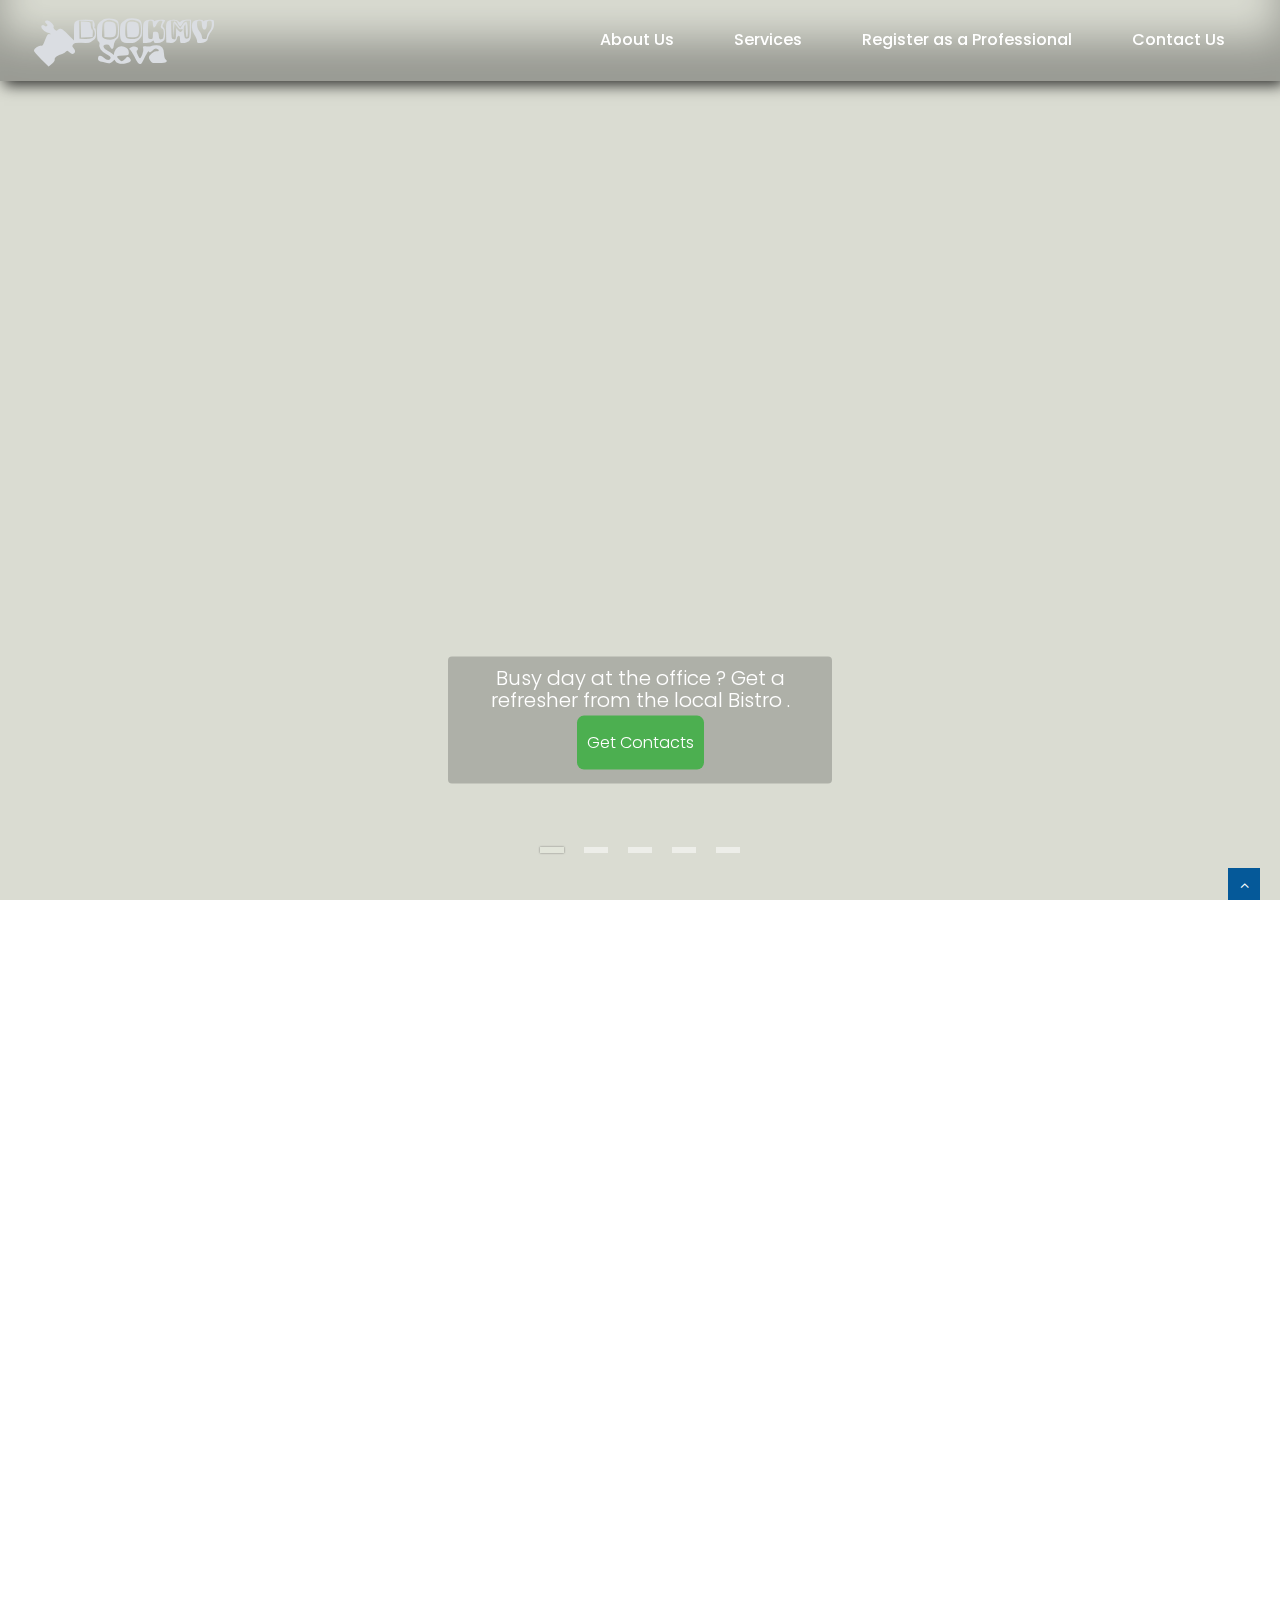
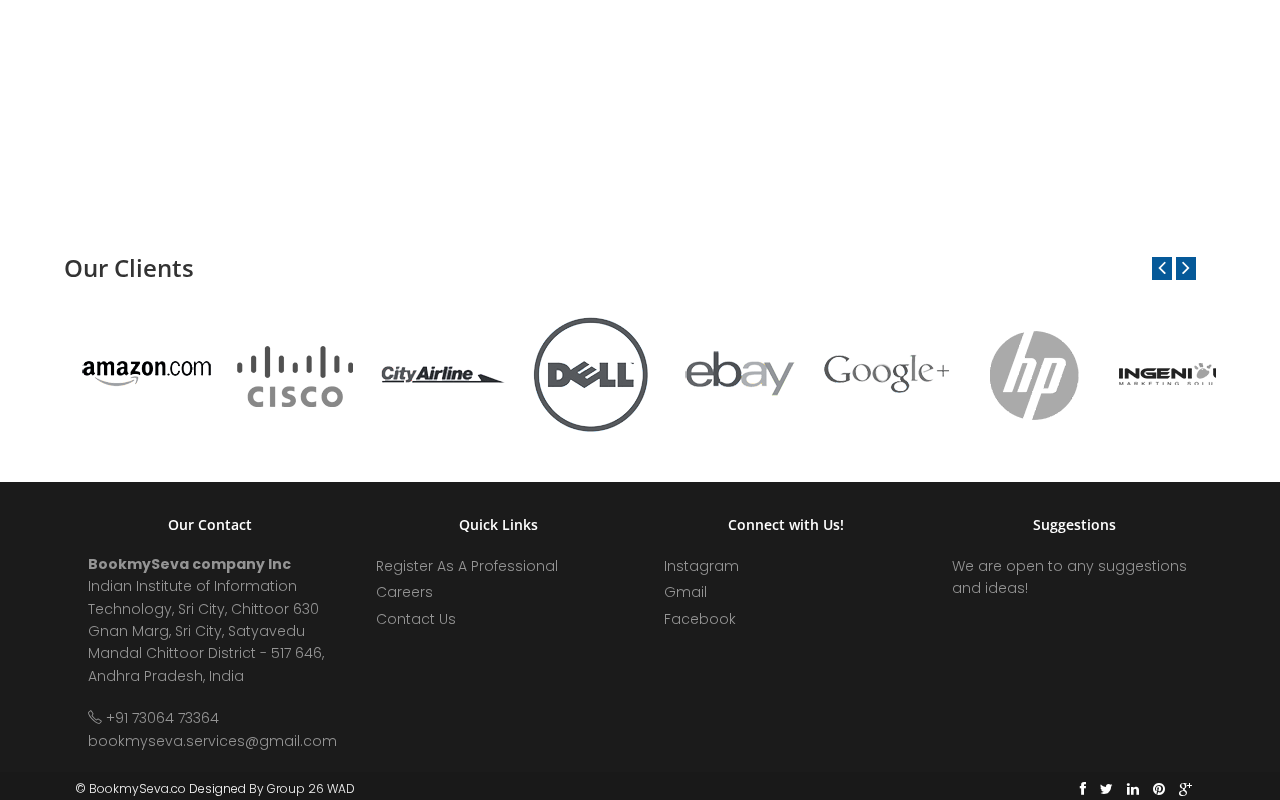
<file: index.html>
<!DOCTYPE html>
<html lang="en">
  <head>
    <meta http-equiv="Content-Type" content="text/html; charset=UTF-8" />
    <title>BookmySeva.co</title>
    <meta name="viewport" content="width=device-width, initial-scale=1.0" />
    <meta name="description" content="" />
    <meta name="author" content="varshith.co" />
    <!-- css -->
    <!-- css -->
<link href="css/bootstrap.min.css" rel="stylesheet" />
<link rel="stylesheet" href="simple-line-icons/css/simple-line-icons.css">
<link href="css/fancybox/jquery.fancybox.css" rel="stylesheet"> 
<link href="css/flexslider.css" rel="stylesheet" />
<link href="js/owl-carousel/owl.carousel.css" rel="stylesheet">
<link href="css/style2.0.css" rel="stylesheet" />
<!-- HTML5 shim, for IE6-8 support of HTML5 elements -->
<!--[if lt IE 9]>
      <script src="http://html5shim.googlecode.com/svn/trunk/html5.js"></script>
    <![endif]-->
    <link rel="stylesheet" href="./css/test2.0.css" />
    <link rel="stylesheet" href="./css/cards.css" />
    <link rel="stylesheet" href="./css/iconmoon_final2.0/style.css" />
    <!-- <link rel="stylesheet" href="./css/test_cards.css" /> -->
    <!-- HTML5 shim, for IE6-8 support of HTML5 elements -->
    <!--[if lt IE 9]>
      <script src="http://html5shim.googlecode.com/svn/trunk/html5.js"></script>
    <![endif]-->
  </head>
  <body style="margin: 0%">
    <header class="">
      <a class="brand_icon" href="index.html" style="text-decoration: none;position: relative;
      left: -3%;">
        <i class="icon-moonlogo_font"></i>
        <!-- <img src="./logo.png" alt="" style="width: 30%;height: auto;"> -->
      </a>
      
      <div class="menu">
        <a>About Us</a
        >
        <a href="service.html"
          >Services</a
        >
        <a href="pricing.html"
          >Register as a Professional</a
        >
        <a href="contact.html"
          >Contact Us</a
        >
      </div>
      <div class="header_btn">
        <i class="fas fa-bars menu-btn"></i>
      </div>
    </header>
    <section class="section-main">
      <div class="img-slider">
        <div class="a slide active">
          <div class="info">
            <!-- <h2>Slide 01</h2> -->
            <p class="one" style="color: white; font-size: 20px">
              Busy day at the office ? Get a refresher from the local Bistro
              .<br />
              <button
                class="button"
                style="margin-left: auto; margin-right: auto"
              >
                Get Contacts
              </button>
            </p>
          </div>
        </div>
        <div class="b slide">
          <div class="info">
            <!-- <h2>Slide 02</h2> -->
            <p class="one" style="color: white; font-size: 20px">
              Get the most of a stylist right from your Home!<br />
              <button
                class="button"
                style="margin-left: auto; margin-right: auto"
              >
                Get Contacts
              </button>
            </p>
          </div>
        </div>
        <div class="c slide">
          <div class="info">
            <p class="one" style="color: white; font-size: 20px">
              Fed up with loose bolt or leaking tap? Hire the best handyman
              through one on one interaction .<br />
              <button
                class="button"
                style="margin-left: auto; margin-right: auto"
              >
                Get Contacts
              </button>
            </p>
          </div>
        </div>
        <div class="d slide">
          <div class="info">
            <p class="one" style="color: white; font-size: 20px">
              Staying in? No problem. Get delicious fresh chicken, meats and Seafood quickly delivered.<br />
              <button
                class="button"
                style="margin-left: auto; margin-right: auto"
              >
                Get Contacts
              </button>
            </p>
          </div>
        </div>
        <div class="e slide">
          <div class="info">
            <p class="one" style="color: white; font-size: 20px">
              Hire the best designers through one on one interaction .<br />
              <button
                class="button"
                style="margin-left: auto; margin-right: auto"
              >
                Get Contacts
              </button>
            </p>
          </div>
        </div>
        <div class="navigation">
          <div class="btn active"></div>
          <div class="btn"></div>
          <div class="btn"></div>
          <div class="btn"></div>
          <div class="btn"></div>
        </div>
      </div>
    </section>

    <section class="cards_section">
      <div class="container reveal">
        <h2 style="font-size: 60px;">Services</h2>
        <br>
        <br>
        <br>
        <div class="cards">
          <div class="text-card">
            <i class="icon-moonplumber"></i>
            <h3>Plumber</h3>
            <p>
              Lorem ipsum dolor sit amet, consectetur adipisicing elit, sed do
              eiusmod tempor incididunt ut labore et dolore magna aliqua.
            </p>
          </div>
          <div class="text-card">
            <i class="icon-moonpower"></i>
            <h3>Electrician</h3>
            <p>
              Lorem ipsum dolor sit amet, consectetur adipisicing elit, sed do
              eiusmod tempor incididunt ut labore et dolore magna aliqua.
            </p>
          </div>
          <div class="text-card">
            <i class="icon-moonhome_cleaning"></i>
            <h3>Janitors</h3>
            <p>
              Lorem ipsum dolor sit amet, consectetur adipisicing elit, sed do
              eiusmod tempor incididunt ut labore et dolore magna aliqua.
            </p>
          </div>
          <div class="text-card">
            <i class="icon-moonuser"></i>
            <h3>Packers</h3>
            <p>
              Lorem ipsum dolor sit amet, consectetur adipisicing elit, sed do
              eiusmod tempor incididunt ut labore et dolore magna aliqua.
            </p>
          </div>
        </div>
      </div>
    </section>

    <!-- <section class="aboutUs">
      <div class="container">
        <div class="row">
        <div class="col-md-6"><img src="img/img1.png" class="img-center" alt="" /></div>
          <div class="col-md-6">
            <div><h2>Our Team</h2>
            <p>First Para Blah Blah!.</p>
            <p>Second Para Blah Blah!.</p>
            </div>
            <br/>
          </div>
        </div> 
      </div>
    </section>  -->
      <section class="clients">
        <div class="client_container">
          <div class="clients-slider">
            <h3 class="header-title">Our Clients</h3>
            <div class="clients-control pull-right">
              <a class="prev btn btn-gray btn-xs"><i class="fa fa-angle-left fa-2x"></i></a>
              <a class="next btn btn-gray btn-xs"><i class="fa fa-angle-right fa-2x"></i></a>
            </div>
            <span class="line"></span>
            <div id="clients-slider" class="owl-carousel">
              <div class="item">
                <a href="#">
                <img alt="Our Client" src="img/OurClients/amazon-grey.png">
                <img alt="Our Client" src="img/OurClients/amazon.png" class="colored">
                </a>
              </div>
              <div class="item">
                <a href="#">
                <img alt="Our Client" src="img/OurClients/cisco_grey.png">
                <img alt="Our Client" src="img/OurClients/cisco.png" class="colored">
                </a>
              </div>
              <div class="item">
                <a href="#">
                <img alt="Our Client" src="img/OurClients/cityairline-grey.png">
                <img alt="Our Client" src="img/OurClients/cityairline.png" class="colored">
                </a>
              </div>
              <div class="item">
                <a href="#">
                <img alt="Our Client" src="img/OurClients/dell-grey.png">
                <img alt="Our Client" src="img/OurClients/dell.png" class="colored">
                </a>
              </div>
              <div class="item">
                <a href="#">
                <img alt="Our Client" src="img/OurClients/ebay-grey.png">
                <img alt="Our Client" src="img/OurClients/ebay.png" class="colored">
                </a>
              </div> 
              <div class="item">
                <a href="#">
                <img alt="Our Client" src="img/OurClients/google-grey.png">
                <img alt="Our Client" src="img/OurClients/google.png" class="colored">
                </a>
              </div>
              <div class="item">
                <a href="#">
                <img alt="Our Client" src="img/OurClients/hp_grey.png">
                <img alt="Our Client" src="img/OurClients/hp.png" class="colored">
                </a>
              </div>
              <div class="item">
                <a href="#">
                <img alt="Our Client" src="img/OurClients/igneus_grey.png">
                <img alt="Our Client" src="img/OurClients/igneus.png" class="colored">
                </a>
              </div>
              <div class="item">
                <a href="#">
                <img alt="Our Client" src="img/OurClients/natural_grey.png">
                <img alt="Our Client" src="img/OurClients/natural.png" class="colored">
                </a>
              </div>
              <div class="item">
                <a href="#">
                <img alt="Our Client" src="img/OurClients/shell_grey.png">
                <img alt="Our Client" src="img/OurClients/shell.png" class="colored">
                </a>
              </div>
              <div class="item">
                <a href="#">
                <img alt="Our Client" src="img/OurClients/vadafone_grey.png">
                <img alt="Our Client" src="img/OurClients/vadafone.png" class="colored">
                </a>
              </div>
              <div class="item">
                <a href="#">
                <img alt="Our Client" src="img/OurClients/walmart_grey.png">
                <img alt="Our Client" src="img/OurClients/walmart.png" class="colored">
                </a>
              </div>
            </div>
            <div class="fullwidth margin-bottom-20">
            </div>
          </div>
        </div>
      </section>
      
      <footer>
        <div class="container">
          <div class="row">
            <div class="col-md-3">
              <div class="widget">
                <h5 class="widgetheading">Our Contact</h5>
                <address>
                <strong>BookmySeva company Inc</strong><br>
                Indian Institute of Information Technology, Sri City, Chittoor
                630 Gnan Marg, Sri City, Satyavedu Mandal
                Chittoor District - 517 646, Andhra Pradesh, India</address>
                <p>
                  <i class="icon-phone"></i> +91 73064 73364 <br>
                  <i class="icon-envelope-alt"></i> bookmyseva.services@gmail.com
                </p>
              </div>
            </div>
            <div class="col-md-3">
              <div class="widget">
                <h5 class="widgetheading">Quick Links</h5>
                <ul class="link-list">
                  <li><a href="#">Register As A Professional</a></li>
                  <li><a href="#">Careers</a></li>
                  <li><a href="#">Contact Us</a></li>
                </ul>
              </div>
            </div>
            <div class="col-md-3">
              <div class="widget">
                <h5 class="widgetheading">Connect with Us!</h5>
                <ul class="link-list">
                  <li><a href="#">Instagram</a></li>
                  <li><a href="#">Gmail</a></li>
                  <li><a href="#">Facebook</a></li>
                </ul>
              </div>
            </div>
            <div class="col-md-3">
              <div class="widget">
                <h5 class="widgetheading">Suggestions</h5>
                <ul class="link-list">
                  <li><a href="#">We are open to any suggestions and ideas!</a></li>
                </ul>
              </div>
            </div>
          </div>
        </div>
        <div id="sub-footer">
          <div class="container">
            <div class="row">
              <div class="col-lg-6">
                <div class="copyright">
                  <p>
                    <span>&copy; BookmySeva.co <a href="http://bookmySeva.co" target="_blank">Designed</a> By Group 26 WAD</a>
                  </p>
                </div>
              </div>
              <div class="col-lg-6">
                <ul class="social-network">
                  <li><a href="#" data-placement="top" title="Facebook"><i class="fa fa-facebook"></i></a></li>
                  <li><a href="#" data-placement="top" title="Twitter"><i class="fa fa-twitter"></i></a></li>
                  <li><a href="#" data-placement="top" title="Linkedin"><i class="fa fa-linkedin"></i></a></li>
                  <li><a href="#" data-placement="top" title="Pinterest"><i class="fa fa-pinterest"></i></a></li>
                  <li><a href="#" data-placement="top" title="Google plus"><i class="fa fa-google-plus"></i></a></li>
                </ul>
              </div>
            </div>
          </div>
        </div>
      </footer>
      

    </div>
<a href="#" class="scrollup"><i class="fa fa-angle-up active"></i></a>
<script src="./js/imageslider.js"></script>
<script src="./js/navbar.js"></script>
<script src="./js/cards.js"></script>
<!-- <script src="./js/test_cards.js"></script> -->
<script src="js/jquery.js"></script>
<script src="js/jquery.easing.1.3.js"></script>
<script src="js/bootstrap.min.js"></script>
<script src="js/jquery.fancybox.pack.js"></script>
<script src="js/jquery.fancybox-media.js"></script> 
<script src="js/portfolio/jquery.quicksand.js"></script>
<script src="js/portfolio/setting.js"></script>
<script src="js/jquery.flexslider.js"></script>
<script src="js/animate.js"></script>
<script src="js/custom.js"></script>
<script src="js/owl-carousel/owl.carousel.js"></script>
  </body>
</html>
</file>
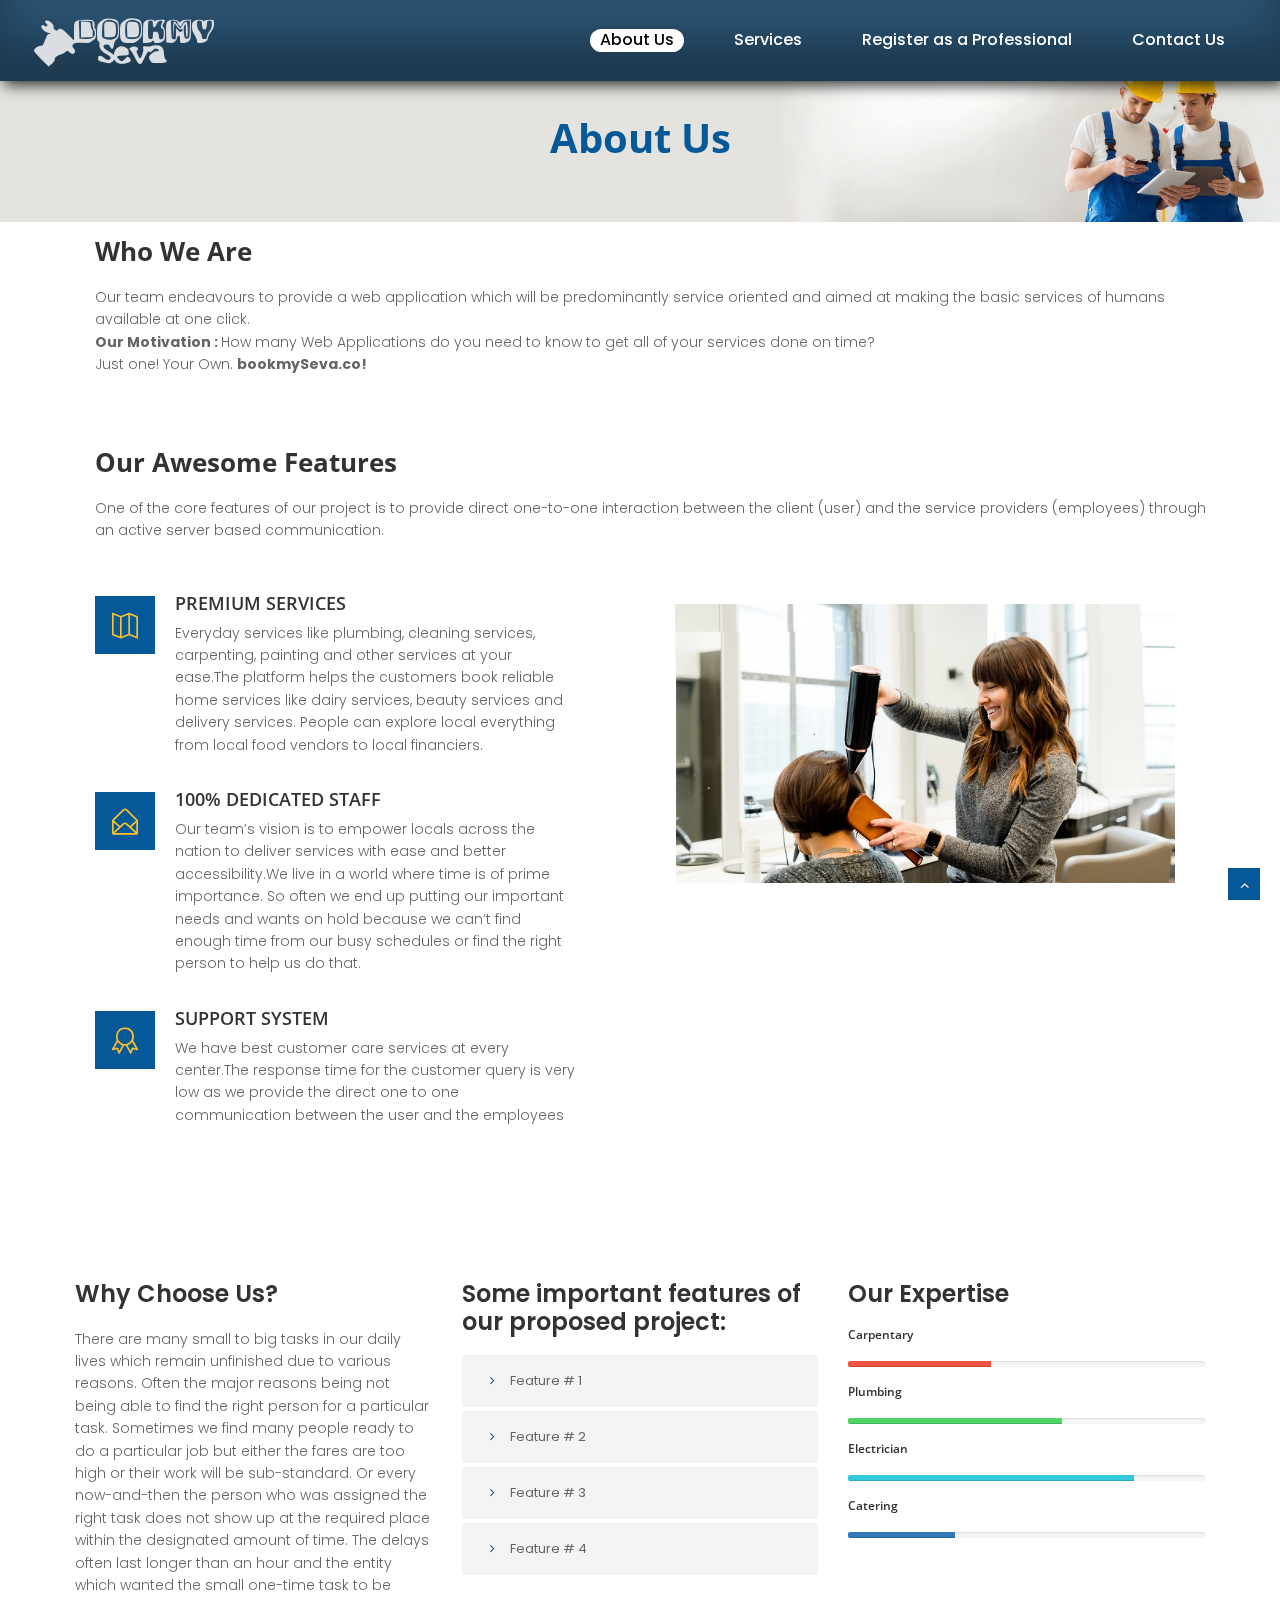
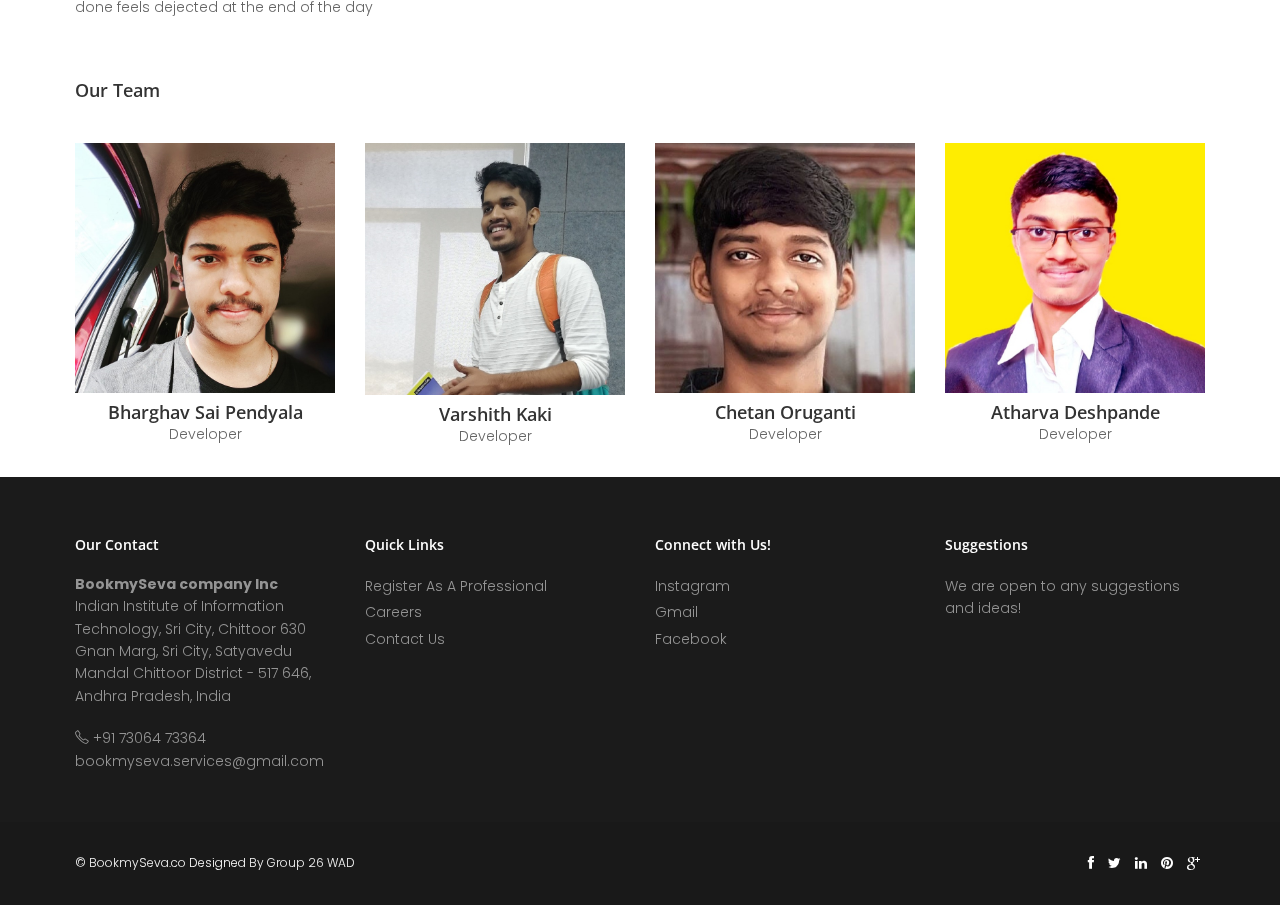
<file: about.html>
<!DOCTYPE html>
<html lang="en">
<head>
<meta charset="utf-8">
<title>BookmySev.co</title>
<meta name="viewport" content="width=device-width, initial-scale=1.0" />
<meta name="description" content="" />
<meta name="author" content="varshith.co" />
<!-- css -->
<link href="css/bootstrap.min.css" rel="stylesheet" />
<link rel="stylesheet" href="simple-line-icons/css/simple-line-icons.css">
<link href="css/fancybox/jquery.fancybox.css" rel="stylesheet"> 
<link href="css/flexslider.css" rel="stylesheet" />
<link href="css/style.css" rel="stylesheet" />
<link rel="stylesheet" href="./css/test2.0.css" />
    <link rel="stylesheet" href="./css/iconmoon_final2.0/style.css" />
 
<!-- HTML5 shim, for IE6-8 support of HTML5 elements -->
<!--[if lt IE 9]>
      <script src="http://html5shim.googlecode.com/svn/trunk/html5.js"></script>
    <![endif]-->

</head>
<body>
<div id="wrapper">
	<!-- start header -->
		<!-- <header>
        <div class="navbar navbar-default navbar-static-top">
            <div class="container">
                <div class="navbar-header">
                    <button type="button" class="navbar-toggle" data-toggle="collapse" data-target=".navbar-collapse">
                        <span class="icon-bar"></span>
                        <span class="icon-bar"></span>
                        <span class="icon-bar"></span>
                    </button>
                  <a class="navbar-brand" href="index.html"><img src="img/logo.png" alt="logo"/></a>
                </div>
                <div class="navbar-collapse collapse ">
                    <ul class="nav navbar-nav">
                        <li><a href="index.html">Home</a></li> 
						<li class="active"><a href="about.html">About us</a></li>
						<li><a href="services.html">Services</a></li> 
                        <li><a href="pricing.html">Register as a Professional</a></li>
                        <li><a href="contact.html">Contact Us</a></li>
                    </ul>
                </div>
            </div>
        </div>
	</header>end header -->
	<header class=""style="background-color: #2A5271;">
		<a class="brand_icon" href="index.html" style="text-decoration: none;position: relative;
		left: -3%;">
		  <i class="icon-moonlogo_font"></i>
		  <!-- <img src="./logo.png" alt="" style="width: 30%;height: auto;"> -->
		</a>
		
		<div class="menu">
		  <a style="color: #000;
		  background: #fff;" href="about.html"
			>About Us</a
		  >
		  <a href="service.html"
			>Services</a
		  >
		  <a href="pricing.html"
			>Register as a Professional</a
		  >
		  <a href="contact.html"
			>Contact Us</a
		  >
		</div>
		<div class="header_btn">
		  <i class="fas fa-bars menu-btn"></i>
		</div>
	  </header>
	<section id="inner-headline">
	<div class="container">
		<div class="row">
			<div class="col-lg-12">
				<h2 class="pageTitle">About Us</h2>
			</div>
		</div>
	</div>
	</section>
	<br>
	<section id="content">
	<div class="container">
					
					<div class="about">
				
						<section class="features">
        <div class="container">
		<div class="row">
			<div class="col-md-12">
				<div><h2>Who We Are</h2>Our team endeavours to provide a web application which will be predominantly service oriented and aimed at making the basic services of humans available at one click.<br><b>Our Motivation : </b>How many Web Applications do you need to know to get all of your services done on time?<br>Just one! Your Own. <b>bookmySeva.co!</b></div>
				<br>
			</div>
		</div>
		  	<div class="row">
			<div class="col-md-12">
				<div><h2>Our Awesome Features</h2>One of the core features of our project is to provide direct one-to-one interaction between the client (user) and the service providers (employees) through an active server based communication.</div>
				<br/>
			</div>
		</div>
          <div class="row">         
            <div class="col-md-6">
              <div class="features-item">
                <div class="features">
                  <div class="icon">
                   <i class="icon-map icons"></i>
                  </div>
                  <div class="features-content">
                    <h3>Premium Services</h3>
                    <p>Everyday services like plumbing, cleaning services, carpenting, painting and other services at your ease.The platform helps the customers book reliable home services like dairy services, beauty services and delivery services. People can explore local everything from local food vendors to local financiers.</p>
                  </div>
                </div>
                <div class="features">
                  <div class="icon">
                    <i class="icon-envelope-open icons"></i>
                  </div>
                  <div class="features-content">
                    <h3>100% dedicated staff</h3>
                    <p>Our team’s vision is to empower locals across the nation to deliver services with ease and better accessibility.We live in a world where time is of prime importance. So often we end up putting our important needs and wants on hold because we can’t find enough time from our busy schedules or find the right person to help us do that.</p>
                  </div>
                </div>
                <div class="features">
                  <div class="icon">
                    <i class="icon-badge icons"></i>
                  </div>
                  <div class="features-content">
                    <h3>Support System</h3>
                    <p>We have best customer care services at every center.The response time for the customer query is very low as we provide the direct one to one communication between the user and the employees</p>
                  </div>
                </div>
              </div>
            </div>
            <div class="col-md-6">
              <img class="img-responsive" src="img/salon.jpeg" alt="" height=480px width=500px>
            </div>
          </div>
        </div>
      </section>
						<div class="row">
							<div class="col-md-4">
								<!-- Heading and para -->
								<div class="block-heading-two">
									<h3><span>Why Choose Us?</span></h3>
								</div>
								<p>There are many small to big tasks in our daily lives which remain unfinished due to various reasons. Often the major reasons being not being able to find the right person for a particular task. Sometimes we find many people ready to do a particular job but either the fares are too high or their work will be sub-standard. Or every now-and-then the person who was assigned the right task does not show up at the required place within the designated amount of time. The delays often last longer than an hour and the entity which wanted the small one-time task to be done feels dejected at the end of the day</p>
							</div>
							<div class="col-md-4">
								<div class="block-heading-two">
									<h3><span>Some important features of our proposed project:</span></h3>
								</div>		
								<!-- Accordion starts -->
								<div class="panel-group" id="accordion-alt3">
								 <!-- Panel. Use "panel-XXX" class for different colors. Replace "XXX" with color. -->
								  <div class="panel">	
									<!-- Panel heading -->
									 <div class="panel-heading">
										<h4 class="panel-title">
										  <a data-toggle="collapse" data-parent="#accordion-alt3" href="#collapseOne-alt3">
											<i class="fa fa-angle-right"></i> Feature # 1
										  </a>
										</h4>
									 </div>
									 <div id="collapseOne-alt3" class="panel-collapse collapse">
										<!-- Panel body -->
										<div class="panel-body">
											The platform helps the customers book reliable home services like dairy services, beauty services and delivery services.Everyday services like plumbing, cleaning services, carpenting, painting and other services at your ease.
										</div>
									 </div>
								  </div>
								  <div class="panel">
									 <div class="panel-heading">
										<h4 class="panel-title">
										  <a data-toggle="collapse" data-parent="#accordion-alt3" href="#collapseTwo-alt3">
											<i class="fa fa-angle-right"></i> Feature # 2
										  </a>
										</h4>
									 </div>
									 <div id="collapseTwo-alt3" class="panel-collapse collapse">
										<div class="panel-body">
											One of the core features of our project is to provide direct one-to-one interaction between the client (user) and the service providers (employees) through an active server based communication.
										</div>
									 </div>
								  </div>
								  <div class="panel">
									 <div class="panel-heading">
										<h4 class="panel-title">
										  <a data-toggle="collapse" data-parent="#accordion-alt3" href="#collapseThree-alt3">
											<i class="fa fa-angle-right"></i> Feature # 3
										  </a>
										</h4>
									 </div>
									 <div id="collapseThree-alt3" class="panel-collapse collapse">
										<div class="panel-body">
											People can explore local everything from local food vendors to local financiers.
										</div>
									 </div>
								  </div>
								  <div class="panel">
									 <div class="panel-heading">
										<h4 class="panel-title">
										  <a data-toggle="collapse" data-parent="#accordion-alt3" href="#collapseFour-alt3">
											<i class="fa fa-angle-right"></i> Feature # 4
										  </a>
										</h4>
									 </div>
									 <div id="collapseFour-alt3" class="panel-collapse collapse">
										<div class="panel-body">
											Our team’s vision is to empower locals across the nation to deliver services with ease and better accessibility.
										</div>
									 </div>
								  </div>
								</div>
								<!-- Accordion ends -->
								
							</div>
							
							<div class="col-md-4">
								<div class="block-heading-two">
									<h3><span>Our Expertise</span></h3>
								</div>								
								<h6>Carpentary</h6>
								<div class="progress pb-sm">
								  <!-- White color (progress-bar-white) -->
								  <div class="progress-bar progress-bar-red" role="progressbar" aria-valuenow="40" aria-valuemin="0" aria-valuemax="100" style="width: 40%">
									 <span class="sr-only">40% Complete (success)</span>
								  </div>
								</div>
								<h6>Plumbing</h6>
								<div class="progress pb-sm">
								  <div class="progress-bar progress-bar-green" role="progressbar" aria-valuenow="60" aria-valuemin="0" aria-valuemax="100" style="width: 60%">
									 <span class="sr-only">40% Complete (success)</span>
								  </div>
								</div>
								<h6>Electrician</h6>
								<div class="progress pb-sm">
								  <div class="progress-bar progress-bar-lblue" role="progressbar" aria-valuenow="80" aria-valuemin="0" aria-valuemax="100" style="width: 80%">
									 <span class="sr-only">40% Complete (success)</span>
								  </div>
								</div>
								<h6>Catering</h6>
								<div class="progress pb-sm">
								  <div class="progress-bar progress-bar-yellow" role="progressbar" aria-valuenow="30" aria-valuemin="0" aria-valuemax="100" style="width: 30%">
									 <span class="sr-only">40% Complete (success)</span>
								  </div>
								</div>
							</div>
							
						</div>
						
						 						
						 
						<br>
						<!-- Our Team starts -->
				
						<!-- Heading -->
						<div class="block-heading-six">
							<h4 class="bg-color">Our Team</h4>
						</div>
						<br>
						
						<!-- Our team starts -->
						
						<div class="team-six">
							<div class="row">
								<div class="col-md-3 col-sm-6">
									<!-- Team Member -->
									<div class="team-member">
										<!-- Image -->
										<img class="img-responsive" src="img/bharghav.jpeg" alt="">
										<!-- Name -->
										<h4>Bharghav Sai Pendyala</h4>
										<span class="deg">Developer</span> 
									</div>
								</div>
								<div class="col-md-3 col-sm-6">
									<!-- Team Member -->
									<div class="team-member">
										<!-- Image -->
										<img class="img-responsive" src="img/varshith.jpeg" alt="">
										<!-- Name -->
										<h4>Varshith Kaki</h4>
										<span class="deg">Developer</span> 
									</div>
								</div>
								<div class="col-md-3 col-sm-6">
									<!-- Team Member -->
									<div class="team-member">
										<!-- Image -->
										<img class="img-responsive" src="img/chetan.jpeg" alt="">
										<!-- Name -->
										<h4>Chetan Oruganti</h4>
										<span class="deg">Developer</span> 
									</div>
								</div>
								<div class="col-md-3 col-sm-6">
									<!-- Team Member -->
									<div class="team-member">
										<!-- Image -->
										<img class="img-responsive" src="img/atharva.jpeg" alt="">
										<!-- Name -->
										<h4>Atharva Deshpande</h4>
										<span class="deg">Developer</span> 
									</div>
								</div>
							</div>
						</div>
						
						<!-- Our team ends -->
					  
						
					</div>
									
				</div>
	</section>
	<footer>
		<div class="container">
			<div class="row">
				<div class="col-md-3">
					<div class="widget">
						<h5 class="widgetheading">Our Contact</h5>
						<address>
						<strong>BookmySeva company Inc</strong><br>
						Indian Institute of Information Technology, Sri City, Chittoor
						630 Gnan Marg, Sri City, Satyavedu Mandal
						Chittoor District - 517 646, Andhra Pradesh, India</address>
						<p>
							<i class="icon-phone"></i> +91 73064 73364 <br>
							<i class="icon-envelope-alt"></i> bookmyseva.services@gmail.com
						</p>
					</div>
				</div>
				<div class="col-md-3">
					<div class="widget">
						<h5 class="widgetheading">Quick Links</h5>
						<ul class="link-list">
							<li><a href="#">Register As A Professional</a></li>
							<li><a href="#">Careers</a></li>
							<li><a href="#">Contact Us</a></li>
						</ul>
					</div>
				</div>
				<div class="col-md-3">
					<div class="widget">
						<h5 class="widgetheading">Connect with Us!</h5>
						<ul class="link-list">
							<li><a href="#">Instagram</a></li>
							<li><a href="#">Gmail</a></li>
							<li><a href="#">Facebook</a></li>
						</ul>
					</div>
				</div>
				<div class="col-md-3">
					<div class="widget">
						<h5 class="widgetheading">Suggestions</h5>
						<ul class="link-list">
							<li><a href="#">We are open to any suggestions and ideas!</a></li>
						</ul>
					</div>
				</div>
			</div>
		</div>
		<div id="sub-footer">
			<div class="container">
				<div class="row">
					<div class="col-lg-6">
						<div class="copyright">
							<p>
								<span>&copy; BookmySeva.co <a href="http://bookmySeva.co" target="_blank">Designed</a> By Group 26 WAD</a>
							</p>
						</div>
					</div>
					<div class="col-lg-6">
						<ul class="social-network">
							<li><a href="#" data-placement="top" title="Facebook"><i class="fa fa-facebook"></i></a></li>
							<li><a href="#" data-placement="top" title="Twitter"><i class="fa fa-twitter"></i></a></li>
							<li><a href="#" data-placement="top" title="Linkedin"><i class="fa fa-linkedin"></i></a></li>
							<li><a href="#" data-placement="top" title="Pinterest"><i class="fa fa-pinterest"></i></a></li>
							<li><a href="#" data-placement="top" title="Google plus"><i class="fa fa-google-plus"></i></a></li>
						</ul>
					</div>
				</div>
			</div>
		</div>
	</footer>
</div>
<a href="#" class="scrollup"><i class="fa fa-angle-up active"></i></a>
<!-- javascript
    ================================================== -->
<!-- Placed at the end of the document so the pages load faster -->
<script src="js/jquery.js"></script>
<script src="js/jquery.easing.1.3.js"></script>
<script src="js/bootstrap.min.js"></script>
<script src="js/jquery.fancybox.pack.js"></script>
<script src="js/jquery.fancybox-media.js"></script> 
<script src="js/portfolio/jquery.quicksand.js"></script>
<script src="js/portfolio/setting.js"></script>
<script src="js/jquery.flexslider.js"></script>
<script src="js/animate.js"></script>
<script src="js/custom.js"></script>
<script src="./js/navbar.js"></script>
</body>
</html>
</file>
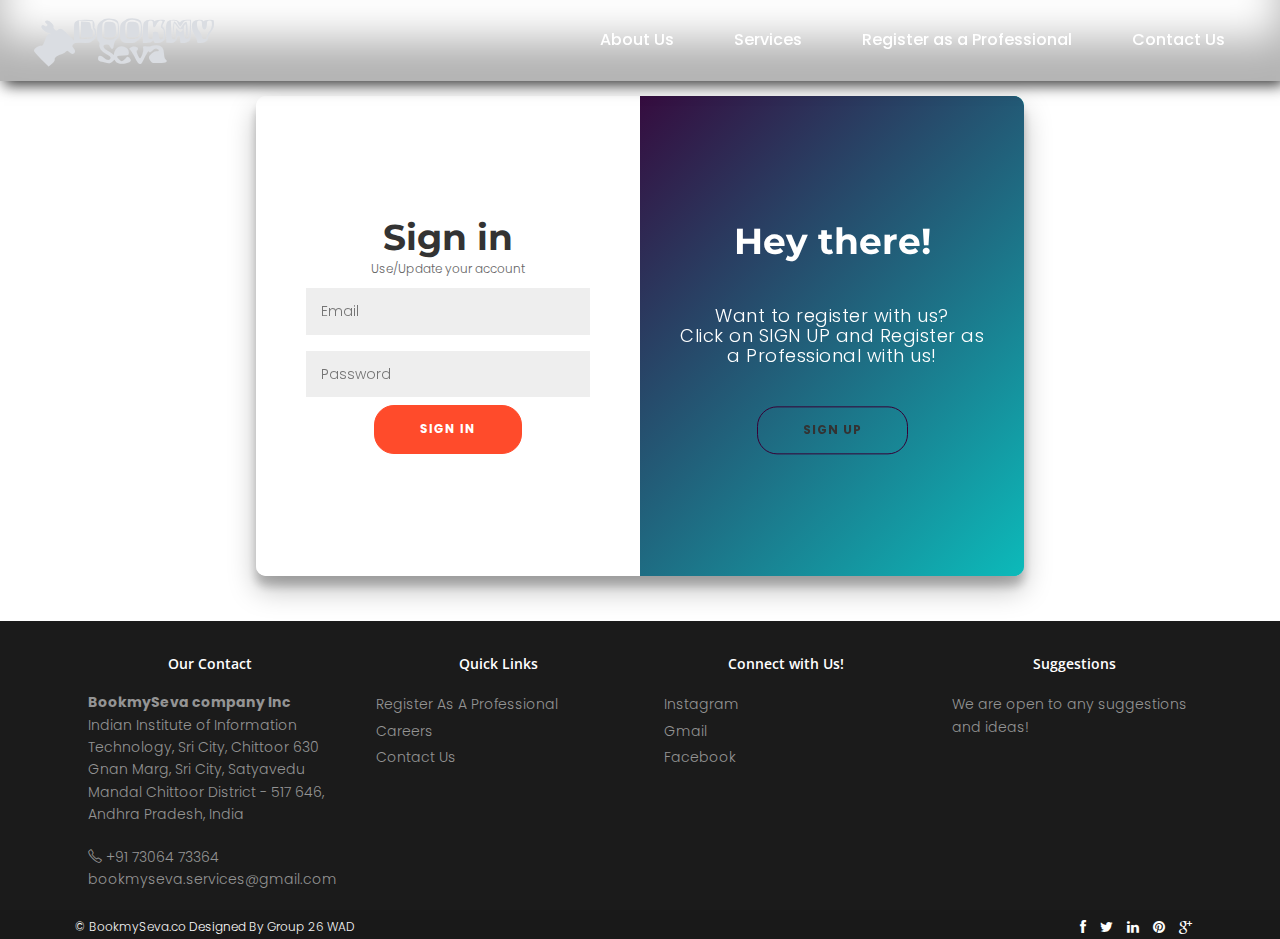
<file: login.html>
<!DOCTYPE html>
<html>
  <head>
    <link rel="stylesheet" href="css/log.css" />
    <link href="css/bootstrap.min.css" rel="stylesheet" />
    <link rel="stylesheet" href="simple-line-icons/css/simple-line-icons.css" />
    <link href="css/fancybox/jquery.fancybox.css" rel="stylesheet" />
    <link href="css/flexslider.css" rel="stylesheet" />
    <link href="js/owl-carousel/owl.carousel.css" rel="stylesheet" />
    <link href="css/style2.0.css" rel="stylesheet" />
    <link rel="stylesheet" href="./css/test2.0.css" />
    <link rel="stylesheet" href="./css/iconmoon_final2.0/style.css" />
  </head>
  <body class="loginpage">
    <section>
      <header class="">
        <a
          class="brand_icon"
          href="index.html"
          style="text-decoration: none; position: relative; left: -3%"
        >
          <i class="icon-moonlogo_font"></i>
          <!-- <img src="./logo.png" alt="" style="width: 30%;height: auto;"> -->
        </a>

        <div class="menu">
          <a href="about.html">About Us</a>
          <a href="service.html">Services</a>
          <a href="pricing.html">Register as a Professional</a>
          <a href="pricing.html">Contact Us</a>
        </div>
        <div class="header_btn">
          <i class="fas fa-bars menu-btn"></i>
        </div>
      </header>
    </section>
    <section class="page_login">
      <div class="container_loginpage" id="container_loginpage">
        <div class="form-container_loginpage sign-up-container_loginpage">
          <form class="formloginpage" action="#">
            <h1 class="header_loginpage">Create Account</h1>

            <span class="spanloginpage"
              >or use your email for registration</span
            >
            <input class="inputloginpage" type="text" placeholder="Name" />
            <input class="inputloginpage" type="email" placeholder="Email" />
            <input
              class="inputloginpage"
              type="password"
              placeholder="Password"
            />
            <button>Sign Up</button>
          </form>
        </div>
        <div class="form-container_loginpage sign-in-container_loginpage">
          <form class="formloginpage" action="#">
            <h1 class="h1loginpage">Sign in</h1>

            <span class="spanloginpage">Use/Update your account</span>
            <input class="inputloginpage" type="email" placeholder="Email" />
            <input
              class="inputloginpage"
              type="password"
              placeholder="Password"
            />
            <!-- <a class="aloginpage" href="#">Forgot your password?</a> -->
            <button class="buttonloginpage">Sign In</button>
          </form>
        </div>
        <div class="overlay-container_loginpage">
          <div class="overlay">
            <div class="overlay-panel overlay-left">
              <h1 class="h1loginpage">Welcome Back!</h1>
              <p class="ploginpage">
                To keep connected with us please login with your personal info
              </p>
              <button class="buttonloginpage ghost" id="signIn">Sign In</button>
            </div>
            <div class="overlay-panel overlay-right">
              <h1 class="h1loginpage" style="color: white">Hey there!</h1>
              <p class="ploginpage">
                Want to register with us? <br />
                Click on SIGN UP and Register as a Professional with us!
              </p>
              <a class="aloginpage" href="pricing.html">
                <button class="ghost" id="signUp">Sign Up</button>
              </a>
            </div>
          </div>
        </div>
      </div>
    </section>

    <footer style="margin-top: 11%;">
      <div class="container">
        <div class="row">
          <div class="col-md-3">
            <div class="widget">
              <h5 class="widgetheading">Our Contact</h5>
              <address>
              <strong>BookmySeva company Inc</strong><br>
              Indian Institute of Information Technology, Sri City, Chittoor
              630 Gnan Marg, Sri City, Satyavedu Mandal
              Chittoor District - 517 646, Andhra Pradesh, India</address>
              <p>
                <i class="icon-phone"></i> +91 73064 73364 <br>
                <i class="icon-envelope-alt"></i> bookmyseva.services@gmail.com
              </p>
            </div>
          </div>
          <div class="col-md-3">
            <div class="widget">
              <h5 class="widgetheading">Quick Links</h5>
              <ul class="link-list">
                <li><a href="#">Register As A Professional</a></li>
                <li><a href="#">Careers</a></li>
                <li><a href="#">Contact Us</a></li>
              </ul>
            </div>
          </div>
          <div class="col-md-3">
            <div class="widget">
              <h5 class="widgetheading">Connect with Us!</h5>
              <ul class="link-list">
                <li><a href="#">Instagram</a></li>
                <li><a href="#">Gmail</a></li>
                <li><a href="#">Facebook</a></li>
              </ul>
            </div>
          </div>
          <div class="col-md-3">
            <div class="widget">
              <h5 class="widgetheading">Suggestions</h5>
              <ul class="link-list">
                <li><a href="#">We are open to any suggestions and ideas!</a></li>
              </ul>
            </div>
          </div>
        </div>
      </div>
      <div id="sub-footer">
        <div class="container">
          <div class="row">
            <div class="col-lg-6">
              <div class="copyright">
                <p>
                  <span>&copy; BookmySeva.co <a href="http://bookmySeva.co" target="_blank">Designed</a> By Group 26 WAD</a>
                </p>
              </div>
            </div>
            <div class="col-lg-6">
              <ul class="social-network">
                <li><a href="#" data-placement="top" title="Facebook"><i class="fa fa-facebook"></i></a></li>
                <li><a href="#" data-placement="top" title="Twitter"><i class="fa fa-twitter"></i></a></li>
                <li><a href="#" data-placement="top" title="Linkedin"><i class="fa fa-linkedin"></i></a></li>
                <li><a href="#" data-placement="top" title="Pinterest"><i class="fa fa-pinterest"></i></a></li>
                <li><a href="#" data-placement="top" title="Google plus"><i class="fa fa-google-plus"></i></a></li>
              </ul>
            </div>
          </div>
        </div>
      </div>
    </footer>


    <script src="js/logi.js"></script>
    <script src="./js/imageslider.js"></script>
    <script src="./js/navbar.js"></script>
    <script src="./js/cards.js"></script>
    <!-- <script src="./js/test_cards.js"></script> -->
    <script src="js/jquery.js"></script>
    <script src="js/jquery.easing.1.3.js"></script>
    <script src="js/bootstrap.min.js"></script>
    <script src="js/jquery.fancybox.pack.js"></script>
    <script src="js/jquery.fancybox-media.js"></script>
    <script src="js/portfolio/jquery.quicksand.js"></script>
    <script src="js/portfolio/setting.js"></script>
    <script src="js/jquery.flexslider.js"></script>
    <script src="js/animate.js"></script>
    <script src="js/custom.js"></script>
    <script src="js/owl-carousel/owl.carousel.js"></script>
  </body>
</html>
</file>
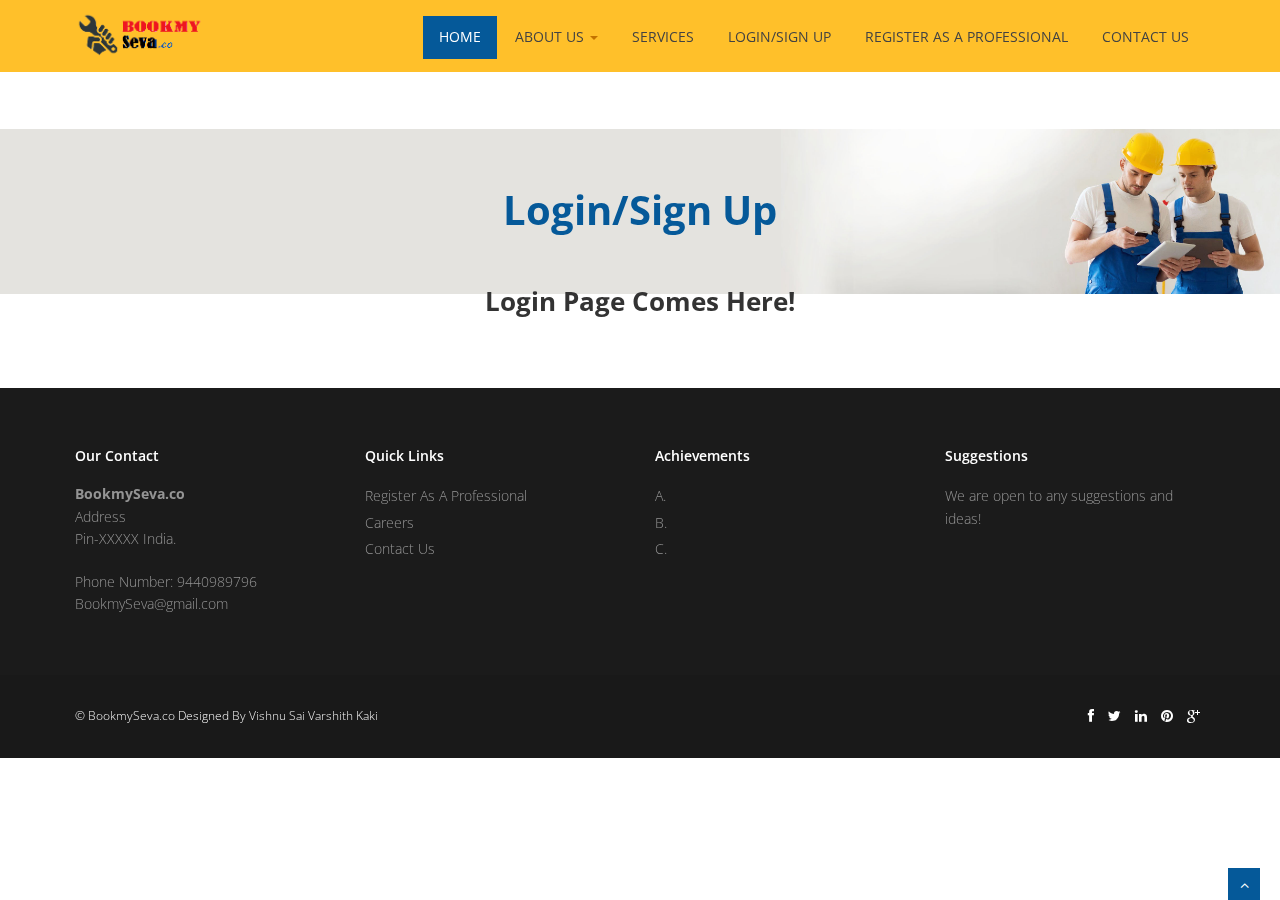
<file: portfolio.html>
<!DOCTYPE html>
<html lang="en">
<head>
<meta charset="utf-8">
<title>Home Services Corporate Free HTML5 website Template</title>
<meta name="viewport" content="width=device-width, initial-scale=1.0" />
<meta name="description" content="" />
<meta name="author" content="http://webthemez.com" />
<!-- css -->
<link href="css/bootstrap.min.css" rel="stylesheet" />
<link href="css/fancybox/jquery.fancybox.css" rel="stylesheet"> 
<link href="css/flexslider.css" rel="stylesheet" />
<link href="css/style.css" rel="stylesheet" />
 
<!-- HTML5 shim, for IE6-8 support of HTML5 elements -->
<!--[if lt IE 9]>
      <script src="http://html5shim.googlecode.com/svn/trunk/html5.js"></script>
    <![endif]-->

</head>
<body>
<div id="wrapper">

	<!-- start header -->
	<header>
        <div class="navbar navbar-default navbar-static-top">
            <div class="container">
                <div class="navbar-header">
                    <button type="button" class="navbar-toggle" data-toggle="collapse" data-target=".navbar-collapse">
                        <span class="icon-bar"></span>
                        <span class="icon-bar"></span>
                        <span class="icon-bar"></span>
                    </button>
                    <a class="navbar-brand" href="index.html"><img src="img/logo.png" alt="logo"/></a>
                </div>
                <div class="navbar-collapse collapse ">
                    <ul class="nav navbar-nav">
                        <li class="active"><a href="index.html">Home</a></li> 
							 <li class="dropdown">
                        <a href="#" data-toggle="dropdown" class="dropdown-toggle">About Us <b class="caret"></b></a>
                        <ul class="dropdown-menu">
                            <li><a href="about.html">Company</a></li>
                            <li><a href="#">Our Team</a></li>
                            <li><a href="#">News</a></li> 
                            <li><a href="#">Investors</a></li>
                        </ul>
                    </li>
						<li><a href="services.html">Services</a></li> 
                        <li><a href="portfolio.html">Login/Sign Up</a></li>
                        <li><a href="pricing.html">Register as a Professional</a></li>
                        <li><a href="contact.html">Contact Us</a></li>
                    </ul>
                </div>
            </div>
        </div>
	</header><!-- end header -->
	<section id="inner-headline">
	<div class="container">
		<div class="row">
			<div class="col-lg-12">
				<h2 class="pageTitle">Login/Sign Up</h2>
			</div>
		</div>
	</div>
	</section>
	<section id="content">
		<div class="row">
			<div class="col-md-12">
				<div>
					<h2><center>Login Page Comes Here!</center></h2>
				</div>
				<br>
			</div>
		</div>
	</section>
	<footer>
		<div class="container">
			<div class="row">
				<div class="col-md-3">
					<div class="widget">
						<h5 class="widgetheading">Our Contact</h5>
						<address>
						<strong>BookmySeva.co</strong><br>
						Address<br>
						Pin-XXXXX India.</address>
						<p>
							<i class="icon-phone"></i> Phone Number: 9440989796<br>
							<i class="icon-envelope"></i> BookmySeva@gmail.com
						</p>
					</div>
				</div>
				<div class="col-md-3">
					<div class="widget">
						<h5 class="widgetheading">Quick Links</h5>
						<ul class="link-list">
							<li><a href="#">Register As A Professional</a></li>
							<li><a href="#">Careers</a></li>
							<li><a href="#">Contact Us</a></li>
						</ul>
					</div>
				</div>
				<div class="col-md-3">
					<div class="widget">
						<h5 class="widgetheading">Achievements</h5>
						<ul class="link-list">
							<li><a href="#">A.</a></li>
							<li><a href="#">B.</a></li>
							<li><a href="#">C.</a></li>
						</ul>
					</div>
				</div>
				<div class="col-md-3">
					<div class="widget">
						<h5 class="widgetheading">Suggestions</h5>
						<ul class="link-list">
							<li><a href="#">We are open to any suggestions and ideas!</a></li>
						</ul>
					</div>
				</div>
			</div>
		</div>
	<div id="sub-footer">
		<div class="container">
			<div class="row">
				<div class="col-lg-6">
					<div class="copyright">
						<p>
							<span>&copy; BookmySeva.co <a href="http://bookmySeva.co" target="_blank">Designed</a> By Vishnu Sai Varshith Kaki</a>
							</p>
					</div>
				</div>
				<div class="col-lg-6">
					<ul class="social-network">
						<li><a href="#" data-placement="top" title="Facebook"><i class="fa fa-facebook"></i></a></li>
						<li><a href="#" data-placement="top" title="Twitter"><i class="fa fa-twitter"></i></a></li>
						<li><a href="#" data-placement="top" title="Linkedin"><i class="fa fa-linkedin"></i></a></li>
						<li><a href="#" data-placement="top" title="Pinterest"><i class="fa fa-pinterest"></i></a></li>
						<li><a href="#" data-placement="top" title="Google plus"><i class="fa fa-google-plus"></i></a></li>
					</ul>
				</div>
			</div>
		</div>
	</div>
	</footer>
</div>
<a href="#" class="scrollup"><i class="fa fa-angle-up active"></i></a>
<!-- javascript
    ================================================== -->
<!-- Placed at the end of the document so the pages load faster -->
<script src="js/jquery.js"></script>
<script src="js/jquery.easing.1.3.js"></script>
<script src="js/bootstrap.min.js"></script>
<script src="js/jquery.fancybox.pack.js"></script>
<script src="js/jquery.fancybox-media.js"></script> 
<script src="js/portfolio/jquery.quicksand.js"></script>
<script src="js/portfolio/setting.js"></script>
<script src="js/jquery.flexslider.js"></script>
<script src="js/animate.js"></script>
<script src="js/custom.js"></script>
</body>
</html>
</file>
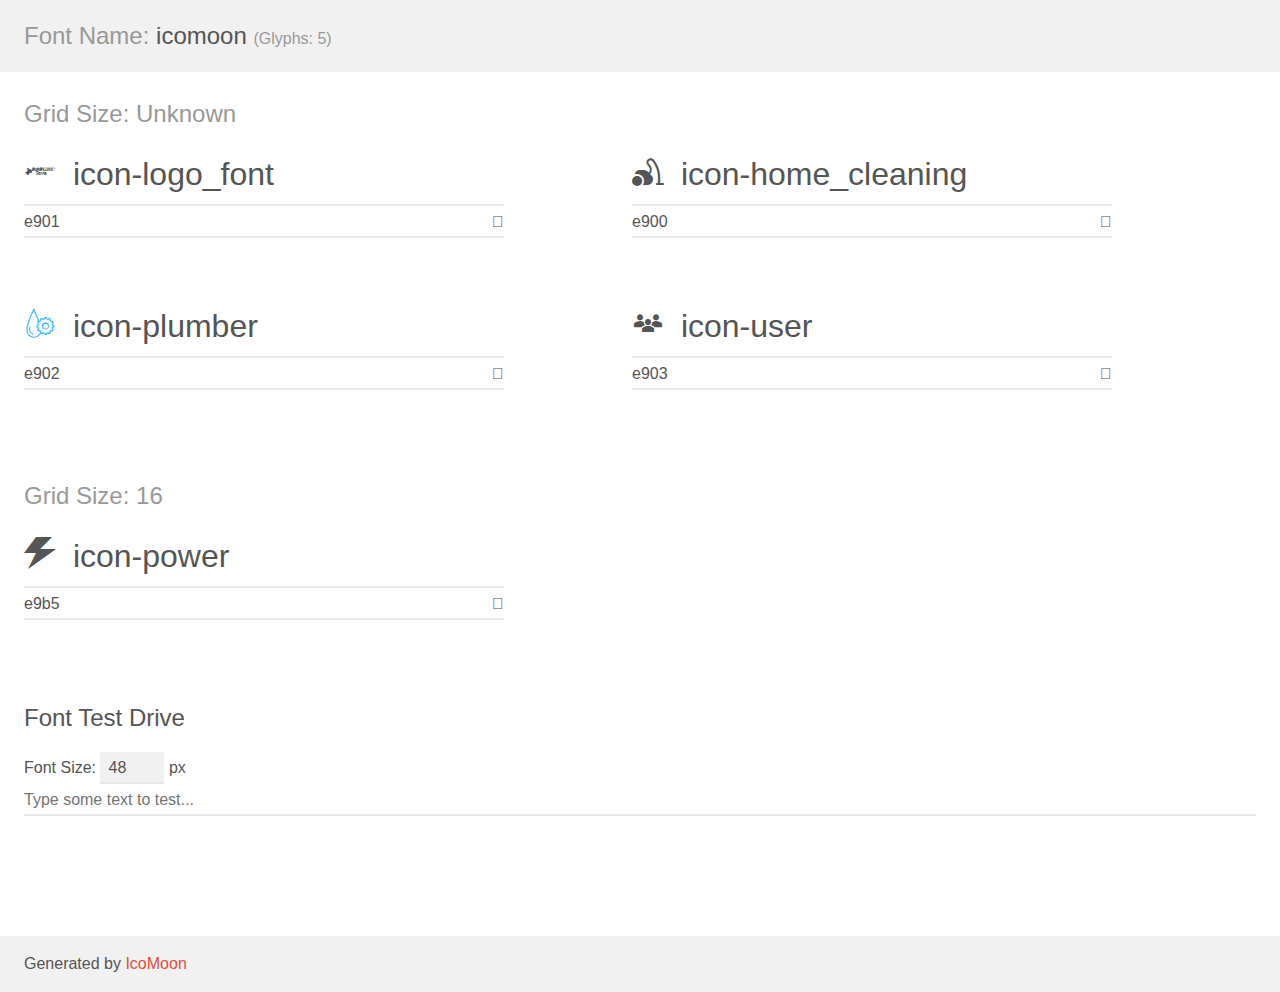
<file: iconmoon_final2.0/demo.html>
<!doctype html>
<html>
<head>
    <meta charset="utf-8">
    <title>IcoMoon Demo</title>
    <meta name="description" content="An Icon Font Generated By IcoMoon.io">
    <meta name="viewport" content="width=device-width, initial-scale=1">
    <link rel="stylesheet" href="demo-files/demo.css">
    <link rel="stylesheet" href="style.css"></head>
<body>
    <div class="bgc1 clearfix">
        <h1 class="mhmm mvm"><span class="fgc1">Font Name:</span> icomoon <small class="fgc1">(Glyphs:&nbsp;5)</small></h1>
    </div>
    <div class="clearfix mhl ptl">
        <h1 class="mvm mtn fgc1">Grid Size: Unknown</h1>
        <div class="glyph fs1">
            <div class="clearfix bshadow0 pbs">
                <span class="icon-logo_font"></span>
                <span class="mls"> icon-logo_font</span>
            </div>
            <fieldset class="fs0 size1of1 clearfix hidden-false">
                <input type="text" readonly value="e901" class="unit size1of2" />
                <input type="text" maxlength="1" readonly value="&#xe901;" class="unitRight size1of2 talign-right" />
            </fieldset>
            <div class="fs0 bshadow0 clearfix hidden-true">
                <span class="unit pvs fgc1">liga: </span>
                <input type="text" readonly value="" class="liga unitRight" />
            </div>
        </div>
        <div class="glyph fs1">
            <div class="clearfix bshadow0 pbs">
                <span class="icon-home_cleaning"></span>
                <span class="mls"> icon-home_cleaning</span>
            </div>
            <fieldset class="fs0 size1of1 clearfix hidden-false">
                <input type="text" readonly value="e900" class="unit size1of2" />
                <input type="text" maxlength="1" readonly value="&#xe900;" class="unitRight size1of2 talign-right" />
            </fieldset>
            <div class="fs0 bshadow0 clearfix hidden-true">
                <span class="unit pvs fgc1">liga: </span>
                <input type="text" readonly value="" class="liga unitRight" />
            </div>
        </div>
        <div class="glyph fs1">
            <div class="clearfix bshadow0 pbs">
                <span class="icon-plumber"></span>
                <span class="mls"> icon-plumber</span>
            </div>
            <fieldset class="fs0 size1of1 clearfix hidden-false">
                <input type="text" readonly value="e902" class="unit size1of2" />
                <input type="text" maxlength="1" readonly value="&#xe902;" class="unitRight size1of2 talign-right" />
            </fieldset>
            <div class="fs0 bshadow0 clearfix hidden-true">
                <span class="unit pvs fgc1">liga: </span>
                <input type="text" readonly value="" class="liga unitRight" />
            </div>
        </div>
        <div class="glyph fs1">
            <div class="clearfix bshadow0 pbs">
                <span class="icon-user"></span>
                <span class="mls"> icon-user</span>
            </div>
            <fieldset class="fs0 size1of1 clearfix hidden-false">
                <input type="text" readonly value="e903" class="unit size1of2" />
                <input type="text" maxlength="1" readonly value="&#xe903;" class="unitRight size1of2 talign-right" />
            </fieldset>
            <div class="fs0 bshadow0 clearfix hidden-true">
                <span class="unit pvs fgc1">liga: </span>
                <input type="text" readonly value="" class="liga unitRight" />
            </div>
        </div>
    </div>
    <div class="clearfix mhl ptl">
        <h1 class="mvm mtn fgc1">Grid Size: 16</h1>
        <div class="glyph fs2">
            <div class="clearfix bshadow0 pbs">
                <span class="icon-power"></span>
                <span class="mls"> icon-power</span>
            </div>
            <fieldset class="fs0 size1of1 clearfix hidden-false">
                <input type="text" readonly value="e9b5" class="unit size1of2" />
                <input type="text" maxlength="1" readonly value="&#xe9b5;" class="unitRight size1of2 talign-right" />
            </fieldset>
            <div class="fs0 bshadow0 clearfix hidden-true">
                <span class="unit pvs fgc1">liga: </span>
                <input type="text" readonly value="power, lightning" class="liga unitRight" />
            </div>
        </div>
    </div>

    <!--[if gt IE 8]><!-->
    <div class="mhl clearfix mbl">
        <h1>Font Test Drive</h1>
        <label>
            Font Size: <input id="fontSize" type="number" class="textbox0 mbm"
            min="8" value="48" />
            px
        </label>
        <input id="testText" type="text" class="phl size1of1 mvl"
        placeholder="Type some text to test..." value=""/>
        <div id="testDrive" class="icon-" style="font-family: icomoon">&nbsp;
        </div>
    </div>
    <!--<![endif]-->
    <div class="bgc1 clearfix">
        <p class="mhl">Generated by <a href="https://icomoon.io/app">IcoMoon</a></p>
    </div>

    <script src="demo-files/demo.js"></script>
</body>
</html>
</file>
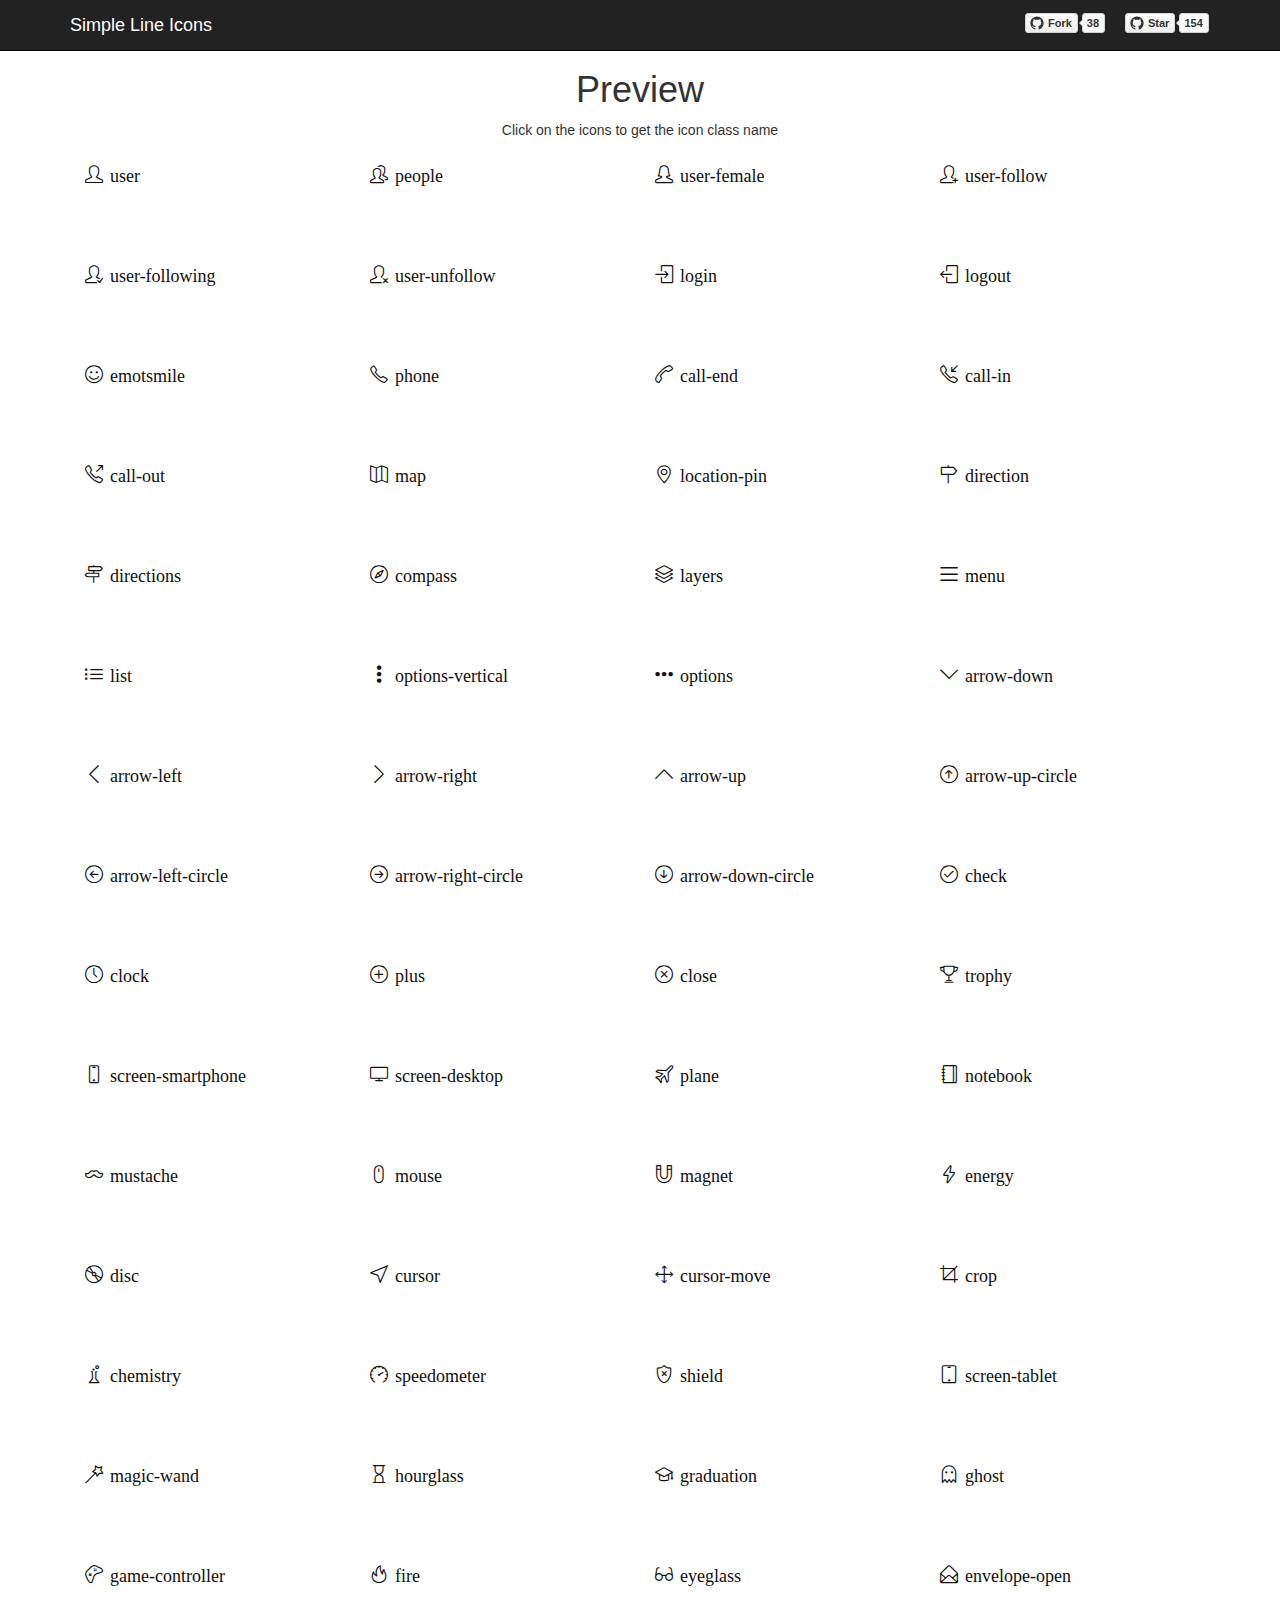
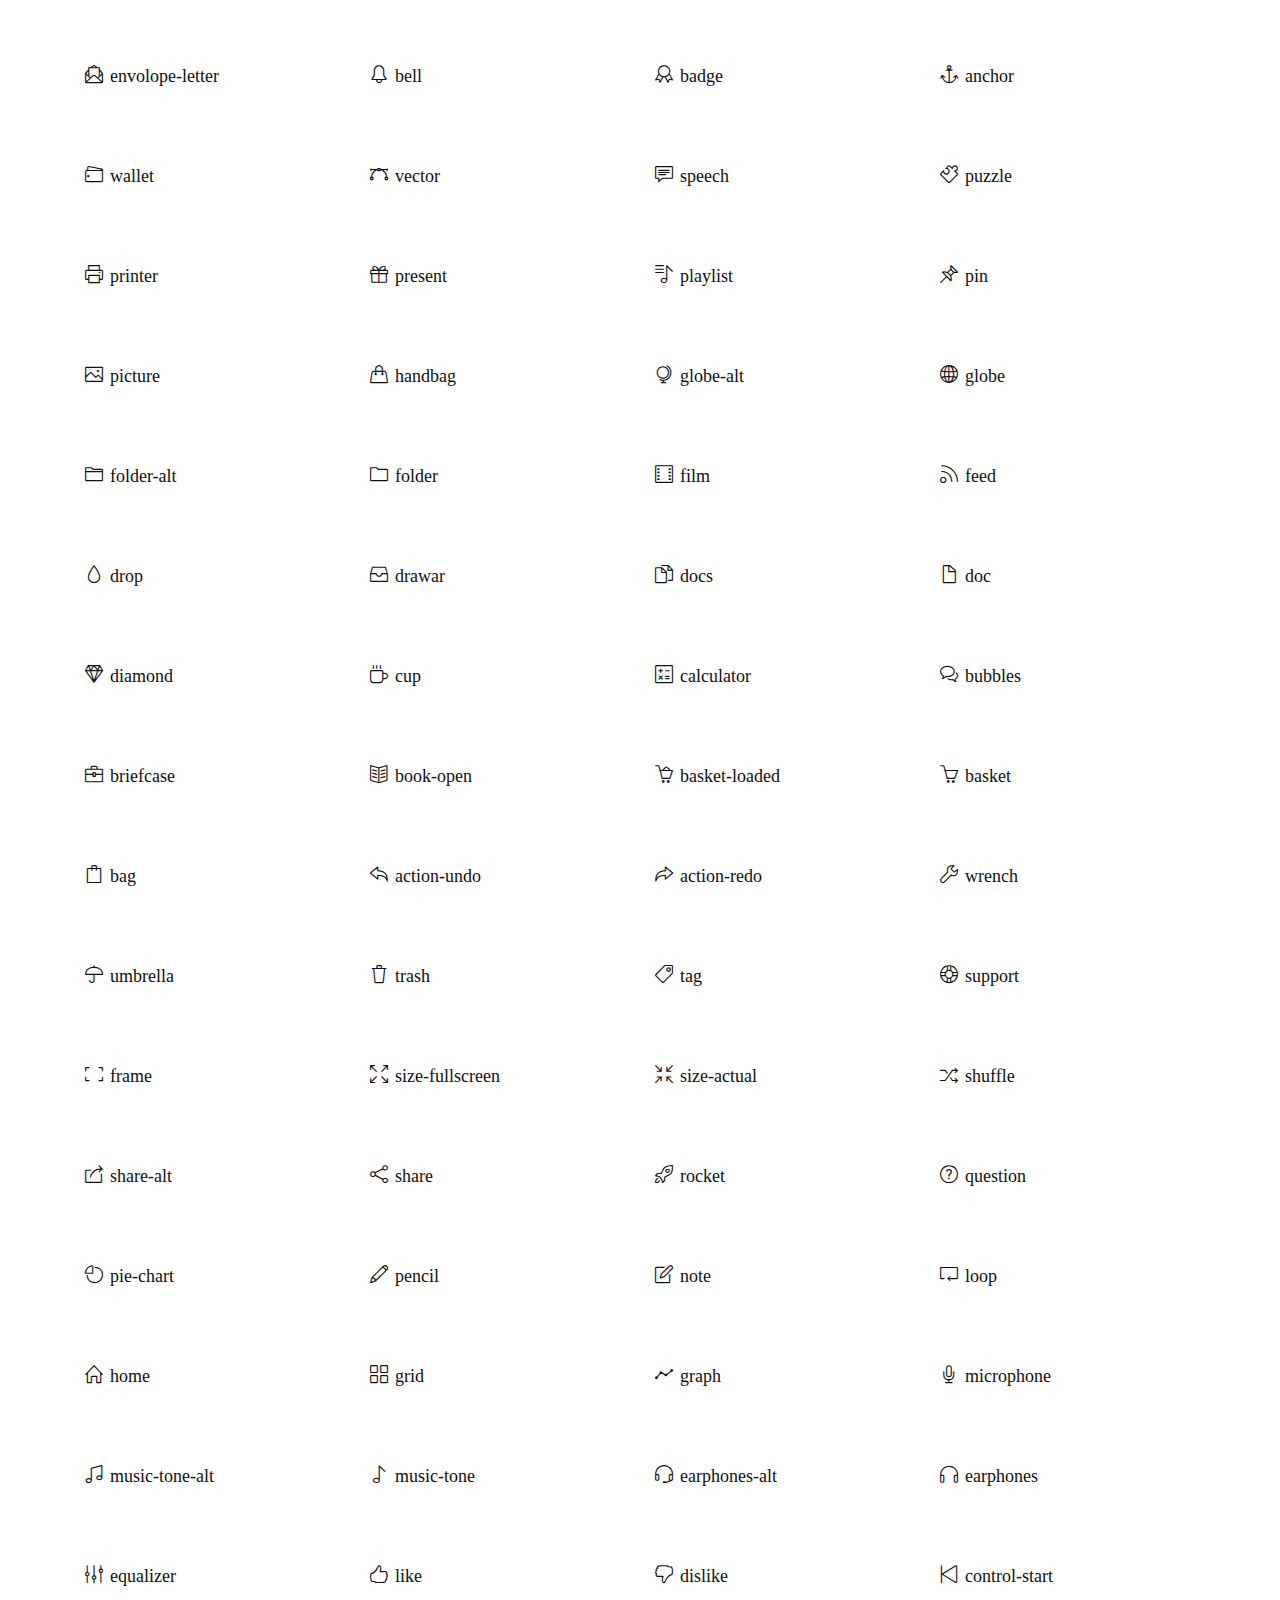
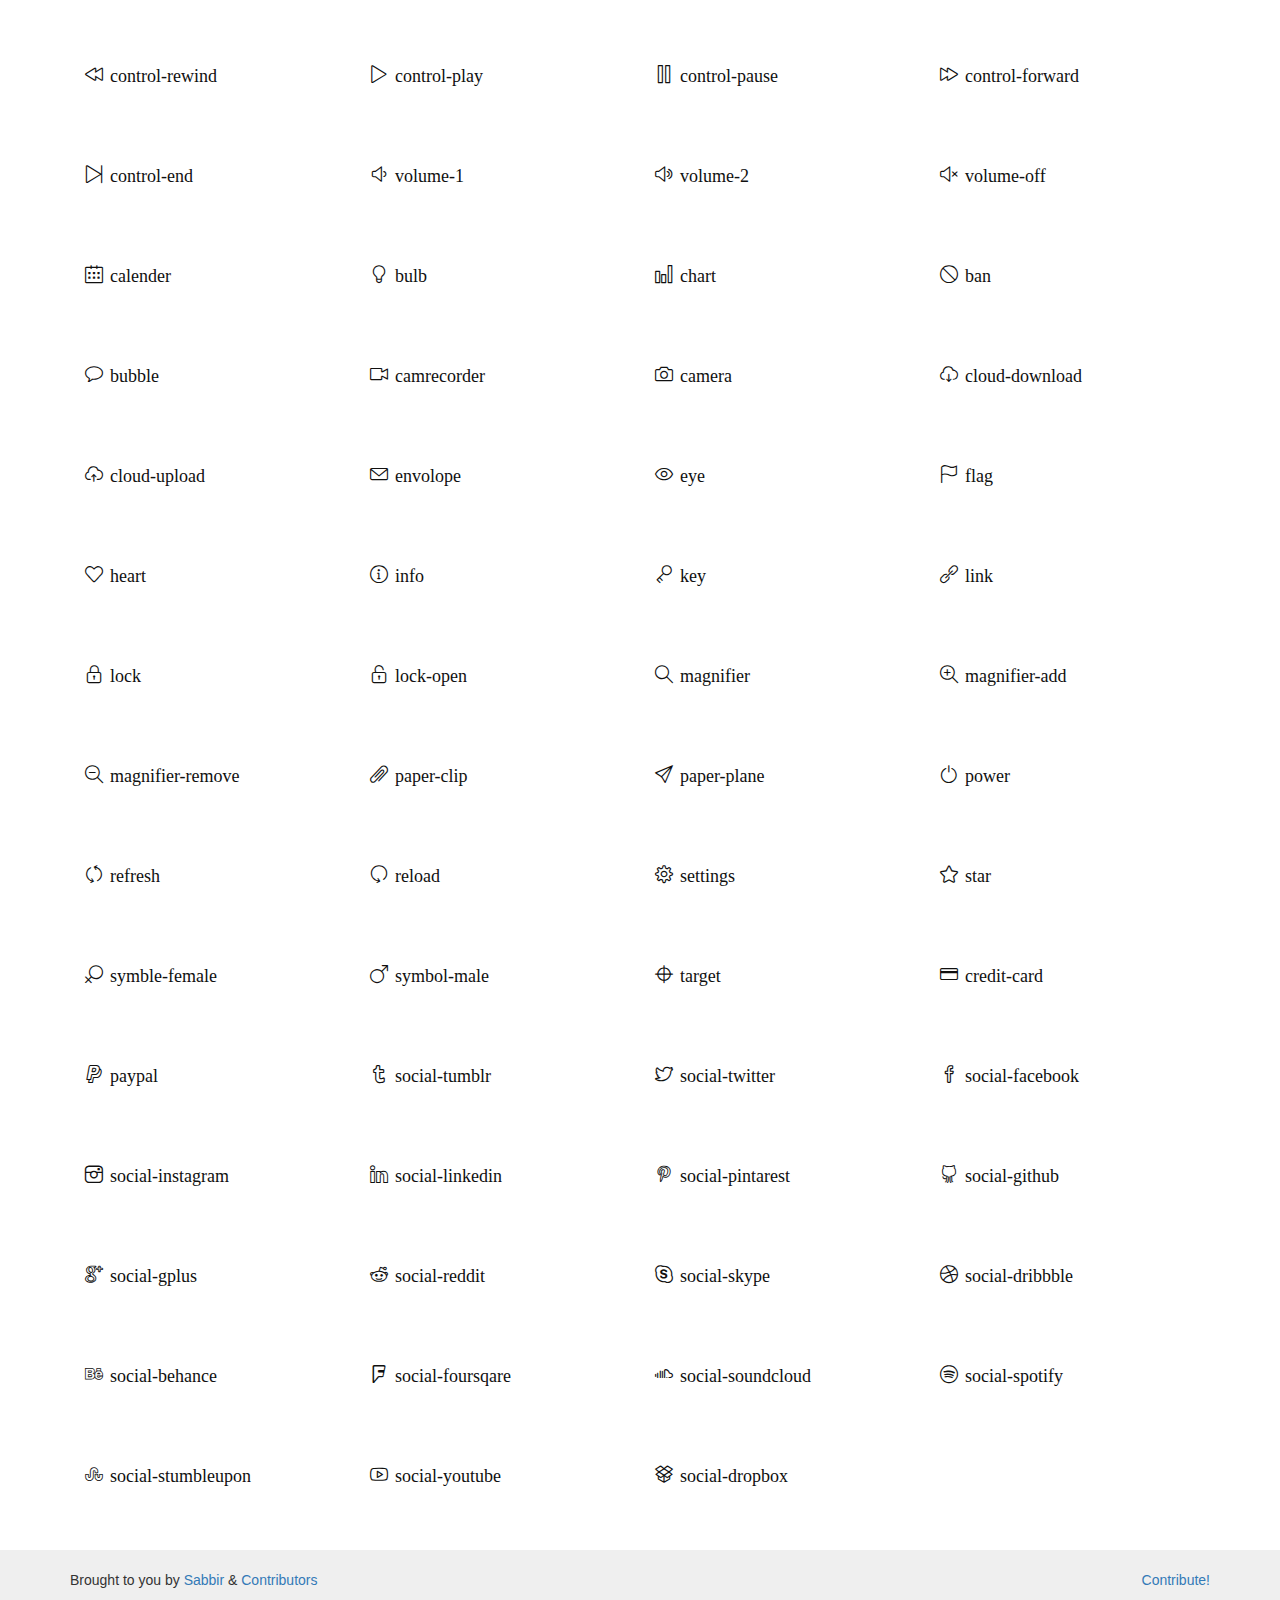
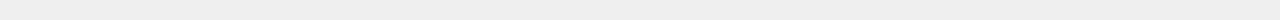
<file: simple-line-icons/Simple Line Icons.html>
<!-- saved from url=(0045)http://thesabbir.github.io/simple-line-icons/ -->
<html><head><meta http-equiv="Content-Type" content="text/html; charset=UTF-8">
    <meta charset="utf-8">
    <meta http-equiv="X-UA-Compatible" content="IE=edge,chrome=1">
    <meta name="description" content="Simple line icons">
    <meta name="keywords" content="simple, line, icons, icon pack, web icon">
    <meta name="viewport" content="width=device-width, initial-scale=1">
    <link rel="stylesheet" href="./Simple Line Icons_files/simple-line-icons.css">
    <link rel="stylesheet" href="./Simple Line Icons_files/bootstrap.css">
    <link rel="stylesheet" href="./Simple Line Icons_files/style.css">
    <title>Simple Line Icons</title>
<style type="text/css"></style></head>
<body>

<nav class="navbar navbar-inverse navbar-fixed-top">
    <div class="container">
        <div class="navbar-header">
            <button type="button" class="navbar-toggle collapsed" data-toggle="collapse" data-target="#bs-navbar-collapse">
                <span class="sr-only">Toggle navigation</span>
                <span class="icon-bar"></span>
                <span class="icon-bar"></span>
                <span class="icon-bar"></span>
            </button>
            <a class="navbar-brand" href="https://github.com/thesabbir/simple-line-icons">Simple Line Icons</a>
        </div>

        <div class="collapse navbar-collapse" id="bs-navbar-collapse">
            <ul class="nav navbar-nav navbar-right">
                <li><iframe src="./Simple Line Icons_files/github-btn.html" frameborder="0" scrolling="0" width="100px" height="20px"></iframe></li>
                <li><iframe src="./Simple Line Icons_files/github-btn(1).html" frameborder="0" scrolling="0" width="100px" height="20px"></iframe></li>
            </ul>
        </div>
    </div>
</nav>

<div class="container mt">
    <h1 class="text-center">Preview</h1>
    <p class="text-center">Click on the icons to get the icon class name</p>
    <div class="icon-preview-box col-xs-6 col-md-3 col-lg-3">
                <div class="preview">
                <a href="http://thesabbir.github.io/simple-line-icons/#" class="show-code" title="click to show css class name"><i class="icon-user icons"></i><span class="name">user</span> <code class="code-preview" style="display: none;">.icon-user</code></a>
                </div>
            </div><div class="icon-preview-box col-xs-6 col-md-3 col-lg-3">
                <div class="preview">
                <a href="http://thesabbir.github.io/simple-line-icons/#" class="show-code" title="click to show css class name"><i class="icon-people icons"></i><span class="name">people</span> <code class="code-preview" style="display: none;">.icon-people</code></a>
                </div>
            </div><div class="icon-preview-box col-xs-6 col-md-3 col-lg-3">
                <div class="preview">
                <a href="http://thesabbir.github.io/simple-line-icons/#" class="show-code" title="click to show css class name"><i class="icon-user-female icons"></i><span class="name">user-female</span> <code class="code-preview" style="display: none;">.icon-user-female</code></a>
                </div>
            </div><div class="icon-preview-box col-xs-6 col-md-3 col-lg-3">
                <div class="preview">
                <a href="http://thesabbir.github.io/simple-line-icons/#" class="show-code" title="click to show css class name"><i class="icon-user-follow icons"></i><span class="name">user-follow</span> <code class="code-preview" style="display: none;">.icon-user-follow</code></a>
                </div>
            </div><div class="icon-preview-box col-xs-6 col-md-3 col-lg-3">
                <div class="preview">
                <a href="http://thesabbir.github.io/simple-line-icons/#" class="show-code" title="click to show css class name"><i class="icon-user-following icons"></i><span class="name">user-following</span> <code class="code-preview" style="display: none;">.icon-user-following</code></a>
                </div>
            </div><div class="icon-preview-box col-xs-6 col-md-3 col-lg-3">
                <div class="preview">
                <a href="http://thesabbir.github.io/simple-line-icons/#" class="show-code" title="click to show css class name"><i class="icon-user-unfollow icons"></i><span class="name">user-unfollow</span> <code class="code-preview" style="display: none;">.icon-user-unfollow</code></a>
                </div>
            </div><div class="icon-preview-box col-xs-6 col-md-3 col-lg-3">
                <div class="preview">
                <a href="http://thesabbir.github.io/simple-line-icons/#" class="show-code" title="click to show css class name"><i class="icon-login icons"></i><span class="name">login</span> <code class="code-preview" style="display: none;">.icon-login</code></a>
                </div>
            </div><div class="icon-preview-box col-xs-6 col-md-3 col-lg-3">
                <div class="preview">
                <a href="http://thesabbir.github.io/simple-line-icons/#" class="show-code" title="click to show css class name"><i class="icon-logout icons"></i><span class="name">logout</span> <code class="code-preview" style="display: none;">.icon-logout</code></a>
                </div>
            </div><div class="icon-preview-box col-xs-6 col-md-3 col-lg-3">
                <div class="preview">
                <a href="http://thesabbir.github.io/simple-line-icons/#" class="show-code" title="click to show css class name"><i class="icon-emotsmile icons"></i><span class="name">emotsmile</span> <code class="code-preview" style="display: none;">.icon-emotsmile</code></a>
                </div>
            </div><div class="icon-preview-box col-xs-6 col-md-3 col-lg-3">
                <div class="preview">
                <a href="http://thesabbir.github.io/simple-line-icons/#" class="show-code" title="click to show css class name"><i class="icon-phone icons"></i><span class="name">phone</span> <code class="code-preview" style="display: none;">.icon-phone</code></a>
                </div>
            </div><div class="icon-preview-box col-xs-6 col-md-3 col-lg-3">
                <div class="preview">
                <a href="http://thesabbir.github.io/simple-line-icons/#" class="show-code" title="click to show css class name"><i class="icon-call-end icons"></i><span class="name">call-end</span> <code class="code-preview" style="display: none;">.icon-call-end</code></a>
                </div>
            </div><div class="icon-preview-box col-xs-6 col-md-3 col-lg-3">
                <div class="preview">
                <a href="http://thesabbir.github.io/simple-line-icons/#" class="show-code" title="click to show css class name"><i class="icon-call-in icons"></i><span class="name">call-in</span> <code class="code-preview" style="display: none;">.icon-call-in</code></a>
                </div>
            </div><div class="icon-preview-box col-xs-6 col-md-3 col-lg-3">
                <div class="preview">
                <a href="http://thesabbir.github.io/simple-line-icons/#" class="show-code" title="click to show css class name"><i class="icon-call-out icons"></i><span class="name">call-out</span> <code class="code-preview" style="display: none;">.icon-call-out</code></a>
                </div>
            </div><div class="icon-preview-box col-xs-6 col-md-3 col-lg-3">
                <div class="preview">
                <a href="http://thesabbir.github.io/simple-line-icons/#" class="show-code" title="click to show css class name"><i class="icon-map icons"></i><span class="name">map</span> <code class="code-preview" style="display: none;">.icon-map</code></a>
                </div>
            </div><div class="icon-preview-box col-xs-6 col-md-3 col-lg-3">
                <div class="preview">
                <a href="http://thesabbir.github.io/simple-line-icons/#" class="show-code" title="click to show css class name"><i class="icon-location-pin icons"></i><span class="name">location-pin</span> <code class="code-preview" style="display: none;">.icon-location-pin</code></a>
                </div>
            </div><div class="icon-preview-box col-xs-6 col-md-3 col-lg-3">
                <div class="preview">
                <a href="http://thesabbir.github.io/simple-line-icons/#" class="show-code" title="click to show css class name"><i class="icon-direction icons"></i><span class="name">direction</span> <code class="code-preview" style="display: none;">.icon-direction</code></a>
                </div>
            </div><div class="icon-preview-box col-xs-6 col-md-3 col-lg-3">
                <div class="preview">
                <a href="http://thesabbir.github.io/simple-line-icons/#" class="show-code" title="click to show css class name"><i class="icon-directions icons"></i><span class="name">directions</span> <code class="code-preview" style="display: none;">.icon-directions</code></a>
                </div>
            </div><div class="icon-preview-box col-xs-6 col-md-3 col-lg-3">
                <div class="preview">
                <a href="http://thesabbir.github.io/simple-line-icons/#" class="show-code" title="click to show css class name"><i class="icon-compass icons"></i><span class="name">compass</span> <code class="code-preview" style="display: none;">.icon-compass</code></a>
                </div>
            </div><div class="icon-preview-box col-xs-6 col-md-3 col-lg-3">
                <div class="preview">
                <a href="http://thesabbir.github.io/simple-line-icons/#" class="show-code" title="click to show css class name"><i class="icon-layers icons"></i><span class="name">layers</span> <code class="code-preview" style="display: none;">.icon-layers</code></a>
                </div>
            </div><div class="icon-preview-box col-xs-6 col-md-3 col-lg-3">
                <div class="preview">
                <a href="http://thesabbir.github.io/simple-line-icons/#" class="show-code" title="click to show css class name"><i class="icon-menu icons"></i><span class="name">menu</span> <code class="code-preview" style="display: none;">.icon-menu</code></a>
                </div>
            </div><div class="icon-preview-box col-xs-6 col-md-3 col-lg-3">
                <div class="preview">
                <a href="http://thesabbir.github.io/simple-line-icons/#" class="show-code" title="click to show css class name"><i class="icon-list icons"></i><span class="name">list</span> <code class="code-preview" style="display: none;">.icon-list</code></a>
                </div>
            </div><div class="icon-preview-box col-xs-6 col-md-3 col-lg-3">
                <div class="preview">
                <a href="http://thesabbir.github.io/simple-line-icons/#" class="show-code" title="click to show css class name"><i class="icon-options-vertical icons"></i><span class="name">options-vertical</span> <code class="code-preview" style="display: none;">.icon-options-vertical</code></a>
                </div>
            </div><div class="icon-preview-box col-xs-6 col-md-3 col-lg-3">
                <div class="preview">
                <a href="http://thesabbir.github.io/simple-line-icons/#" class="show-code" title="click to show css class name"><i class="icon-options icons"></i><span class="name">options</span> <code class="code-preview" style="display: none;">.icon-options</code></a>
                </div>
            </div><div class="icon-preview-box col-xs-6 col-md-3 col-lg-3">
                <div class="preview">
                <a href="http://thesabbir.github.io/simple-line-icons/#" class="show-code" title="click to show css class name"><i class="icon-arrow-down icons"></i><span class="name">arrow-down</span> <code class="code-preview" style="display: none;">.icon-arrow-down</code></a>
                </div>
            </div><div class="icon-preview-box col-xs-6 col-md-3 col-lg-3">
                <div class="preview">
                <a href="http://thesabbir.github.io/simple-line-icons/#" class="show-code" title="click to show css class name"><i class="icon-arrow-left icons"></i><span class="name">arrow-left</span> <code class="code-preview" style="display: none;">.icon-arrow-left</code></a>
                </div>
            </div><div class="icon-preview-box col-xs-6 col-md-3 col-lg-3">
                <div class="preview">
                <a href="http://thesabbir.github.io/simple-line-icons/#" class="show-code" title="click to show css class name"><i class="icon-arrow-right icons"></i><span class="name">arrow-right</span> <code class="code-preview" style="display: none;">.icon-arrow-right</code></a>
                </div>
            </div><div class="icon-preview-box col-xs-6 col-md-3 col-lg-3">
                <div class="preview">
                <a href="http://thesabbir.github.io/simple-line-icons/#" class="show-code" title="click to show css class name"><i class="icon-arrow-up icons"></i><span class="name">arrow-up</span> <code class="code-preview" style="display: none;">.icon-arrow-up</code></a>
                </div>
            </div><div class="icon-preview-box col-xs-6 col-md-3 col-lg-3">
                <div class="preview">
                <a href="http://thesabbir.github.io/simple-line-icons/#" class="show-code" title="click to show css class name"><i class="icon-arrow-up-circle icons"></i><span class="name">arrow-up-circle</span> <code class="code-preview" style="display: none;">.icon-arrow-up-circle</code></a>
                </div>
            </div><div class="icon-preview-box col-xs-6 col-md-3 col-lg-3">
                <div class="preview">
                <a href="http://thesabbir.github.io/simple-line-icons/#" class="show-code" title="click to show css class name"><i class="icon-arrow-left-circle icons"></i><span class="name">arrow-left-circle</span> <code class="code-preview" style="display: none;">.icon-arrow-left-circle</code></a>
                </div>
            </div><div class="icon-preview-box col-xs-6 col-md-3 col-lg-3">
                <div class="preview">
                <a href="http://thesabbir.github.io/simple-line-icons/#" class="show-code" title="click to show css class name"><i class="icon-arrow-right-circle icons"></i><span class="name">arrow-right-circle</span> <code class="code-preview" style="display: none;">.icon-arrow-right-circle</code></a>
                </div>
            </div><div class="icon-preview-box col-xs-6 col-md-3 col-lg-3">
                <div class="preview">
                <a href="http://thesabbir.github.io/simple-line-icons/#" class="show-code" title="click to show css class name"><i class="icon-arrow-down-circle icons"></i><span class="name">arrow-down-circle</span> <code class="code-preview" style="display: none;">.icon-arrow-down-circle</code></a>
                </div>
            </div><div class="icon-preview-box col-xs-6 col-md-3 col-lg-3">
                <div class="preview">
                <a href="http://thesabbir.github.io/simple-line-icons/#" class="show-code" title="click to show css class name"><i class="icon-check icons"></i><span class="name">check</span> <code class="code-preview" style="display: none;">.icon-check</code></a>
                </div>
            </div><div class="icon-preview-box col-xs-6 col-md-3 col-lg-3">
                <div class="preview">
                <a href="http://thesabbir.github.io/simple-line-icons/#" class="show-code" title="click to show css class name"><i class="icon-clock icons"></i><span class="name">clock</span> <code class="code-preview" style="display: none;">.icon-clock</code></a>
                </div>
            </div><div class="icon-preview-box col-xs-6 col-md-3 col-lg-3">
                <div class="preview">
                <a href="http://thesabbir.github.io/simple-line-icons/#" class="show-code" title="click to show css class name"><i class="icon-plus icons"></i><span class="name">plus</span> <code class="code-preview" style="display: none;">.icon-plus</code></a>
                </div>
            </div><div class="icon-preview-box col-xs-6 col-md-3 col-lg-3">
                <div class="preview">
                <a href="http://thesabbir.github.io/simple-line-icons/#" class="show-code" title="click to show css class name"><i class="icon-close icons"></i><span class="name">close</span> <code class="code-preview" style="display: none;">.icon-close</code></a>
                </div>
            </div><div class="icon-preview-box col-xs-6 col-md-3 col-lg-3">
                <div class="preview">
                <a href="http://thesabbir.github.io/simple-line-icons/#" class="show-code" title="click to show css class name"><i class="icon-trophy icons"></i><span class="name">trophy</span> <code class="code-preview" style="display: none;">.icon-trophy</code></a>
                </div>
            </div><div class="icon-preview-box col-xs-6 col-md-3 col-lg-3">
                <div class="preview">
                <a href="http://thesabbir.github.io/simple-line-icons/#" class="show-code" title="click to show css class name"><i class="icon-screen-smartphone icons"></i><span class="name">screen-smartphone</span> <code class="code-preview" style="display: none;">.icon-screen-smartphone</code></a>
                </div>
            </div><div class="icon-preview-box col-xs-6 col-md-3 col-lg-3">
                <div class="preview">
                <a href="http://thesabbir.github.io/simple-line-icons/#" class="show-code" title="click to show css class name"><i class="icon-screen-desktop icons"></i><span class="name">screen-desktop</span> <code class="code-preview" style="display: none;">.icon-screen-desktop</code></a>
                </div>
            </div><div class="icon-preview-box col-xs-6 col-md-3 col-lg-3">
                <div class="preview">
                <a href="http://thesabbir.github.io/simple-line-icons/#" class="show-code" title="click to show css class name"><i class="icon-plane icons"></i><span class="name">plane</span> <code class="code-preview" style="display: none;">.icon-plane</code></a>
                </div>
            </div><div class="icon-preview-box col-xs-6 col-md-3 col-lg-3">
                <div class="preview">
                <a href="http://thesabbir.github.io/simple-line-icons/#" class="show-code" title="click to show css class name"><i class="icon-notebook icons"></i><span class="name">notebook</span> <code class="code-preview" style="display: none;">.icon-notebook</code></a>
                </div>
            </div><div class="icon-preview-box col-xs-6 col-md-3 col-lg-3">
                <div class="preview">
                <a href="http://thesabbir.github.io/simple-line-icons/#" class="show-code" title="click to show css class name"><i class="icon-mustache icons"></i><span class="name">mustache</span> <code class="code-preview" style="display: none;">.icon-mustache</code></a>
                </div>
            </div><div class="icon-preview-box col-xs-6 col-md-3 col-lg-3">
                <div class="preview">
                <a href="http://thesabbir.github.io/simple-line-icons/#" class="show-code" title="click to show css class name"><i class="icon-mouse icons"></i><span class="name">mouse</span> <code class="code-preview" style="display: none;">.icon-mouse</code></a>
                </div>
            </div><div class="icon-preview-box col-xs-6 col-md-3 col-lg-3">
                <div class="preview">
                <a href="http://thesabbir.github.io/simple-line-icons/#" class="show-code" title="click to show css class name"><i class="icon-magnet icons"></i><span class="name">magnet</span> <code class="code-preview" style="display: none;">.icon-magnet</code></a>
                </div>
            </div><div class="icon-preview-box col-xs-6 col-md-3 col-lg-3">
                <div class="preview">
                <a href="http://thesabbir.github.io/simple-line-icons/#" class="show-code" title="click to show css class name"><i class="icon-energy icons"></i><span class="name">energy</span> <code class="code-preview" style="display: none;">.icon-energy</code></a>
                </div>
            </div><div class="icon-preview-box col-xs-6 col-md-3 col-lg-3">
                <div class="preview">
                <a href="http://thesabbir.github.io/simple-line-icons/#" class="show-code" title="click to show css class name"><i class="icon-disc icons"></i><span class="name">disc</span> <code class="code-preview" style="display: none;">.icon-disc</code></a>
                </div>
            </div><div class="icon-preview-box col-xs-6 col-md-3 col-lg-3">
                <div class="preview">
                <a href="http://thesabbir.github.io/simple-line-icons/#" class="show-code" title="click to show css class name"><i class="icon-cursor icons"></i><span class="name">cursor</span> <code class="code-preview" style="display: none;">.icon-cursor</code></a>
                </div>
            </div><div class="icon-preview-box col-xs-6 col-md-3 col-lg-3">
                <div class="preview">
                <a href="http://thesabbir.github.io/simple-line-icons/#" class="show-code" title="click to show css class name"><i class="icon-cursor-move icons"></i><span class="name">cursor-move</span> <code class="code-preview" style="display: none;">.icon-cursor-move</code></a>
                </div>
            </div><div class="icon-preview-box col-xs-6 col-md-3 col-lg-3">
                <div class="preview">
                <a href="http://thesabbir.github.io/simple-line-icons/#" class="show-code" title="click to show css class name"><i class="icon-crop icons"></i><span class="name">crop</span> <code class="code-preview" style="display: none;">.icon-crop</code></a>
                </div>
            </div><div class="icon-preview-box col-xs-6 col-md-3 col-lg-3">
                <div class="preview">
                <a href="http://thesabbir.github.io/simple-line-icons/#" class="show-code" title="click to show css class name"><i class="icon-chemistry icons"></i><span class="name">chemistry</span> <code class="code-preview" style="display: none;">.icon-chemistry</code></a>
                </div>
            </div><div class="icon-preview-box col-xs-6 col-md-3 col-lg-3">
                <div class="preview">
                <a href="http://thesabbir.github.io/simple-line-icons/#" class="show-code" title="click to show css class name"><i class="icon-speedometer icons"></i><span class="name">speedometer</span> <code class="code-preview" style="display: none;">.icon-speedometer</code></a>
                </div>
            </div><div class="icon-preview-box col-xs-6 col-md-3 col-lg-3">
                <div class="preview">
                <a href="http://thesabbir.github.io/simple-line-icons/#" class="show-code" title="click to show css class name"><i class="icon-shield icons"></i><span class="name">shield</span> <code class="code-preview" style="display: none;">.icon-shield</code></a>
                </div>
            </div><div class="icon-preview-box col-xs-6 col-md-3 col-lg-3">
                <div class="preview">
                <a href="http://thesabbir.github.io/simple-line-icons/#" class="show-code" title="click to show css class name"><i class="icon-screen-tablet icons"></i><span class="name">screen-tablet</span> <code class="code-preview" style="display: none;">.icon-screen-tablet</code></a>
                </div>
            </div><div class="icon-preview-box col-xs-6 col-md-3 col-lg-3">
                <div class="preview">
                <a href="http://thesabbir.github.io/simple-line-icons/#" class="show-code" title="click to show css class name"><i class="icon-magic-wand icons"></i><span class="name">magic-wand</span> <code class="code-preview" style="display: none;">.icon-magic-wand</code></a>
                </div>
            </div><div class="icon-preview-box col-xs-6 col-md-3 col-lg-3">
                <div class="preview">
                <a href="http://thesabbir.github.io/simple-line-icons/#" class="show-code" title="click to show css class name"><i class="icon-hourglass icons"></i><span class="name">hourglass</span> <code class="code-preview" style="display: none;">.icon-hourglass</code></a>
                </div>
            </div><div class="icon-preview-box col-xs-6 col-md-3 col-lg-3">
                <div class="preview">
                <a href="http://thesabbir.github.io/simple-line-icons/#" class="show-code" title="click to show css class name"><i class="icon-graduation icons"></i><span class="name">graduation</span> <code class="code-preview" style="display: none;">.icon-graduation</code></a>
                </div>
            </div><div class="icon-preview-box col-xs-6 col-md-3 col-lg-3">
                <div class="preview">
                <a href="http://thesabbir.github.io/simple-line-icons/#" class="show-code" title="click to show css class name"><i class="icon-ghost icons"></i><span class="name">ghost</span> <code class="code-preview" style="display: none;">.icon-ghost</code></a>
                </div>
            </div><div class="icon-preview-box col-xs-6 col-md-3 col-lg-3">
                <div class="preview">
                <a href="http://thesabbir.github.io/simple-line-icons/#" class="show-code" title="click to show css class name"><i class="icon-game-controller icons"></i><span class="name">game-controller</span> <code class="code-preview" style="display: none;">.icon-game-controller</code></a>
                </div>
            </div><div class="icon-preview-box col-xs-6 col-md-3 col-lg-3">
                <div class="preview">
                <a href="http://thesabbir.github.io/simple-line-icons/#" class="show-code" title="click to show css class name"><i class="icon-fire icons"></i><span class="name">fire</span> <code class="code-preview" style="display: none;">.icon-fire</code></a>
                </div>
            </div><div class="icon-preview-box col-xs-6 col-md-3 col-lg-3">
                <div class="preview">
                <a href="http://thesabbir.github.io/simple-line-icons/#" class="show-code" title="click to show css class name"><i class="icon-eyeglass icons"></i><span class="name">eyeglass</span> <code class="code-preview" style="display: none;">.icon-eyeglass</code></a>
                </div>
            </div><div class="icon-preview-box col-xs-6 col-md-3 col-lg-3">
                <div class="preview">
                <a href="http://thesabbir.github.io/simple-line-icons/#" class="show-code" title="click to show css class name"><i class="icon-envelope-open icons"></i><span class="name">envelope-open</span> <code class="code-preview" style="display: none;">.icon-envelope-open</code></a>
                </div>
            </div><div class="icon-preview-box col-xs-6 col-md-3 col-lg-3">
                <div class="preview">
                <a href="http://thesabbir.github.io/simple-line-icons/#" class="show-code" title="click to show css class name"><i class="icon-envolope-letter icons"></i><span class="name">envolope-letter</span> <code class="code-preview" style="display: none;">.icon-envolope-letter</code></a>
                </div>
            </div><div class="icon-preview-box col-xs-6 col-md-3 col-lg-3">
                <div class="preview">
                <a href="http://thesabbir.github.io/simple-line-icons/#" class="show-code" title="click to show css class name"><i class="icon-bell icons"></i><span class="name">bell</span> <code class="code-preview" style="display: none;">.icon-bell</code></a>
                </div>
            </div><div class="icon-preview-box col-xs-6 col-md-3 col-lg-3">
                <div class="preview">
                <a href="http://thesabbir.github.io/simple-line-icons/#" class="show-code" title="click to show css class name"><i class="icon-badge icons"></i><span class="name">badge</span> <code class="code-preview" style="display: none;">.icon-badge</code></a>
                </div>
            </div><div class="icon-preview-box col-xs-6 col-md-3 col-lg-3">
                <div class="preview">
                <a href="http://thesabbir.github.io/simple-line-icons/#" class="show-code" title="click to show css class name"><i class="icon-anchor icons"></i><span class="name">anchor</span> <code class="code-preview" style="display: none;">.icon-anchor</code></a>
                </div>
            </div><div class="icon-preview-box col-xs-6 col-md-3 col-lg-3">
                <div class="preview">
                <a href="http://thesabbir.github.io/simple-line-icons/#" class="show-code" title="click to show css class name"><i class="icon-wallet icons"></i><span class="name">wallet</span> <code class="code-preview" style="display: none;">.icon-wallet</code></a>
                </div>
            </div><div class="icon-preview-box col-xs-6 col-md-3 col-lg-3">
                <div class="preview">
                <a href="http://thesabbir.github.io/simple-line-icons/#" class="show-code" title="click to show css class name"><i class="icon-vector icons"></i><span class="name">vector</span> <code class="code-preview" style="display: none;">.icon-vector</code></a>
                </div>
            </div><div class="icon-preview-box col-xs-6 col-md-3 col-lg-3">
                <div class="preview">
                <a href="http://thesabbir.github.io/simple-line-icons/#" class="show-code" title="click to show css class name"><i class="icon-speech icons"></i><span class="name">speech</span> <code class="code-preview" style="display: none;">.icon-speech</code></a>
                </div>
            </div><div class="icon-preview-box col-xs-6 col-md-3 col-lg-3">
                <div class="preview">
                <a href="http://thesabbir.github.io/simple-line-icons/#" class="show-code" title="click to show css class name"><i class="icon-puzzle icons"></i><span class="name">puzzle</span> <code class="code-preview" style="display: none;">.icon-puzzle</code></a>
                </div>
            </div><div class="icon-preview-box col-xs-6 col-md-3 col-lg-3">
                <div class="preview">
                <a href="http://thesabbir.github.io/simple-line-icons/#" class="show-code" title="click to show css class name"><i class="icon-printer icons"></i><span class="name">printer</span> <code class="code-preview" style="display: none;">.icon-printer</code></a>
                </div>
            </div><div class="icon-preview-box col-xs-6 col-md-3 col-lg-3">
                <div class="preview">
                <a href="http://thesabbir.github.io/simple-line-icons/#" class="show-code" title="click to show css class name"><i class="icon-present icons"></i><span class="name">present</span> <code class="code-preview" style="display: none;">.icon-present</code></a>
                </div>
            </div><div class="icon-preview-box col-xs-6 col-md-3 col-lg-3">
                <div class="preview">
                <a href="http://thesabbir.github.io/simple-line-icons/#" class="show-code" title="click to show css class name"><i class="icon-playlist icons"></i><span class="name">playlist</span> <code class="code-preview" style="display: none;">.icon-playlist</code></a>
                </div>
            </div><div class="icon-preview-box col-xs-6 col-md-3 col-lg-3">
                <div class="preview">
                <a href="http://thesabbir.github.io/simple-line-icons/#" class="show-code" title="click to show css class name"><i class="icon-pin icons"></i><span class="name">pin</span> <code class="code-preview" style="display: none;">.icon-pin</code></a>
                </div>
            </div><div class="icon-preview-box col-xs-6 col-md-3 col-lg-3">
                <div class="preview">
                <a href="http://thesabbir.github.io/simple-line-icons/#" class="show-code" title="click to show css class name"><i class="icon-picture icons"></i><span class="name">picture</span> <code class="code-preview" style="display: none;">.icon-picture</code></a>
                </div>
            </div><div class="icon-preview-box col-xs-6 col-md-3 col-lg-3">
                <div class="preview">
                <a href="http://thesabbir.github.io/simple-line-icons/#" class="show-code" title="click to show css class name"><i class="icon-handbag icons"></i><span class="name">handbag</span> <code class="code-preview" style="display: none;">.icon-handbag</code></a>
                </div>
            </div><div class="icon-preview-box col-xs-6 col-md-3 col-lg-3">
                <div class="preview">
                <a href="http://thesabbir.github.io/simple-line-icons/#" class="show-code" title="click to show css class name"><i class="icon-globe-alt icons"></i><span class="name">globe-alt</span> <code class="code-preview" style="display: none;">.icon-globe-alt</code></a>
                </div>
            </div><div class="icon-preview-box col-xs-6 col-md-3 col-lg-3">
                <div class="preview">
                <a href="http://thesabbir.github.io/simple-line-icons/#" class="show-code" title="click to show css class name"><i class="icon-globe icons"></i><span class="name">globe</span> <code class="code-preview" style="display: none;">.icon-globe</code></a>
                </div>
            </div><div class="icon-preview-box col-xs-6 col-md-3 col-lg-3">
                <div class="preview">
                <a href="http://thesabbir.github.io/simple-line-icons/#" class="show-code" title="click to show css class name"><i class="icon-folder-alt icons"></i><span class="name">folder-alt</span> <code class="code-preview" style="display: none;">.icon-folder-alt</code></a>
                </div>
            </div><div class="icon-preview-box col-xs-6 col-md-3 col-lg-3">
                <div class="preview">
                <a href="http://thesabbir.github.io/simple-line-icons/#" class="show-code" title="click to show css class name"><i class="icon-folder icons"></i><span class="name">folder</span> <code class="code-preview" style="display: none;">.icon-folder</code></a>
                </div>
            </div><div class="icon-preview-box col-xs-6 col-md-3 col-lg-3">
                <div class="preview">
                <a href="http://thesabbir.github.io/simple-line-icons/#" class="show-code" title="click to show css class name"><i class="icon-film icons"></i><span class="name">film</span> <code class="code-preview" style="display: none;">.icon-film</code></a>
                </div>
            </div><div class="icon-preview-box col-xs-6 col-md-3 col-lg-3">
                <div class="preview">
                <a href="http://thesabbir.github.io/simple-line-icons/#" class="show-code" title="click to show css class name"><i class="icon-feed icons"></i><span class="name">feed</span> <code class="code-preview" style="display: none;">.icon-feed</code></a>
                </div>
            </div><div class="icon-preview-box col-xs-6 col-md-3 col-lg-3">
                <div class="preview">
                <a href="http://thesabbir.github.io/simple-line-icons/#" class="show-code" title="click to show css class name"><i class="icon-drop icons"></i><span class="name">drop</span> <code class="code-preview" style="display: none;">.icon-drop</code></a>
                </div>
            </div><div class="icon-preview-box col-xs-6 col-md-3 col-lg-3">
                <div class="preview">
                <a href="http://thesabbir.github.io/simple-line-icons/#" class="show-code" title="click to show css class name"><i class="icon-drawar icons"></i><span class="name">drawar</span> <code class="code-preview" style="display: none;">.icon-drawar</code></a>
                </div>
            </div><div class="icon-preview-box col-xs-6 col-md-3 col-lg-3">
                <div class="preview">
                <a href="http://thesabbir.github.io/simple-line-icons/#" class="show-code" title="click to show css class name"><i class="icon-docs icons"></i><span class="name">docs</span> <code class="code-preview" style="display: none;">.icon-docs</code></a>
                </div>
            </div><div class="icon-preview-box col-xs-6 col-md-3 col-lg-3">
                <div class="preview">
                <a href="http://thesabbir.github.io/simple-line-icons/#" class="show-code" title="click to show css class name"><i class="icon-doc icons"></i><span class="name">doc</span> <code class="code-preview" style="display: none;">.icon-doc</code></a>
                </div>
            </div><div class="icon-preview-box col-xs-6 col-md-3 col-lg-3">
                <div class="preview">
                <a href="http://thesabbir.github.io/simple-line-icons/#" class="show-code" title="click to show css class name"><i class="icon-diamond icons"></i><span class="name">diamond</span> <code class="code-preview" style="display: none;">.icon-diamond</code></a>
                </div>
            </div><div class="icon-preview-box col-xs-6 col-md-3 col-lg-3">
                <div class="preview">
                <a href="http://thesabbir.github.io/simple-line-icons/#" class="show-code" title="click to show css class name"><i class="icon-cup icons"></i><span class="name">cup</span> <code class="code-preview" style="display: none;">.icon-cup</code></a>
                </div>
            </div><div class="icon-preview-box col-xs-6 col-md-3 col-lg-3">
                <div class="preview">
                <a href="http://thesabbir.github.io/simple-line-icons/#" class="show-code" title="click to show css class name"><i class="icon-calculator icons"></i><span class="name">calculator</span> <code class="code-preview" style="display: none;">.icon-calculator</code></a>
                </div>
            </div><div class="icon-preview-box col-xs-6 col-md-3 col-lg-3">
                <div class="preview">
                <a href="http://thesabbir.github.io/simple-line-icons/#" class="show-code" title="click to show css class name"><i class="icon-bubbles icons"></i><span class="name">bubbles</span> <code class="code-preview" style="display: none;">.icon-bubbles</code></a>
                </div>
            </div><div class="icon-preview-box col-xs-6 col-md-3 col-lg-3">
                <div class="preview">
                <a href="http://thesabbir.github.io/simple-line-icons/#" class="show-code" title="click to show css class name"><i class="icon-briefcase icons"></i><span class="name">briefcase</span> <code class="code-preview" style="display: none;">.icon-briefcase</code></a>
                </div>
            </div><div class="icon-preview-box col-xs-6 col-md-3 col-lg-3">
                <div class="preview">
                <a href="http://thesabbir.github.io/simple-line-icons/#" class="show-code" title="click to show css class name"><i class="icon-book-open icons"></i><span class="name">book-open</span> <code class="code-preview" style="display: none;">.icon-book-open</code></a>
                </div>
            </div><div class="icon-preview-box col-xs-6 col-md-3 col-lg-3">
                <div class="preview">
                <a href="http://thesabbir.github.io/simple-line-icons/#" class="show-code" title="click to show css class name"><i class="icon-basket-loaded icons"></i><span class="name">basket-loaded</span> <code class="code-preview" style="display: none;">.icon-basket-loaded</code></a>
                </div>
            </div><div class="icon-preview-box col-xs-6 col-md-3 col-lg-3">
                <div class="preview">
                <a href="http://thesabbir.github.io/simple-line-icons/#" class="show-code" title="click to show css class name"><i class="icon-basket icons"></i><span class="name">basket</span> <code class="code-preview" style="display: none;">.icon-basket</code></a>
                </div>
            </div><div class="icon-preview-box col-xs-6 col-md-3 col-lg-3">
                <div class="preview">
                <a href="http://thesabbir.github.io/simple-line-icons/#" class="show-code" title="click to show css class name"><i class="icon-bag icons"></i><span class="name">bag</span> <code class="code-preview" style="display: none;">.icon-bag</code></a>
                </div>
            </div><div class="icon-preview-box col-xs-6 col-md-3 col-lg-3">
                <div class="preview">
                <a href="http://thesabbir.github.io/simple-line-icons/#" class="show-code" title="click to show css class name"><i class="icon-action-undo icons"></i><span class="name">action-undo</span> <code class="code-preview" style="display: none;">.icon-action-undo</code></a>
                </div>
            </div><div class="icon-preview-box col-xs-6 col-md-3 col-lg-3">
                <div class="preview">
                <a href="http://thesabbir.github.io/simple-line-icons/#" class="show-code" title="click to show css class name"><i class="icon-action-redo icons"></i><span class="name">action-redo</span> <code class="code-preview" style="display: none;">.icon-action-redo</code></a>
                </div>
            </div><div class="icon-preview-box col-xs-6 col-md-3 col-lg-3">
                <div class="preview">
                <a href="http://thesabbir.github.io/simple-line-icons/#" class="show-code" title="click to show css class name"><i class="icon-wrench icons"></i><span class="name">wrench</span> <code class="code-preview" style="display: none;">.icon-wrench</code></a>
                </div>
            </div><div class="icon-preview-box col-xs-6 col-md-3 col-lg-3">
                <div class="preview">
                <a href="http://thesabbir.github.io/simple-line-icons/#" class="show-code" title="click to show css class name"><i class="icon-umbrella icons"></i><span class="name">umbrella</span> <code class="code-preview" style="display: none;">.icon-umbrella</code></a>
                </div>
            </div><div class="icon-preview-box col-xs-6 col-md-3 col-lg-3">
                <div class="preview">
                <a href="http://thesabbir.github.io/simple-line-icons/#" class="show-code" title="click to show css class name"><i class="icon-trash icons"></i><span class="name">trash</span> <code class="code-preview" style="display: none;">.icon-trash</code></a>
                </div>
            </div><div class="icon-preview-box col-xs-6 col-md-3 col-lg-3">
                <div class="preview">
                <a href="http://thesabbir.github.io/simple-line-icons/#" class="show-code" title="click to show css class name"><i class="icon-tag icons"></i><span class="name">tag</span> <code class="code-preview" style="display: none;">.icon-tag</code></a>
                </div>
            </div><div class="icon-preview-box col-xs-6 col-md-3 col-lg-3">
                <div class="preview">
                <a href="http://thesabbir.github.io/simple-line-icons/#" class="show-code" title="click to show css class name"><i class="icon-support icons"></i><span class="name">support</span> <code class="code-preview" style="display: none;">.icon-support</code></a>
                </div>
            </div><div class="icon-preview-box col-xs-6 col-md-3 col-lg-3">
                <div class="preview">
                <a href="http://thesabbir.github.io/simple-line-icons/#" class="show-code" title="click to show css class name"><i class="icon-frame icons"></i><span class="name">frame</span> <code class="code-preview" style="display: none;">.icon-frame</code></a>
                </div>
            </div><div class="icon-preview-box col-xs-6 col-md-3 col-lg-3">
                <div class="preview">
                <a href="http://thesabbir.github.io/simple-line-icons/#" class="show-code" title="click to show css class name"><i class="icon-size-fullscreen icons"></i><span class="name">size-fullscreen</span> <code class="code-preview" style="display: none;">.icon-size-fullscreen</code></a>
                </div>
            </div><div class="icon-preview-box col-xs-6 col-md-3 col-lg-3">
                <div class="preview">
                <a href="http://thesabbir.github.io/simple-line-icons/#" class="show-code" title="click to show css class name"><i class="icon-size-actual icons"></i><span class="name">size-actual</span> <code class="code-preview" style="display: none;">.icon-size-actual</code></a>
                </div>
            </div><div class="icon-preview-box col-xs-6 col-md-3 col-lg-3">
                <div class="preview">
                <a href="http://thesabbir.github.io/simple-line-icons/#" class="show-code" title="click to show css class name"><i class="icon-shuffle icons"></i><span class="name">shuffle</span> <code class="code-preview" style="display: none;">.icon-shuffle</code></a>
                </div>
            </div><div class="icon-preview-box col-xs-6 col-md-3 col-lg-3">
                <div class="preview">
                <a href="http://thesabbir.github.io/simple-line-icons/#" class="show-code" title="click to show css class name"><i class="icon-share-alt icons"></i><span class="name">share-alt</span> <code class="code-preview" style="display: none;">.icon-share-alt</code></a>
                </div>
            </div><div class="icon-preview-box col-xs-6 col-md-3 col-lg-3">
                <div class="preview">
                <a href="http://thesabbir.github.io/simple-line-icons/#" class="show-code" title="click to show css class name"><i class="icon-share icons"></i><span class="name">share</span> <code class="code-preview" style="display: none;">.icon-share</code></a>
                </div>
            </div><div class="icon-preview-box col-xs-6 col-md-3 col-lg-3">
                <div class="preview">
                <a href="http://thesabbir.github.io/simple-line-icons/#" class="show-code" title="click to show css class name"><i class="icon-rocket icons"></i><span class="name">rocket</span> <code class="code-preview" style="display: none;">.icon-rocket</code></a>
                </div>
            </div><div class="icon-preview-box col-xs-6 col-md-3 col-lg-3">
                <div class="preview">
                <a href="http://thesabbir.github.io/simple-line-icons/#" class="show-code" title="click to show css class name"><i class="icon-question icons"></i><span class="name">question</span> <code class="code-preview" style="display: none;">.icon-question</code></a>
                </div>
            </div><div class="icon-preview-box col-xs-6 col-md-3 col-lg-3">
                <div class="preview">
                <a href="http://thesabbir.github.io/simple-line-icons/#" class="show-code" title="click to show css class name"><i class="icon-pie-chart icons"></i><span class="name">pie-chart</span> <code class="code-preview" style="display: none;">.icon-pie-chart</code></a>
                </div>
            </div><div class="icon-preview-box col-xs-6 col-md-3 col-lg-3">
                <div class="preview">
                <a href="http://thesabbir.github.io/simple-line-icons/#" class="show-code" title="click to show css class name"><i class="icon-pencil icons"></i><span class="name">pencil</span> <code class="code-preview" style="display: none;">.icon-pencil</code></a>
                </div>
            </div><div class="icon-preview-box col-xs-6 col-md-3 col-lg-3">
                <div class="preview">
                <a href="http://thesabbir.github.io/simple-line-icons/#" class="show-code" title="click to show css class name"><i class="icon-note icons"></i><span class="name">note</span> <code class="code-preview" style="display: none;">.icon-note</code></a>
                </div>
            </div><div class="icon-preview-box col-xs-6 col-md-3 col-lg-3">
                <div class="preview">
                <a href="http://thesabbir.github.io/simple-line-icons/#" class="show-code" title="click to show css class name"><i class="icon-loop icons"></i><span class="name">loop</span> <code class="code-preview" style="display: none;">.icon-loop</code></a>
                </div>
            </div><div class="icon-preview-box col-xs-6 col-md-3 col-lg-3">
                <div class="preview">
                <a href="http://thesabbir.github.io/simple-line-icons/#" class="show-code" title="click to show css class name"><i class="icon-home icons"></i><span class="name">home</span> <code class="code-preview" style="display: none;">.icon-home</code></a>
                </div>
            </div><div class="icon-preview-box col-xs-6 col-md-3 col-lg-3">
                <div class="preview">
                <a href="http://thesabbir.github.io/simple-line-icons/#" class="show-code" title="click to show css class name"><i class="icon-grid icons"></i><span class="name">grid</span> <code class="code-preview" style="display: none;">.icon-grid</code></a>
                </div>
            </div><div class="icon-preview-box col-xs-6 col-md-3 col-lg-3">
                <div class="preview">
                <a href="http://thesabbir.github.io/simple-line-icons/#" class="show-code" title="click to show css class name"><i class="icon-graph icons"></i><span class="name">graph</span> <code class="code-preview" style="display: none;">.icon-graph</code></a>
                </div>
            </div><div class="icon-preview-box col-xs-6 col-md-3 col-lg-3">
                <div class="preview">
                <a href="http://thesabbir.github.io/simple-line-icons/#" class="show-code" title="click to show css class name"><i class="icon-microphone icons"></i><span class="name">microphone</span> <code class="code-preview" style="display: none;">.icon-microphone</code></a>
                </div>
            </div><div class="icon-preview-box col-xs-6 col-md-3 col-lg-3">
                <div class="preview">
                <a href="http://thesabbir.github.io/simple-line-icons/#" class="show-code" title="click to show css class name"><i class="icon-music-tone-alt icons"></i><span class="name">music-tone-alt</span> <code class="code-preview" style="display: none;">.icon-music-tone-alt</code></a>
                </div>
            </div><div class="icon-preview-box col-xs-6 col-md-3 col-lg-3">
                <div class="preview">
                <a href="http://thesabbir.github.io/simple-line-icons/#" class="show-code" title="click to show css class name"><i class="icon-music-tone icons"></i><span class="name">music-tone</span> <code class="code-preview" style="display: none;">.icon-music-tone</code></a>
                </div>
            </div><div class="icon-preview-box col-xs-6 col-md-3 col-lg-3">
                <div class="preview">
                <a href="http://thesabbir.github.io/simple-line-icons/#" class="show-code" title="click to show css class name"><i class="icon-earphones-alt icons"></i><span class="name">earphones-alt</span> <code class="code-preview" style="display: none;">.icon-earphones-alt</code></a>
                </div>
            </div><div class="icon-preview-box col-xs-6 col-md-3 col-lg-3">
                <div class="preview">
                <a href="http://thesabbir.github.io/simple-line-icons/#" class="show-code" title="click to show css class name"><i class="icon-earphones icons"></i><span class="name">earphones</span> <code class="code-preview" style="display: none;">.icon-earphones</code></a>
                </div>
            </div><div class="icon-preview-box col-xs-6 col-md-3 col-lg-3">
                <div class="preview">
                <a href="http://thesabbir.github.io/simple-line-icons/#" class="show-code" title="click to show css class name"><i class="icon-equalizer icons"></i><span class="name">equalizer</span> <code class="code-preview" style="display: none;">.icon-equalizer</code></a>
                </div>
            </div><div class="icon-preview-box col-xs-6 col-md-3 col-lg-3">
                <div class="preview">
                <a href="http://thesabbir.github.io/simple-line-icons/#" class="show-code" title="click to show css class name"><i class="icon-like icons"></i><span class="name">like</span> <code class="code-preview" style="display: none;">.icon-like</code></a>
                </div>
            </div><div class="icon-preview-box col-xs-6 col-md-3 col-lg-3">
                <div class="preview">
                <a href="http://thesabbir.github.io/simple-line-icons/#" class="show-code" title="click to show css class name"><i class="icon-dislike icons"></i><span class="name">dislike</span> <code class="code-preview" style="display: none;">.icon-dislike</code></a>
                </div>
            </div><div class="icon-preview-box col-xs-6 col-md-3 col-lg-3">
                <div class="preview">
                <a href="http://thesabbir.github.io/simple-line-icons/#" class="show-code" title="click to show css class name"><i class="icon-control-start icons"></i><span class="name">control-start</span> <code class="code-preview" style="display: none;">.icon-control-start</code></a>
                </div>
            </div><div class="icon-preview-box col-xs-6 col-md-3 col-lg-3">
                <div class="preview">
                <a href="http://thesabbir.github.io/simple-line-icons/#" class="show-code" title="click to show css class name"><i class="icon-control-rewind icons"></i><span class="name">control-rewind</span> <code class="code-preview" style="display: none;">.icon-control-rewind</code></a>
                </div>
            </div><div class="icon-preview-box col-xs-6 col-md-3 col-lg-3">
                <div class="preview">
                <a href="http://thesabbir.github.io/simple-line-icons/#" class="show-code" title="click to show css class name"><i class="icon-control-play icons"></i><span class="name">control-play</span> <code class="code-preview" style="display: none;">.icon-control-play</code></a>
                </div>
            </div><div class="icon-preview-box col-xs-6 col-md-3 col-lg-3">
                <div class="preview">
                <a href="http://thesabbir.github.io/simple-line-icons/#" class="show-code" title="click to show css class name"><i class="icon-control-pause icons"></i><span class="name">control-pause</span> <code class="code-preview" style="display: none;">.icon-control-pause</code></a>
                </div>
            </div><div class="icon-preview-box col-xs-6 col-md-3 col-lg-3">
                <div class="preview">
                <a href="http://thesabbir.github.io/simple-line-icons/#" class="show-code" title="click to show css class name"><i class="icon-control-forward icons"></i><span class="name">control-forward</span> <code class="code-preview" style="display: none;">.icon-control-forward</code></a>
                </div>
            </div><div class="icon-preview-box col-xs-6 col-md-3 col-lg-3">
                <div class="preview">
                <a href="http://thesabbir.github.io/simple-line-icons/#" class="show-code" title="click to show css class name"><i class="icon-control-end icons"></i><span class="name">control-end</span> <code class="code-preview" style="display: none;">.icon-control-end</code></a>
                </div>
            </div><div class="icon-preview-box col-xs-6 col-md-3 col-lg-3">
                <div class="preview">
                <a href="http://thesabbir.github.io/simple-line-icons/#" class="show-code" title="click to show css class name"><i class="icon-volume-1 icons"></i><span class="name">volume-1</span> <code class="code-preview" style="display: none;">.icon-volume-1</code></a>
                </div>
            </div><div class="icon-preview-box col-xs-6 col-md-3 col-lg-3">
                <div class="preview">
                <a href="http://thesabbir.github.io/simple-line-icons/#" class="show-code" title="click to show css class name"><i class="icon-volume-2 icons"></i><span class="name">volume-2</span> <code class="code-preview" style="display: none;">.icon-volume-2</code></a>
                </div>
            </div><div class="icon-preview-box col-xs-6 col-md-3 col-lg-3">
                <div class="preview">
                <a href="http://thesabbir.github.io/simple-line-icons/#" class="show-code" title="click to show css class name"><i class="icon-volume-off icons"></i><span class="name">volume-off</span> <code class="code-preview" style="display: none;">.icon-volume-off</code></a>
                </div>
            </div><div class="icon-preview-box col-xs-6 col-md-3 col-lg-3">
                <div class="preview">
                <a href="http://thesabbir.github.io/simple-line-icons/#" class="show-code" title="click to show css class name"><i class="icon-calender icons"></i><span class="name">calender</span> <code class="code-preview" style="display: none;">.icon-calender</code></a>
                </div>
            </div><div class="icon-preview-box col-xs-6 col-md-3 col-lg-3">
                <div class="preview">
                <a href="http://thesabbir.github.io/simple-line-icons/#" class="show-code" title="click to show css class name"><i class="icon-bulb icons"></i><span class="name">bulb</span> <code class="code-preview" style="display: none;">.icon-bulb</code></a>
                </div>
            </div><div class="icon-preview-box col-xs-6 col-md-3 col-lg-3">
                <div class="preview">
                <a href="http://thesabbir.github.io/simple-line-icons/#" class="show-code" title="click to show css class name"><i class="icon-chart icons"></i><span class="name">chart</span> <code class="code-preview" style="display: none;">.icon-chart</code></a>
                </div>
            </div><div class="icon-preview-box col-xs-6 col-md-3 col-lg-3">
                <div class="preview">
                <a href="http://thesabbir.github.io/simple-line-icons/#" class="show-code" title="click to show css class name"><i class="icon-ban icons"></i><span class="name">ban</span> <code class="code-preview" style="display: none;">.icon-ban</code></a>
                </div>
            </div><div class="icon-preview-box col-xs-6 col-md-3 col-lg-3">
                <div class="preview">
                <a href="http://thesabbir.github.io/simple-line-icons/#" class="show-code" title="click to show css class name"><i class="icon-bubble icons"></i><span class="name">bubble</span> <code class="code-preview" style="display: none;">.icon-bubble</code></a>
                </div>
            </div><div class="icon-preview-box col-xs-6 col-md-3 col-lg-3">
                <div class="preview">
                <a href="http://thesabbir.github.io/simple-line-icons/#" class="show-code" title="click to show css class name"><i class="icon-camrecorder icons"></i><span class="name">camrecorder</span> <code class="code-preview" style="display: none;">.icon-camrecorder</code></a>
                </div>
            </div><div class="icon-preview-box col-xs-6 col-md-3 col-lg-3">
                <div class="preview">
                <a href="http://thesabbir.github.io/simple-line-icons/#" class="show-code" title="click to show css class name"><i class="icon-camera icons"></i><span class="name">camera</span> <code class="code-preview" style="display: none;">.icon-camera</code></a>
                </div>
            </div><div class="icon-preview-box col-xs-6 col-md-3 col-lg-3">
                <div class="preview">
                <a href="http://thesabbir.github.io/simple-line-icons/#" class="show-code" title="click to show css class name"><i class="icon-cloud-download icons"></i><span class="name">cloud-download</span> <code class="code-preview" style="display: none;">.icon-cloud-download</code></a>
                </div>
            </div><div class="icon-preview-box col-xs-6 col-md-3 col-lg-3">
                <div class="preview">
                <a href="http://thesabbir.github.io/simple-line-icons/#" class="show-code" title="click to show css class name"><i class="icon-cloud-upload icons"></i><span class="name">cloud-upload</span> <code class="code-preview" style="display: none;">.icon-cloud-upload</code></a>
                </div>
            </div><div class="icon-preview-box col-xs-6 col-md-3 col-lg-3">
                <div class="preview">
                <a href="http://thesabbir.github.io/simple-line-icons/#" class="show-code" title="click to show css class name"><i class="icon-envolope icons"></i><span class="name">envolope</span> <code class="code-preview" style="display: none;">.icon-envolope</code></a>
                </div>
            </div><div class="icon-preview-box col-xs-6 col-md-3 col-lg-3">
                <div class="preview">
                <a href="http://thesabbir.github.io/simple-line-icons/#" class="show-code" title="click to show css class name"><i class="icon-eye icons"></i><span class="name">eye</span> <code class="code-preview" style="display: none;">.icon-eye</code></a>
                </div>
            </div><div class="icon-preview-box col-xs-6 col-md-3 col-lg-3">
                <div class="preview">
                <a href="http://thesabbir.github.io/simple-line-icons/#" class="show-code" title="click to show css class name"><i class="icon-flag icons"></i><span class="name">flag</span> <code class="code-preview" style="display: none;">.icon-flag</code></a>
                </div>
            </div><div class="icon-preview-box col-xs-6 col-md-3 col-lg-3">
                <div class="preview">
                <a href="http://thesabbir.github.io/simple-line-icons/#" class="show-code" title="click to show css class name"><i class="icon-heart icons"></i><span class="name">heart</span> <code class="code-preview" style="display: none;">.icon-heart</code></a>
                </div>
            </div><div class="icon-preview-box col-xs-6 col-md-3 col-lg-3">
                <div class="preview">
                <a href="http://thesabbir.github.io/simple-line-icons/#" class="show-code" title="click to show css class name"><i class="icon-info icons"></i><span class="name">info</span> <code class="code-preview" style="display: none;">.icon-info</code></a>
                </div>
            </div><div class="icon-preview-box col-xs-6 col-md-3 col-lg-3">
                <div class="preview">
                <a href="http://thesabbir.github.io/simple-line-icons/#" class="show-code" title="click to show css class name"><i class="icon-key icons"></i><span class="name">key</span> <code class="code-preview" style="display: none;">.icon-key</code></a>
                </div>
            </div><div class="icon-preview-box col-xs-6 col-md-3 col-lg-3">
                <div class="preview">
                <a href="http://thesabbir.github.io/simple-line-icons/#" class="show-code" title="click to show css class name"><i class="icon-link icons"></i><span class="name">link</span> <code class="code-preview" style="display: none;">.icon-link</code></a>
                </div>
            </div><div class="icon-preview-box col-xs-6 col-md-3 col-lg-3">
                <div class="preview">
                <a href="http://thesabbir.github.io/simple-line-icons/#" class="show-code" title="click to show css class name"><i class="icon-lock icons"></i><span class="name">lock</span> <code class="code-preview" style="display: none;">.icon-lock</code></a>
                </div>
            </div><div class="icon-preview-box col-xs-6 col-md-3 col-lg-3">
                <div class="preview">
                <a href="http://thesabbir.github.io/simple-line-icons/#" class="show-code" title="click to show css class name"><i class="icon-lock-open icons"></i><span class="name">lock-open</span> <code class="code-preview" style="display: none;">.icon-lock-open</code></a>
                </div>
            </div><div class="icon-preview-box col-xs-6 col-md-3 col-lg-3">
                <div class="preview">
                <a href="http://thesabbir.github.io/simple-line-icons/#" class="show-code" title="click to show css class name"><i class="icon-magnifier icons"></i><span class="name">magnifier</span> <code class="code-preview" style="display: none;">.icon-magnifier</code></a>
                </div>
            </div><div class="icon-preview-box col-xs-6 col-md-3 col-lg-3">
                <div class="preview">
                <a href="http://thesabbir.github.io/simple-line-icons/#" class="show-code" title="click to show css class name"><i class="icon-magnifier-add icons"></i><span class="name">magnifier-add</span> <code class="code-preview" style="display: none;">.icon-magnifier-add</code></a>
                </div>
            </div><div class="icon-preview-box col-xs-6 col-md-3 col-lg-3">
                <div class="preview">
                <a href="http://thesabbir.github.io/simple-line-icons/#" class="show-code" title="click to show css class name"><i class="icon-magnifier-remove icons"></i><span class="name">magnifier-remove</span> <code class="code-preview" style="display: none;">.icon-magnifier-remove</code></a>
                </div>
            </div><div class="icon-preview-box col-xs-6 col-md-3 col-lg-3">
                <div class="preview">
                <a href="http://thesabbir.github.io/simple-line-icons/#" class="show-code" title="click to show css class name"><i class="icon-paper-clip icons"></i><span class="name">paper-clip</span> <code class="code-preview" style="display: none;">.icon-paper-clip</code></a>
                </div>
            </div><div class="icon-preview-box col-xs-6 col-md-3 col-lg-3">
                <div class="preview">
                <a href="http://thesabbir.github.io/simple-line-icons/#" class="show-code" title="click to show css class name"><i class="icon-paper-plane icons"></i><span class="name">paper-plane</span> <code class="code-preview" style="display: none;">.icon-paper-plane</code></a>
                </div>
            </div><div class="icon-preview-box col-xs-6 col-md-3 col-lg-3">
                <div class="preview">
                <a href="http://thesabbir.github.io/simple-line-icons/#" class="show-code" title="click to show css class name"><i class="icon-power icons"></i><span class="name">power</span> <code class="code-preview" style="display: none;">.icon-power</code></a>
                </div>
            </div><div class="icon-preview-box col-xs-6 col-md-3 col-lg-3">
                <div class="preview">
                <a href="http://thesabbir.github.io/simple-line-icons/#" class="show-code" title="click to show css class name"><i class="icon-refresh icons"></i><span class="name">refresh</span> <code class="code-preview" style="display: none;">.icon-refresh</code></a>
                </div>
            </div><div class="icon-preview-box col-xs-6 col-md-3 col-lg-3">
                <div class="preview">
                <a href="http://thesabbir.github.io/simple-line-icons/#" class="show-code" title="click to show css class name"><i class="icon-reload icons"></i><span class="name">reload</span> <code class="code-preview" style="display: none;">.icon-reload</code></a>
                </div>
            </div><div class="icon-preview-box col-xs-6 col-md-3 col-lg-3">
                <div class="preview">
                <a href="http://thesabbir.github.io/simple-line-icons/#" class="show-code" title="click to show css class name"><i class="icon-settings icons"></i><span class="name">settings</span> <code class="code-preview" style="display: none;">.icon-settings</code></a>
                </div>
            </div><div class="icon-preview-box col-xs-6 col-md-3 col-lg-3">
                <div class="preview">
                <a href="http://thesabbir.github.io/simple-line-icons/#" class="show-code" title="click to show css class name"><i class="icon-star icons"></i><span class="name">star</span> <code class="code-preview" style="display: none;">.icon-star</code></a>
                </div>
            </div><div class="icon-preview-box col-xs-6 col-md-3 col-lg-3">
                <div class="preview">
                <a href="http://thesabbir.github.io/simple-line-icons/#" class="show-code" title="click to show css class name"><i class="icon-symble-female icons"></i><span class="name">symble-female</span> <code class="code-preview" style="display: none;">.icon-symble-female</code></a>
                </div>
            </div><div class="icon-preview-box col-xs-6 col-md-3 col-lg-3">
                <div class="preview">
                <a href="http://thesabbir.github.io/simple-line-icons/#" class="show-code" title="click to show css class name"><i class="icon-symbol-male icons"></i><span class="name">symbol-male</span> <code class="code-preview" style="display: none;">.icon-symbol-male</code></a>
                </div>
            </div><div class="icon-preview-box col-xs-6 col-md-3 col-lg-3">
                <div class="preview">
                <a href="http://thesabbir.github.io/simple-line-icons/#" class="show-code" title="click to show css class name"><i class="icon-target icons"></i><span class="name">target</span> <code class="code-preview" style="display: none;">.icon-target</code></a>
                </div>
            </div><div class="icon-preview-box col-xs-6 col-md-3 col-lg-3">
                <div class="preview">
                <a href="http://thesabbir.github.io/simple-line-icons/#" class="show-code" title="click to show css class name"><i class="icon-credit-card icons"></i><span class="name">credit-card</span> <code class="code-preview" style="display: none;">.icon-credit-card</code></a>
                </div>
            </div><div class="icon-preview-box col-xs-6 col-md-3 col-lg-3">
                <div class="preview">
                <a href="http://thesabbir.github.io/simple-line-icons/#" class="show-code" title="click to show css class name"><i class="icon-paypal icons"></i><span class="name">paypal</span> <code class="code-preview" style="display: none;">.icon-paypal</code></a>
                </div>
            </div><div class="icon-preview-box col-xs-6 col-md-3 col-lg-3">
                <div class="preview">
                <a href="http://thesabbir.github.io/simple-line-icons/#" class="show-code" title="click to show css class name"><i class="icon-social-tumblr icons"></i><span class="name">social-tumblr</span> <code class="code-preview" style="display: none;">.icon-social-tumblr</code></a>
                </div>
            </div><div class="icon-preview-box col-xs-6 col-md-3 col-lg-3">
                <div class="preview">
                <a href="http://thesabbir.github.io/simple-line-icons/#" class="show-code" title="click to show css class name"><i class="icon-social-twitter icons"></i><span class="name">social-twitter</span> <code class="code-preview" style="display: none;">.icon-social-twitter</code></a>
                </div>
            </div><div class="icon-preview-box col-xs-6 col-md-3 col-lg-3">
                <div class="preview">
                <a href="http://thesabbir.github.io/simple-line-icons/#" class="show-code" title="click to show css class name"><i class="icon-social-facebook icons"></i><span class="name">social-facebook</span> <code class="code-preview" style="display: none;">.icon-social-facebook</code></a>
                </div>
            </div><div class="icon-preview-box col-xs-6 col-md-3 col-lg-3">
                <div class="preview">
                <a href="http://thesabbir.github.io/simple-line-icons/#" class="show-code" title="click to show css class name"><i class="icon-social-instagram icons"></i><span class="name">social-instagram</span> <code class="code-preview" style="display: none;">.icon-social-instagram</code></a>
                </div>
            </div><div class="icon-preview-box col-xs-6 col-md-3 col-lg-3">
                <div class="preview">
                <a href="http://thesabbir.github.io/simple-line-icons/#" class="show-code" title="click to show css class name"><i class="icon-social-linkedin icons"></i><span class="name">social-linkedin</span> <code class="code-preview" style="display: none;">.icon-social-linkedin</code></a>
                </div>
            </div><div class="icon-preview-box col-xs-6 col-md-3 col-lg-3">
                <div class="preview">
                <a href="http://thesabbir.github.io/simple-line-icons/#" class="show-code" title="click to show css class name"><i class="icon-social-pintarest icons"></i><span class="name">social-pintarest</span> <code class="code-preview" style="display: none;">.icon-social-pintarest</code></a>
                </div>
            </div><div class="icon-preview-box col-xs-6 col-md-3 col-lg-3">
                <div class="preview">
                <a href="http://thesabbir.github.io/simple-line-icons/#" class="show-code" title="click to show css class name"><i class="icon-social-github icons"></i><span class="name">social-github</span> <code class="code-preview" style="display: none;">.icon-social-github</code></a>
                </div>
            </div><div class="icon-preview-box col-xs-6 col-md-3 col-lg-3">
                <div class="preview">
                <a href="http://thesabbir.github.io/simple-line-icons/#" class="show-code" title="click to show css class name"><i class="icon-social-gplus icons"></i><span class="name">social-gplus</span> <code class="code-preview" style="display: none;">.icon-social-gplus</code></a>
                </div>
            </div><div class="icon-preview-box col-xs-6 col-md-3 col-lg-3">
                <div class="preview">
                <a href="http://thesabbir.github.io/simple-line-icons/#" class="show-code" title="click to show css class name"><i class="icon-social-reddit icons"></i><span class="name">social-reddit</span> <code class="code-preview" style="display: none;">.icon-social-reddit</code></a>
                </div>
            </div><div class="icon-preview-box col-xs-6 col-md-3 col-lg-3">
                <div class="preview">
                <a href="http://thesabbir.github.io/simple-line-icons/#" class="show-code" title="click to show css class name"><i class="icon-social-skype icons"></i><span class="name">social-skype</span> <code class="code-preview" style="display: none;">.icon-social-skype</code></a>
                </div>
            </div><div class="icon-preview-box col-xs-6 col-md-3 col-lg-3">
                <div class="preview">
                <a href="http://thesabbir.github.io/simple-line-icons/#" class="show-code" title="click to show css class name"><i class="icon-social-dribbble icons"></i><span class="name">social-dribbble</span> <code class="code-preview" style="display: none;">.icon-social-dribbble</code></a>
                </div>
            </div><div class="icon-preview-box col-xs-6 col-md-3 col-lg-3">
                <div class="preview">
                <a href="http://thesabbir.github.io/simple-line-icons/#" class="show-code" title="click to show css class name"><i class="icon-social-behance icons"></i><span class="name">social-behance</span> <code class="code-preview" style="display: none;">.icon-social-behance</code></a>
                </div>
            </div><div class="icon-preview-box col-xs-6 col-md-3 col-lg-3">
                <div class="preview">
                <a href="http://thesabbir.github.io/simple-line-icons/#" class="show-code" title="click to show css class name"><i class="icon-social-foursqare icons"></i><span class="name">social-foursqare</span> <code class="code-preview" style="display: none;">.icon-social-foursqare</code></a>
                </div>
            </div><div class="icon-preview-box col-xs-6 col-md-3 col-lg-3">
                <div class="preview">
                <a href="http://thesabbir.github.io/simple-line-icons/#" class="show-code" title="click to show css class name"><i class="icon-social-soundcloud icons"></i><span class="name">social-soundcloud</span> <code class="code-preview" style="display: none;">.icon-social-soundcloud</code></a>
                </div>
            </div><div class="icon-preview-box col-xs-6 col-md-3 col-lg-3">
                <div class="preview">
                <a href="http://thesabbir.github.io/simple-line-icons/#" class="show-code" title="click to show css class name"><i class="icon-social-spotify icons"></i><span class="name">social-spotify</span> <code class="code-preview" style="display: none;">.icon-social-spotify</code></a>
                </div>
            </div><div class="icon-preview-box col-xs-6 col-md-3 col-lg-3">
                <div class="preview">
                <a href="http://thesabbir.github.io/simple-line-icons/#" class="show-code" title="click to show css class name"><i class="icon-social-stumbleupon icons"></i><span class="name">social-stumbleupon</span> <code class="code-preview" style="display: none;">.icon-social-stumbleupon</code></a>
                </div>
            </div><div class="icon-preview-box col-xs-6 col-md-3 col-lg-3">
                <div class="preview">
                <a href="http://thesabbir.github.io/simple-line-icons/#" class="show-code" title="click to show css class name"><i class="icon-social-youtube icons"></i><span class="name">social-youtube</span> <code class="code-preview" style="display: none;">.icon-social-youtube</code></a>
                </div>
            </div><div class="icon-preview-box col-xs-6 col-md-3 col-lg-3">
                <div class="preview">
                <a href="http://thesabbir.github.io/simple-line-icons/#" class="show-code" title="click to show css class name"><i class="icon-social-dropbox icons"></i><span class="name">social-dropbox</span> <code class="code-preview" style="display: none;">.icon-social-dropbox</code></a>
                </div>
            </div>
</div>
<footer class="footer">
    <div class="container">
        <p class="pull-left">Brought to you by <a href="https://twitter.com/alreadysabbir">Sabbir</a> &amp; <a href="https://github.com/thesabbir/simple-line-icons#contributors">Contributors</a></p>
        <p class="pull-right"><a href="https://github.com/thesabbir/simple-line-icons">Contribute!</a></p>
    </div>
</footer>
<script src="./Simple Line Icons_files/jquery.min.js"></script>
<script src="./Simple Line Icons_files/bootstrap.min.js"></script>
<script src="./Simple Line Icons_files/app.js"></script>


</body></html>
</file>
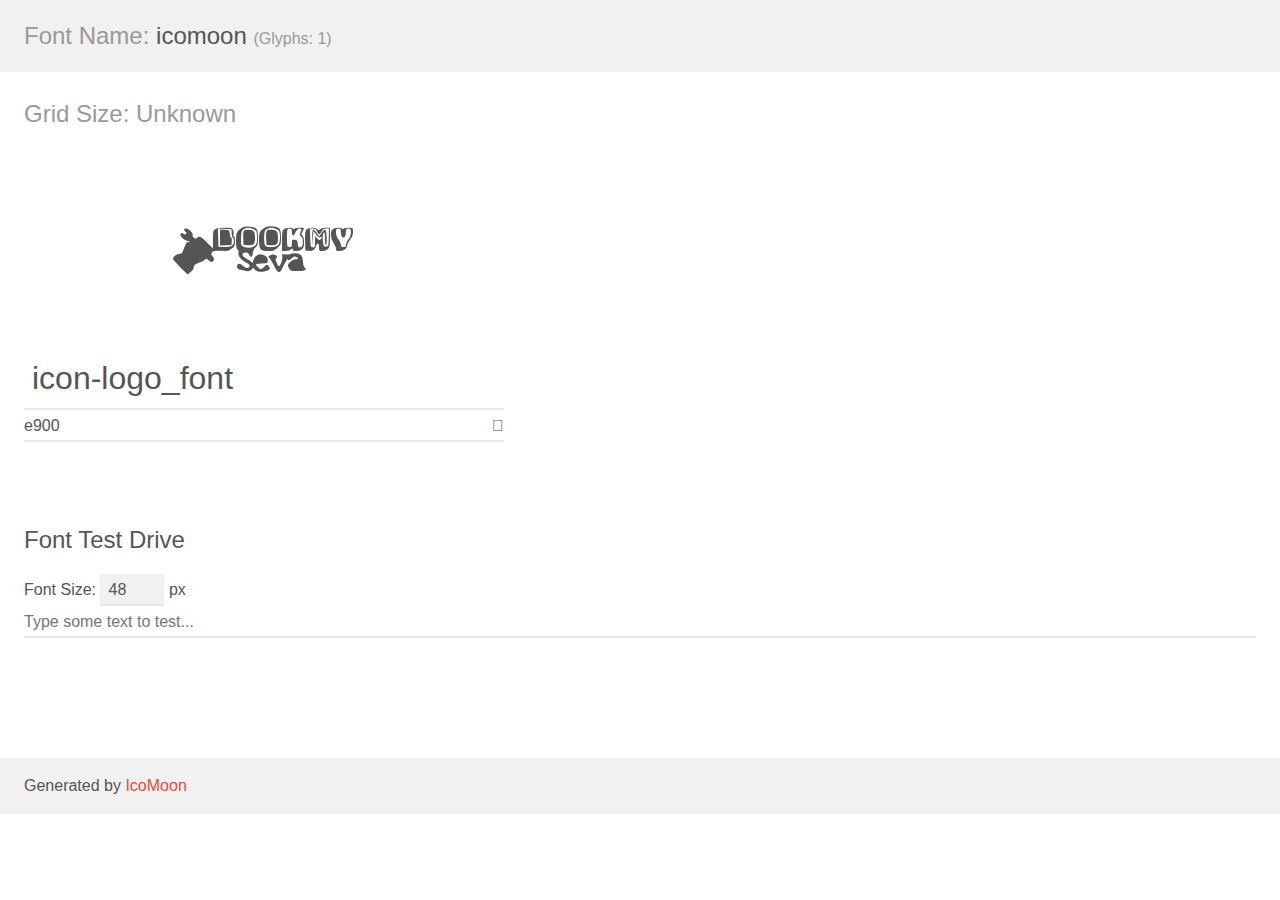
<file: css/icomoon_home_icon/demo.html>
<!doctype html>
<html>
<head>
    <meta charset="utf-8">
    <title>IcoMoon Demo</title>
    <meta name="description" content="An Icon Font Generated By IcoMoon.io">
    <meta name="viewport" content="width=device-width, initial-scale=1">
    <link rel="stylesheet" href="demo-files/demo.css">
    <link rel="stylesheet" href="style.css"></head>
<body>
    <div class="bgc1 clearfix">
        <h1 class="mhmm mvm"><span class="fgc1">Font Name:</span> icomoon <small class="fgc1">(Glyphs:&nbsp;1)</small></h1>
    </div>
    <div class="clearfix mhl ptl">
        <h1 class="mvm mtn fgc1">Grid Size: Unknown</h1>
        <div class="glyph fs1">
            <div class="clearfix bshadow0 pbs">
                <span class="icon-logo_font"></span>
                <span class="mls"> icon-logo_font</span>
            </div>
            <fieldset class="fs0 size1of1 clearfix hidden-false">
                <input type="text" readonly value="e900" class="unit size1of2" />
                <input type="text" maxlength="1" readonly value="&#xe900;" class="unitRight size1of2 talign-right" />
            </fieldset>
            <div class="fs0 bshadow0 clearfix hidden-true">
                <span class="unit pvs fgc1">liga: </span>
                <input type="text" readonly value="" class="liga unitRight" />
            </div>
        </div>
    </div>

    <!--[if gt IE 8]><!-->
    <div class="mhl clearfix mbl">
        <h1>Font Test Drive</h1>
        <label>
            Font Size: <input id="fontSize" type="number" class="textbox0 mbm"
            min="8" value="48" />
            px
        </label>
        <input id="testText" type="text" class="phl size1of1 mvl"
        placeholder="Type some text to test..." value=""/>
        <div id="testDrive" class="icon-" style="font-family: icomoon">&nbsp;
        </div>
    </div>
    <!--<![endif]-->
    <div class="bgc1 clearfix">
        <p class="mhl">Generated by <a href="https://icomoon.io/app">IcoMoon</a></p>
    </div>

    <script src="demo-files/demo.js"></script>
</body>
</html>
</file>
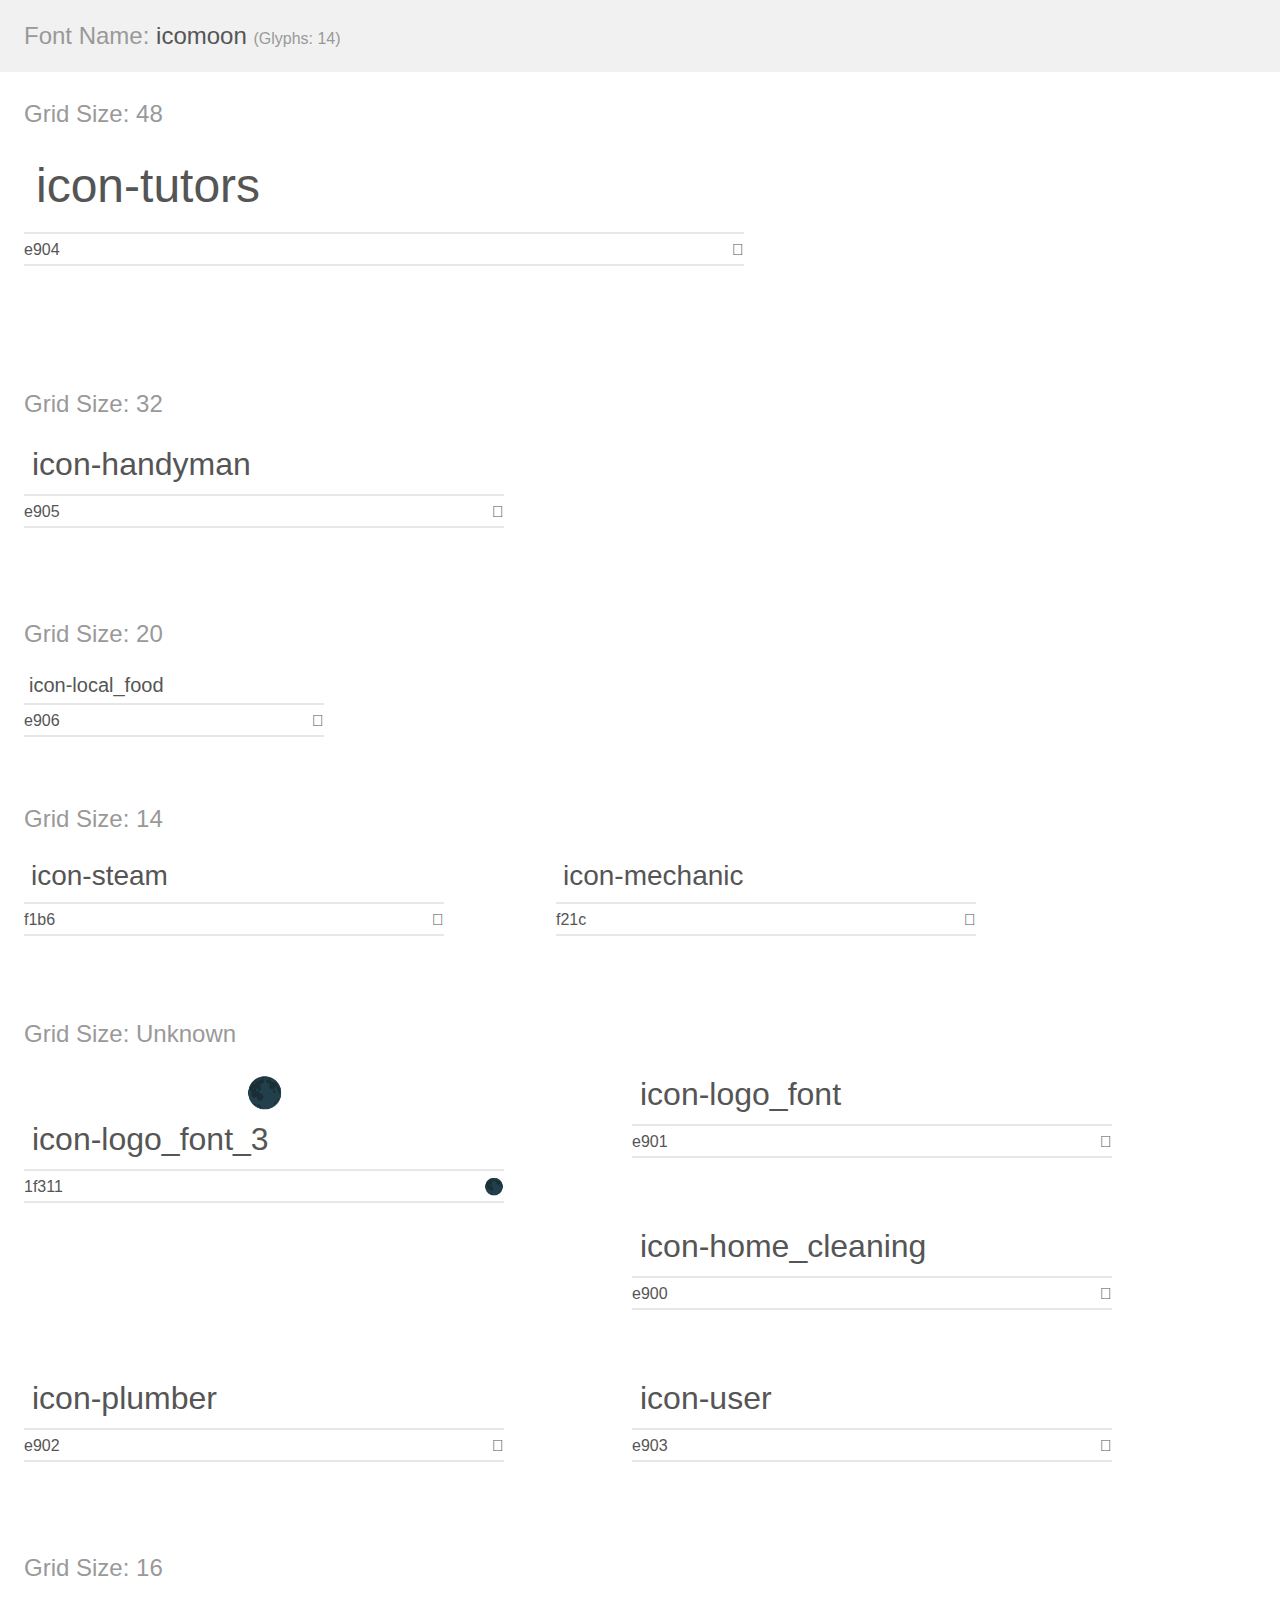
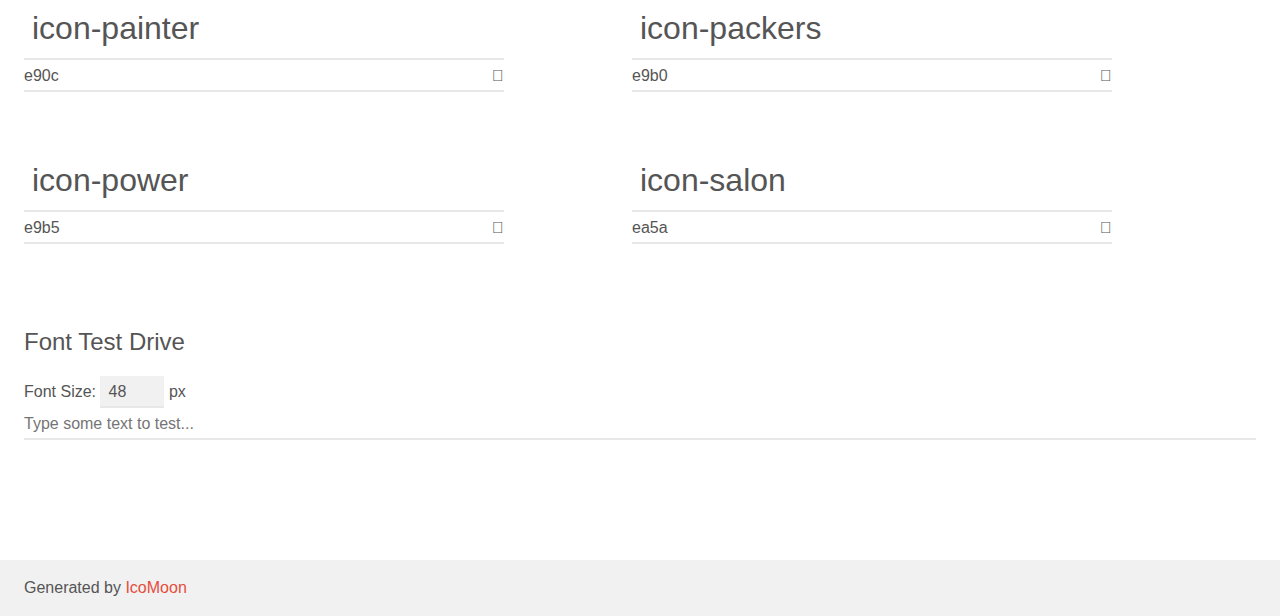
<file: css/icomoon_may7/demo.html>
<!doctype html>
<html>
<head>
    <meta charset="utf-8">
    <title>IcoMoon Demo</title>
    <meta name="description" content="An Icon Font Generated By IcoMoon.io">
    <meta name="viewport" content="width=device-width, initial-scale=1">
    <link rel="stylesheet" href="demo-files/demo.css">
    <link rel="stylesheet" href="style.css"></head>
<body>
    <div class="bgc1 clearfix">
        <h1 class="mhmm mvm"><span class="fgc1">Font Name:</span> icomoon <small class="fgc1">(Glyphs:&nbsp;14)</small></h1>
    </div>
    <div class="clearfix mhl ptl">
        <h1 class="mvm mtn fgc1">Grid Size: 48</h1>
        <div class="glyph fs1">
            <div class="clearfix bshadow0 pbs">
                <span class="icon-tutors"></span>
                <span class="mls"> icon-tutors</span>
            </div>
            <fieldset class="fs0 size1of1 clearfix hidden-false">
                <input type="text" readonly value="e904" class="unit size1of2" />
                <input type="text" maxlength="1" readonly value="&#xe904;" class="unitRight size1of2 talign-right" />
            </fieldset>
            <div class="fs0 bshadow0 clearfix hidden-true">
                <span class="unit pvs fgc1">liga: </span>
                <input type="text" readonly value="" class="liga unitRight" />
            </div>
        </div>
    </div>
    <div class="clearfix mhl ptl">
        <h1 class="mvm mtn fgc1">Grid Size: 32</h1>
        <div class="glyph fs2">
            <div class="clearfix bshadow0 pbs">
                <span class="icon-handyman"></span>
                <span class="mls"> icon-handyman</span>
            </div>
            <fieldset class="fs0 size1of1 clearfix hidden-false">
                <input type="text" readonly value="e905" class="unit size1of2" />
                <input type="text" maxlength="1" readonly value="&#xe905;" class="unitRight size1of2 talign-right" />
            </fieldset>
            <div class="fs0 bshadow0 clearfix hidden-true">
                <span class="unit pvs fgc1">liga: </span>
                <input type="text" readonly value="" class="liga unitRight" />
            </div>
        </div>
    </div>
    <div class="clearfix mhl ptl">
        <h1 class="mvm mtn fgc1">Grid Size: 20</h1>
        <div class="glyph fs3">
            <div class="clearfix bshadow0 pbs">
                <span class="icon-local_food"></span>
                <span class="mls"> icon-local_food</span>
            </div>
            <fieldset class="fs0 size1of1 clearfix hidden-false">
                <input type="text" readonly value="e906" class="unit size1of2" />
                <input type="text" maxlength="1" readonly value="&#xe906;" class="unitRight size1of2 talign-right" />
            </fieldset>
            <div class="fs0 bshadow0 clearfix hidden-true">
                <span class="unit pvs fgc1">liga: </span>
                <input type="text" readonly value="" class="liga unitRight" />
            </div>
        </div>
    </div>
    <div class="clearfix mhl ptl">
        <h1 class="mvm mtn fgc1">Grid Size: 14</h1>
        <div class="glyph fs4">
            <div class="clearfix bshadow0 pbs">
                <span class="icon-steam"></span>
                <span class="mls"> icon-steam</span>
            </div>
            <fieldset class="fs0 size1of1 clearfix hidden-false">
                <input type="text" readonly value="f1b6" class="unit size1of2" />
                <input type="text" maxlength="1" readonly value="&#xf1b6;" class="unitRight size1of2 talign-right" />
            </fieldset>
            <div class="fs0 bshadow0 clearfix hidden-true">
                <span class="unit pvs fgc1">liga: </span>
                <input type="text" readonly value="" class="liga unitRight" />
            </div>
        </div>
        <div class="glyph fs4">
            <div class="clearfix bshadow0 pbs">
                <span class="icon-mechanic"></span>
                <span class="mls"> icon-mechanic</span>
            </div>
            <fieldset class="fs0 size1of1 clearfix hidden-false">
                <input type="text" readonly value="f21c" class="unit size1of2" />
                <input type="text" maxlength="1" readonly value="&#xf21c;" class="unitRight size1of2 talign-right" />
            </fieldset>
            <div class="fs0 bshadow0 clearfix hidden-true">
                <span class="unit pvs fgc1">liga: </span>
                <input type="text" readonly value="" class="liga unitRight" />
            </div>
        </div>
    </div>
    <div class="clearfix mhl ptl">
        <h1 class="mvm mtn fgc1">Grid Size: Unknown</h1>
        <div class="glyph fs5">
            <div class="clearfix bshadow0 pbs">
                <span class="icon-logo_font_3"></span>
                <span class="mls"> icon-logo_font_3</span>
            </div>
            <fieldset class="fs0 size1of1 clearfix hidden-false">
                <input type="text" readonly value="1f311" class="unit size1of2" />
                <input type="text" maxlength="1" readonly value="&#x1f311;" class="unitRight size1of2 talign-right" />
            </fieldset>
            <div class="fs0 bshadow0 clearfix hidden-true">
                <span class="unit pvs fgc1">liga: </span>
                <input type="text" readonly value="" class="liga unitRight" />
            </div>
        </div>
        <div class="glyph fs5">
            <div class="clearfix bshadow0 pbs">
                <span class="icon-logo_font"></span>
                <span class="mls"> icon-logo_font</span>
            </div>
            <fieldset class="fs0 size1of1 clearfix hidden-false">
                <input type="text" readonly value="e901" class="unit size1of2" />
                <input type="text" maxlength="1" readonly value="&#xe901;" class="unitRight size1of2 talign-right" />
            </fieldset>
            <div class="fs0 bshadow0 clearfix hidden-true">
                <span class="unit pvs fgc1">liga: </span>
                <input type="text" readonly value="" class="liga unitRight" />
            </div>
        </div>
        <div class="glyph fs5">
            <div class="clearfix bshadow0 pbs">
                <span class="icon-home_cleaning"></span>
                <span class="mls"> icon-home_cleaning</span>
            </div>
            <fieldset class="fs0 size1of1 clearfix hidden-false">
                <input type="text" readonly value="e900" class="unit size1of2" />
                <input type="text" maxlength="1" readonly value="&#xe900;" class="unitRight size1of2 talign-right" />
            </fieldset>
            <div class="fs0 bshadow0 clearfix hidden-true">
                <span class="unit pvs fgc1">liga: </span>
                <input type="text" readonly value="" class="liga unitRight" />
            </div>
        </div>
        <div class="glyph fs5">
            <div class="clearfix bshadow0 pbs">
                <span class="icon-plumber"></span>
                <span class="mls"> icon-plumber</span>
            </div>
            <fieldset class="fs0 size1of1 clearfix hidden-false">
                <input type="text" readonly value="e902" class="unit size1of2" />
                <input type="text" maxlength="1" readonly value="&#xe902;" class="unitRight size1of2 talign-right" />
            </fieldset>
            <div class="fs0 bshadow0 clearfix hidden-true">
                <span class="unit pvs fgc1">liga: </span>
                <input type="text" readonly value="" class="liga unitRight" />
            </div>
        </div>
        <div class="glyph fs5">
            <div class="clearfix bshadow0 pbs">
                <span class="icon-user"></span>
                <span class="mls"> icon-user</span>
            </div>
            <fieldset class="fs0 size1of1 clearfix hidden-false">
                <input type="text" readonly value="e903" class="unit size1of2" />
                <input type="text" maxlength="1" readonly value="&#xe903;" class="unitRight size1of2 talign-right" />
            </fieldset>
            <div class="fs0 bshadow0 clearfix hidden-true">
                <span class="unit pvs fgc1">liga: </span>
                <input type="text" readonly value="" class="liga unitRight" />
            </div>
        </div>
    </div>
    <div class="clearfix mhl ptl">
        <h1 class="mvm mtn fgc1">Grid Size: 16</h1>
        <div class="glyph fs6">
            <div class="clearfix bshadow0 pbs">
                <span class="icon-painter"></span>
                <span class="mls"> icon-painter</span>
            </div>
            <fieldset class="fs0 size1of1 clearfix hidden-false">
                <input type="text" readonly value="e90c" class="unit size1of2" />
                <input type="text" maxlength="1" readonly value="&#xe90c;" class="unitRight size1of2 talign-right" />
            </fieldset>
            <div class="fs0 bshadow0 clearfix hidden-true">
                <span class="unit pvs fgc1">liga: </span>
                <input type="text" readonly value="paint-format, format" class="liga unitRight" />
            </div>
        </div>
        <div class="glyph fs6">
            <div class="clearfix bshadow0 pbs">
                <span class="icon-packers"></span>
                <span class="mls"> icon-packers</span>
            </div>
            <fieldset class="fs0 size1of1 clearfix hidden-false">
                <input type="text" readonly value="e9b0" class="unit size1of2" />
                <input type="text" maxlength="1" readonly value="&#xe9b0;" class="unitRight size1of2 talign-right" />
            </fieldset>
            <div class="fs0 bshadow0 clearfix hidden-true">
                <span class="unit pvs fgc1">liga: </span>
                <input type="text" readonly value="truck, transit" class="liga unitRight" />
            </div>
        </div>
        <div class="glyph fs6">
            <div class="clearfix bshadow0 pbs">
                <span class="icon-power"></span>
                <span class="mls"> icon-power</span>
            </div>
            <fieldset class="fs0 size1of1 clearfix hidden-false">
                <input type="text" readonly value="e9b5" class="unit size1of2" />
                <input type="text" maxlength="1" readonly value="&#xe9b5;" class="unitRight size1of2 talign-right" />
            </fieldset>
            <div class="fs0 bshadow0 clearfix hidden-true">
                <span class="unit pvs fgc1">liga: </span>
                <input type="text" readonly value="power, lightning" class="liga unitRight" />
            </div>
        </div>
        <div class="glyph fs6">
            <div class="clearfix bshadow0 pbs">
                <span class="icon-salon"></span>
                <span class="mls"> icon-salon</span>
            </div>
            <fieldset class="fs0 size1of1 clearfix hidden-false">
                <input type="text" readonly value="ea5a" class="unit size1of2" />
                <input type="text" maxlength="1" readonly value="&#xea5a;" class="unitRight size1of2 talign-right" />
            </fieldset>
            <div class="fs0 bshadow0 clearfix hidden-true">
                <span class="unit pvs fgc1">liga: </span>
                <input type="text" readonly value="scissors, cut" class="liga unitRight" />
            </div>
        </div>
    </div>

    <!--[if gt IE 8]><!-->
    <div class="mhl clearfix mbl">
        <h1>Font Test Drive</h1>
        <label>
            Font Size: <input id="fontSize" type="number" class="textbox0 mbm"
            min="8" value="48" />
            px
        </label>
        <input id="testText" type="text" class="phl size1of1 mvl"
        placeholder="Type some text to test..." value=""/>
        <div id="testDrive" class="icon-" style="font-family: icomoon">&nbsp;
        </div>
    </div>
    <!--<![endif]-->
    <div class="bgc1 clearfix">
        <p class="mhl">Generated by <a href="https://icomoon.io/app">IcoMoon</a></p>
    </div>

    <script src="demo-files/demo.js"></script>
</body>
</html>
</file>
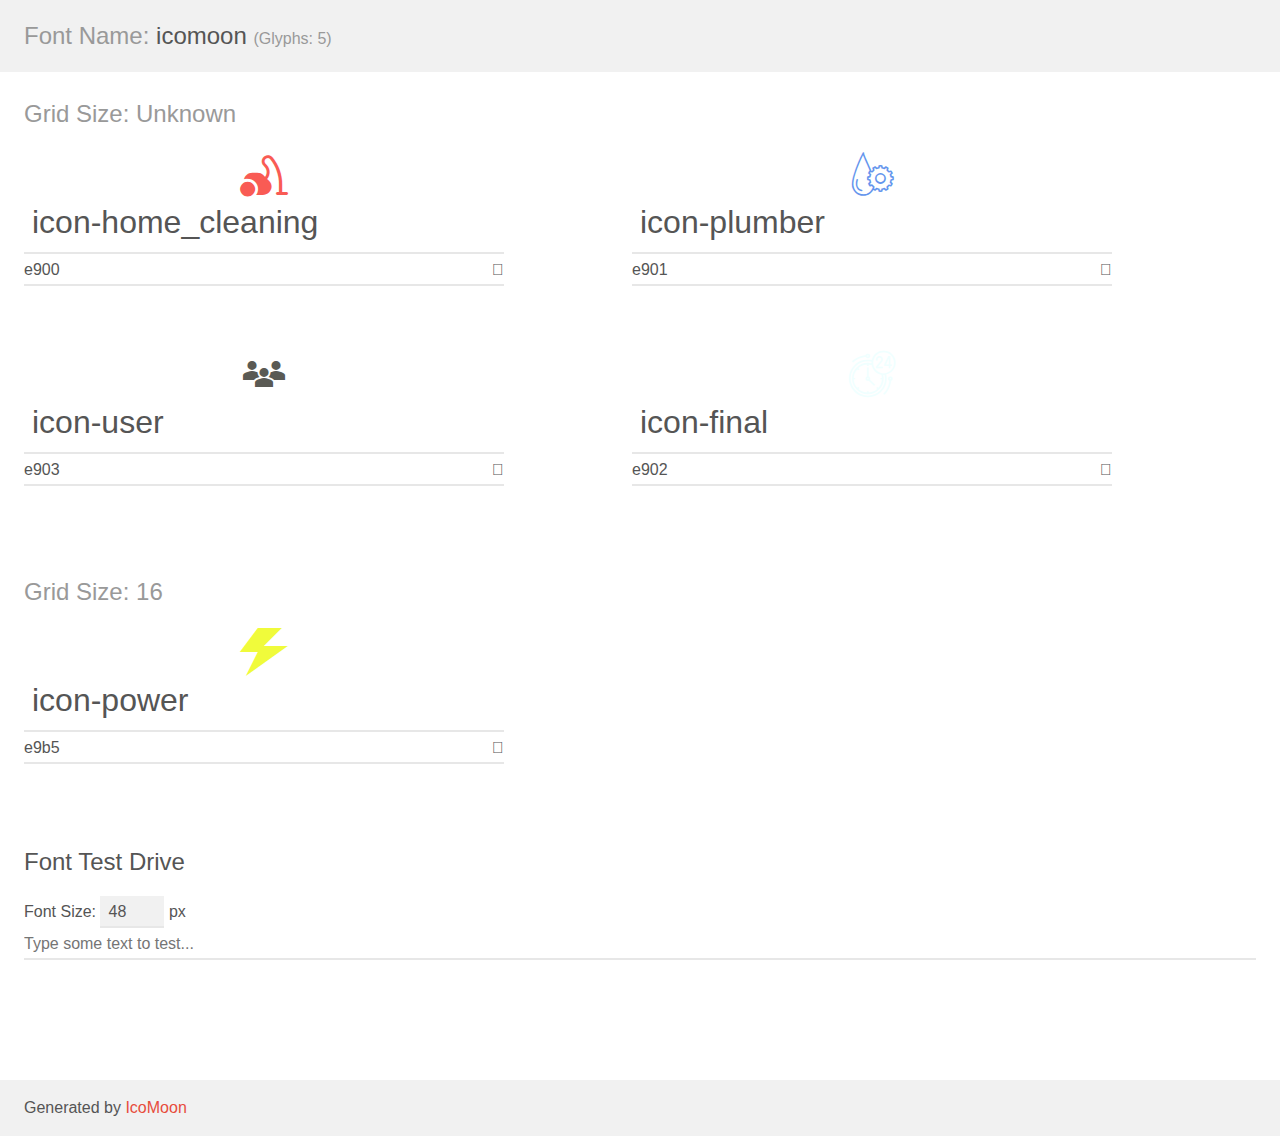
<file: css/iconmoon/demo.html>
<!doctype html>
<html>
<head>
    <meta charset="utf-8">
    <title>IcoMoon Demo</title>
    <meta name="description" content="An Icon Font Generated By IcoMoon.io">
    <meta name="viewport" content="width=device-width, initial-scale=1">
    <link rel="stylesheet" href="demo-files/demo.css">
    <link rel="stylesheet" href="style.css"></head>
<body>
    <div class="bgc1 clearfix">
        <h1 class="mhmm mvm"><span class="fgc1">Font Name:</span> icomoon <small class="fgc1">(Glyphs:&nbsp;5)</small></h1>
    </div>
    <div class="clearfix mhl ptl">
        <h1 class="mvm mtn fgc1">Grid Size: Unknown</h1>
        <div class="glyph fs1">
            <div class="clearfix bshadow0 pbs">
                <span class="icon-home_cleaning"></span>
                <span class="mls"> icon-home_cleaning</span>
            </div>
            <fieldset class="fs0 size1of1 clearfix hidden-false">
                <input type="text" readonly value="e900" class="unit size1of2" />
                <input type="text" maxlength="1" readonly value="&#xe900;" class="unitRight size1of2 talign-right" />
            </fieldset>
            <div class="fs0 bshadow0 clearfix hidden-true">
                <span class="unit pvs fgc1">liga: </span>
                <input type="text" readonly value="" class="liga unitRight" />
            </div>
        </div>
        <div class="glyph fs1">
            <div class="clearfix bshadow0 pbs">
                <span class="icon-plumber"></span>
                <span class="mls"> icon-plumber</span>
            </div>
            <fieldset class="fs0 size1of1 clearfix hidden-false">
                <input type="text" readonly value="e901" class="unit size1of2" />
                <input type="text" maxlength="1" readonly value="&#xe901;" class="unitRight size1of2 talign-right" />
            </fieldset>
            <div class="fs0 bshadow0 clearfix hidden-true">
                <span class="unit pvs fgc1">liga: </span>
                <input type="text" readonly value="" class="liga unitRight" />
            </div>
        </div>
        <div class="glyph fs1">
            <div class="clearfix bshadow0 pbs">
                <span class="icon-user"></span>
                <span class="mls"> icon-user</span>
            </div>
            <fieldset class="fs0 size1of1 clearfix hidden-false">
                <input type="text" readonly value="e903" class="unit size1of2" />
                <input type="text" maxlength="1" readonly value="&#xe903;" class="unitRight size1of2 talign-right" />
            </fieldset>
            <div class="fs0 bshadow0 clearfix hidden-true">
                <span class="unit pvs fgc1">liga: </span>
                <input type="text" readonly value="" class="liga unitRight" />
            </div>
        </div>
        <div class="glyph fs1">
            <div class="clearfix bshadow0 pbs">
                <span class="icon-final"></span>
                <span class="mls"> icon-final</span>
            </div>
            <fieldset class="fs0 size1of1 clearfix hidden-false">
                <input type="text" readonly value="e902" class="unit size1of2" />
                <input type="text" maxlength="1" readonly value="&#xe902;" class="unitRight size1of2 talign-right" />
            </fieldset>
            <div class="fs0 bshadow0 clearfix hidden-true">
                <span class="unit pvs fgc1">liga: </span>
                <input type="text" readonly value="" class="liga unitRight" />
            </div>
        </div>
    </div>
    <div class="clearfix mhl ptl">
        <h1 class="mvm mtn fgc1">Grid Size: 16</h1>
        <div class="glyph fs2">
            <div class="clearfix bshadow0 pbs">
                <span class="icon-power"></span>
                <span class="mls"> icon-power</span>
            </div>
            <fieldset class="fs0 size1of1 clearfix hidden-false">
                <input type="text" readonly value="e9b5" class="unit size1of2" />
                <input type="text" maxlength="1" readonly value="&#xe9b5;" class="unitRight size1of2 talign-right" />
            </fieldset>
            <div class="fs0 bshadow0 clearfix hidden-true">
                <span class="unit pvs fgc1">liga: </span>
                <input type="text" readonly value="power, lightning" class="liga unitRight" />
            </div>
        </div>
    </div>

    <!--[if gt IE 8]><!-->
    <div class="mhl clearfix mbl">
        <h1>Font Test Drive</h1>
        <label>
            Font Size: <input id="fontSize" type="number" class="textbox0 mbm"
            min="8" value="48" />
            px
        </label>
        <input id="testText" type="text" class="phl size1of1 mvl"
        placeholder="Type some text to test..." value=""/>
        <div id="testDrive" class="icon-" style="font-family: icomoon">&nbsp;
        </div>
    </div>
    <!--<![endif]-->
    <div class="bgc1 clearfix">
        <p class="mhl">Generated by <a href="https://icomoon.io/app">IcoMoon</a></p>
    </div>

    <script src="demo-files/demo.js"></script>
</body>
</html>
</file>
<file: simple-line-icons/css/simple-line-icons.css>
@font-face {
  font-family: 'simple-line-icons';
  src: url('../fonts/Simple-Line-Icons.eot?-i3a2kk');
  src: url('../fonts/Simple-Line-Icons.eot?#iefix-i3a2kk') format('embedded-opentype'), url('../fonts/Simple-Line-Icons.ttf?-i3a2kk') format('truetype'), url('../fonts/Simple-Line-Icons.woff2?-i3a2kk') format('woff2'), url('../fonts/Simple-Line-Icons.woff?-i3a2kk') format('woff'), url('../fonts/Simple-Line-Icons.svg?-i3a2kk#simple-line-icons') format('svg');
  font-weight: normal;
  font-style: normal;
}
/*
 Use the following CSS code if you want to have a class per icon.
 Instead of a list of all class selectors, you can use the generic [class*="icon-"] selector, but it's slower: 
*/
.icon-user,
.icon-people,
.icon-user-female,
.icon-user-follow,
.icon-user-following,
.icon-user-unfollow,
.icon-login,
.icon-logout,
.icon-emotsmile,
.icon-phone,
.icon-call-end,
.icon-call-in,
.icon-call-out,
.icon-map,
.icon-location-pin,
.icon-direction,
.icon-directions,
.icon-compass,
.icon-layers,
.icon-menu,
.icon-list,
.icon-options-vertical,
.icon-options,
.icon-arrow-down,
.icon-arrow-left,
.icon-arrow-right,
.icon-arrow-up,
.icon-arrow-up-circle,
.icon-arrow-left-circle,
.icon-arrow-right-circle,
.icon-arrow-down-circle,
.icon-check,
.icon-clock,
.icon-plus,
.icon-close,
.icon-trophy,
.icon-screen-smartphone,
.icon-screen-desktop,
.icon-plane,
.icon-notebook,
.icon-mustache,
.icon-mouse,
.icon-magnet,
.icon-energy,
.icon-disc,
.icon-cursor,
.icon-cursor-move,
.icon-crop,
.icon-chemistry,
.icon-speedometer,
.icon-shield,
.icon-screen-tablet,
.icon-magic-wand,
.icon-hourglass,
.icon-graduation,
.icon-ghost,
.icon-game-controller,
.icon-fire,
.icon-eyeglass,
.icon-envelope-open,
.icon-envelope-letter,
.icon-bell,
.icon-badge,
.icon-anchor,
.icon-wallet,
.icon-vector,
.icon-speech,
.icon-puzzle,
.icon-printer,
.icon-present,
.icon-playlist,
.icon-pin,
.icon-picture,
.icon-handbag,
.icon-globe-alt,
.icon-globe,
.icon-folder-alt,
.icon-folder,
.icon-film,
.icon-feed,
.icon-drop,
.icon-drawar,
.icon-docs,
.icon-doc,
.icon-diamond,
.icon-cup,
.icon-calculator,
.icon-bubbles,
.icon-briefcase,
.icon-book-open,
.icon-basket-loaded,
.icon-basket,
.icon-bag,
.icon-action-undo,
.icon-action-redo,
.icon-wrench,
.icon-umbrella,
.icon-trash,
.icon-tag,
.icon-support,
.icon-frame,
.icon-size-fullscreen,
.icon-size-actual,
.icon-shuffle,
.icon-share-alt,
.icon-share,
.icon-rocket,
.icon-question,
.icon-pie-chart,
.icon-pencil,
.icon-note,
.icon-loop,
.icon-home,
.icon-grid,
.icon-graph,
.icon-microphone,
.icon-music-tone-alt,
.icon-music-tone,
.icon-earphones-alt,
.icon-earphones,
.icon-equalizer,
.icon-like,
.icon-dislike,
.icon-control-start,
.icon-control-rewind,
.icon-control-play,
.icon-control-pause,
.icon-control-forward,
.icon-control-end,
.icon-volume-1,
.icon-volume-2,
.icon-volume-off,
.icon-calender,
.icon-bulb,
.icon-chart,
.icon-ban,
.icon-bubble,
.icon-camrecorder,
.icon-camera,
.icon-cloud-download,
.icon-cloud-upload,
.icon-envelope,
.icon-eye,
.icon-flag,
.icon-heart,
.icon-info,
.icon-key,
.icon-link,
.icon-lock,
.icon-lock-open,
.icon-magnifier,
.icon-magnifier-add,
.icon-magnifier-remove,
.icon-paper-clip,
.icon-paper-plane,
.icon-power,
.icon-refresh,
.icon-reload,
.icon-settings,
.icon-star,
.icon-symble-female,
.icon-symbol-male,
.icon-target,
.icon-credit-card,
.icon-paypal,
.icon-social-tumblr,
.icon-social-twitter,
.icon-social-facebook,
.icon-social-instagram,
.icon-social-linkedin,
.icon-social-pintarest,
.icon-social-github,
.icon-social-gplus,
.icon-social-reddit,
.icon-social-skype,
.icon-social-dribbble,
.icon-social-behance,
.icon-social-foursqare,
.icon-social-soundcloud,
.icon-social-spotify,
.icon-social-stumbleupon,
.icon-social-youtube,
.icon-social-dropbox {
  font-family: 'simple-line-icons';
  speak: none;
  font-style: normal;
  font-weight: normal;
  font-variant: normal;
  text-transform: none;
  line-height: 1;
  /* Better Font Rendering =========== */
  -webkit-font-smoothing: antialiased;
  -moz-osx-font-smoothing: grayscale;
}
.icon-user:before {
  content: "\e005";
}
.icon-people:before {
  content: "\e001";
}
.icon-user-female:before {
  content: "\e000";
}
.icon-user-follow:before {
  content: "\e002";
}
.icon-user-following:before {
  content: "\e003";
}
.icon-user-unfollow:before {
  content: "\e004";
}
.icon-login:before {
  content: "\e066";
}
.icon-logout:before {
  content: "\e065";
}
.icon-emotsmile:before {
  content: "\e021";
}
.icon-phone:before {
  content: "\e600";
}
.icon-call-end:before {
  content: "\e048";
}
.icon-call-in:before {
  content: "\e047";
}
.icon-call-out:before {
  content: "\e046";
}
.icon-map:before {
  content: "\e033";
}
.icon-location-pin:before {
  content: "\e096";
}
.icon-direction:before {
  content: "\e042";
}
.icon-directions:before {
  content: "\e041";
}
.icon-compass:before {
  content: "\e045";
}
.icon-layers:before {
  content: "\e034";
}
.icon-menu:before {
  content: "\e601";
}
.icon-list:before {
  content: "\e067";
}
.icon-options-vertical:before {
  content: "\e602";
}
.icon-options:before {
  content: "\e603";
}
.icon-arrow-down:before {
  content: "\e604";
}
.icon-arrow-left:before {
  content: "\e605";
}
.icon-arrow-right:before {
  content: "\e606";
}
.icon-arrow-up:before {
  content: "\e607";
}
.icon-arrow-up-circle:before {
  content: "\e078";
}
.icon-arrow-left-circle:before {
  content: "\e07a";
}
.icon-arrow-right-circle:before {
  content: "\e079";
}
.icon-arrow-down-circle:before {
  content: "\e07b";
}
.icon-check:before {
  content: "\e080";
}
.icon-clock:before {
  content: "\e081";
}
.icon-plus:before {
  content: "\e095";
}
.icon-close:before {
  content: "\e082";
}
.icon-trophy:before {
  content: "\e006";
}
.icon-screen-smartphone:before {
  content: "\e010";
}
.icon-screen-desktop:before {
  content: "\e011";
}
.icon-plane:before {
  content: "\e012";
}
.icon-notebook:before {
  content: "\e013";
}
.icon-mustache:before {
  content: "\e014";
}
.icon-mouse:before {
  content: "\e015";
}
.icon-magnet:before {
  content: "\e016";
}
.icon-energy:before {
  content: "\e020";
}
.icon-disc:before {
  content: "\e022";
}
.icon-cursor:before {
  content: "\e06e";
}
.icon-cursor-move:before {
  content: "\e023";
}
.icon-crop:before {
  content: "\e024";
}
.icon-chemistry:before {
  content: "\e026";
}
.icon-speedometer:before {
  content: "\e007";
}
.icon-shield:before {
  content: "\e00e";
}
.icon-screen-tablet:before {
  content: "\e00f";
}
.icon-magic-wand:before {
  content: "\e017";
}
.icon-hourglass:before {
  content: "\e018";
}
.icon-graduation:before {
  content: "\e019";
}
.icon-ghost:before {
  content: "\e01a";
}
.icon-game-controller:before {
  content: "\e01b";
}
.icon-fire:before {
  content: "\e01c";
}
.icon-eyeglass:before {
  content: "\e01d";
}
.icon-envelope-open:before {
  content: "\e01e";
}
.icon-envelope-letter:before {
  content: "\e01f";
}
.icon-bell:before {
  content: "\e027";
}
.icon-badge:before {
  content: "\e028";
}
.icon-anchor:before {
  content: "\e029";
}
.icon-wallet:before {
  content: "\e02a";
}
.icon-vector:before {
  content: "\e02b";
}
.icon-speech:before {
  content: "\e02c";
}
.icon-puzzle:before {
  content: "\e02d";
}
.icon-printer:before {
  content: "\e02e";
}
.icon-present:before {
  content: "\e02f";
}
.icon-playlist:before {
  content: "\e030";
}
.icon-pin:before {
  content: "\e031";
}
.icon-picture:before {
  content: "\e032";
}
.icon-handbag:before {
  content: "\e035";
}
.icon-globe-alt:before {
  content: "\e036";
}
.icon-globe:before {
  content: "\e037";
}
.icon-folder-alt:before {
  content: "\e039";
}
.icon-folder:before {
  content: "\e089";
}
.icon-film:before {
  content: "\e03a";
}
.icon-feed:before {
  content: "\e03b";
}
.icon-drop:before {
  content: "\e03e";
}
.icon-drawar:before {
  content: "\e03f";
}
.icon-docs:before {
  content: "\e040";
}
.icon-doc:before {
  content: "\e085";
}
.icon-diamond:before {
  content: "\e043";
}
.icon-cup:before {
  content: "\e044";
}
.icon-calculator:before {
  content: "\e049";
}
.icon-bubbles:before {
  content: "\e04a";
}
.icon-briefcase:before {
  content: "\e04b";
}
.icon-book-open:before {
  content: "\e04c";
}
.icon-basket-loaded:before {
  content: "\e04d";
}
.icon-basket:before {
  content: "\e04e";
}
.icon-bag:before {
  content: "\e04f";
}
.icon-action-undo:before {
  content: "\e050";
}
.icon-action-redo:before {
  content: "\e051";
}
.icon-wrench:before {
  content: "\e052";
}
.icon-umbrella:before {
  content: "\e053";
}
.icon-trash:before {
  content: "\e054";
}
.icon-tag:before {
  content: "\e055";
}
.icon-support:before {
  content: "\e056";
}
.icon-frame:before {
  content: "\e038";
}
.icon-size-fullscreen:before {
  content: "\e057";
}
.icon-size-actual:before {
  content: "\e058";
}
.icon-shuffle:before {
  content: "\e059";
}
.icon-share-alt:before {
  content: "\e05a";
}
.icon-share:before {
  content: "\e05b";
}
.icon-rocket:before {
  content: "\e05c";
}
.icon-question:before {
  content: "\e05d";
}
.icon-pie-chart:before {
  content: "\e05e";
}
.icon-pencil:before {
  content: "\e05f";
}
.icon-note:before {
  content: "\e060";
}
.icon-loop:before {
  content: "\e064";
}
.icon-home:before {
  content: "\e069";
}
.icon-grid:before {
  content: "\e06a";
}
.icon-graph:before {
  content: "\e06b";
}
.icon-microphone:before {
  content: "\e063";
}
.icon-music-tone-alt:before {
  content: "\e061";
}
.icon-music-tone:before {
  content: "\e062";
}
.icon-earphones-alt:before {
  content: "\e03c";
}
.icon-earphones:before {
  content: "\e03d";
}
.icon-equalizer:before {
  content: "\e06c";
}
.icon-like:before {
  content: "\e068";
}
.icon-dislike:before {
  content: "\e06d";
}
.icon-control-start:before {
  content: "\e06f";
}
.icon-control-rewind:before {
  content: "\e070";
}
.icon-control-play:before {
  content: "\e071";
}
.icon-control-pause:before {
  content: "\e072";
}
.icon-control-forward:before {
  content: "\e073";
}
.icon-control-end:before {
  content: "\e074";
}
.icon-volume-1:before {
  content: "\e09f";
}
.icon-volume-2:before {
  content: "\e0a0";
}
.icon-volume-off:before {
  content: "\e0a1";
}
.icon-calender:before {
  content: "\e075";
}
.icon-bulb:before {
  content: "\e076";
}
.icon-chart:before {
  content: "\e077";
}
.icon-ban:before {
  content: "\e07c";
}
.icon-bubble:before {
  content: "\e07d";
}
.icon-camrecorder:before {
  content: "\e07e";
}
.icon-camera:before {
  content: "\e07f";
}
.icon-cloud-download:before {
  content: "\e083";
}
.icon-cloud-upload:before {
  content: "\e084";
}
.icon-envelope:before {
  content: "\e086";
}
.icon-eye:before {
  content: "\e087";
}
.icon-flag:before {
  content: "\e088";
}
.icon-heart:before {
  content: "\e08a";
}
.icon-info:before {
  content: "\e08b";
}
.icon-key:before {
  content: "\e08c";
}
.icon-link:before {
  content: "\e08d";
}
.icon-lock:before {
  content: "\e08e";
}
.icon-lock-open:before {
  content: "\e08f";
}
.icon-magnifier:before {
  content: "\e090";
}
.icon-magnifier-add:before {
  content: "\e091";
}
.icon-magnifier-remove:before {
  content: "\e092";
}
.icon-paper-clip:before {
  content: "\e093";
}
.icon-paper-plane:before {
  content: "\e094";
}
.icon-power:before {
  content: "\e097";
}
.icon-refresh:before {
  content: "\e098";
}
.icon-reload:before {
  content: "\e099";
}
.icon-settings:before {
  content: "\e09a";
}
.icon-star:before {
  content: "\e09b";
}
.icon-symble-female:before {
  content: "\e09c";
}
.icon-symbol-male:before {
  content: "\e09d";
}
.icon-target:before {
  content: "\e09e";
}
.icon-credit-card:before {
  content: "\e025";
}
.icon-paypal:before {
  content: "\e608";
}
.icon-social-tumblr:before {
  content: "\e00a";
}
.icon-social-twitter:before {
  content: "\e009";
}
.icon-social-facebook:before {
  content: "\e00b";
}
.icon-social-instagram:before {
  content: "\e609";
}
.icon-social-linkedin:before {
  content: "\e60a";
}
.icon-social-pintarest:before {
  content: "\e60b";
}
.icon-social-github:before {
  content: "\e60c";
}
.icon-social-gplus:before {
  content: "\e60d";
}
.icon-social-reddit:before {
  content: "\e60e";
}
.icon-social-skype:before {
  content: "\e60f";
}
.icon-social-dribbble:before {
  content: "\e00d";
}
.icon-social-behance:before {
  content: "\e610";
}
.icon-social-foursqare:before {
  content: "\e611";
}
.icon-social-soundcloud:before {
  content: "\e612";
}
.icon-social-spotify:before {
  content: "\e613";
}
.icon-social-stumbleupon:before {
  content: "\e614";
}
.icon-social-youtube:before {
  content: "\e008";
}
.icon-social-dropbox:before {
  content: "\e00c";
}
</file>
<file: css/test2.0.css>
@import url("https://fonts.googleapis.com/css2?family=Poppins:wght@100;200;300;400;500;600;700;800;900&display=swap");

* {
  margin: 0;
  padding: 0;
  box-sizing: border-box;
  font-family: "Poppins", sans-serif;
}
head {
  margin: 0;
  padding: 0;
  border: 0;
}
body {
  margin: 0;
  padding: 0;
  min-height: 100vh;
  /* display: flex; */
  justify-content: center;
  align-items: center;
  /* background: #1D212B; */
}
header {
  box-sizing: border-box;
  z-index: 999;
  position: fixed;
  top: 0;
  left: 0;
  height: 9%;
  width: 100%;
  display: flex;
  justify-content: space-between;
  align-items: center;
  padding: 0px 60px;
  transition: 0.6s;
  padding-top: 6px;
  overflow: hidden;
  box-shadow: inset 0 -3em 3em rgba(0, 0, 0, 0.3),
    0 0 0 2px rgb(255, 255, 255, 0), 0.3em 0.3em 1em rgba(0, 0, 0, 0.8);
  backdrop-filter: blur(10px);
}

header.sticky {
  /* background: linear-gradient(to right, #06beb6,  #48b1bf);  */
  background: linear-gradient(to right, #141e30, #243b55);
  /* background: #c8a2c8; */
  display: flex;
  justify-content: space-between;
  align-items: center;
  padding-top: 6px;
  padding: 6px 60px;
  overflow: hidden;
}
header .brand {
  position: absolute;
  left: 2%;
  top: 6%;
  color: #fff;
  font-size: 30px;
  font-weight: 700;
  text-decoration: none;
  letter-spacing: 2px;
  transition: 0.3s;
  transition-property: color, background;
  background-image: url("https://github.com/varshith-k/bookmySeva/blob/master/img/logo.png?raw=true");
}
header .brand_icon {
  color: #dadde2;
  /* background: #000; */
}

header .brand_icon:hover {
  color: #b1bdc5;
  /* background: #fff; */
}

header .brand a {
  color: #fff;
  font-size: 16px;
  font-weight: 500;
  text-decoration: none;
  margin: 0 30px;
  padding: 0 10px;
  border-radius: 20px;
  transition: 0.6s;
  transition-property: color, background;
}

header .menu {
  position: relative;
  display: flex;
  left: 3%;
  justify-content: center;
  align-items: center;
  padding-bottom: 6px;
}

header .menu a {
  color: #fff;
  font-size: 16px;
  font-weight: 500;
  text-decoration: none;
  margin: 0 20px;
  padding: 0 10px;
  border-radius: 20px;
  transition: 0.3s;
  transition-property: color;
}

header .menu a:hover {
  color: #000;
  background: #fff;
}
header .brand a:hover {
  color: #000;
  background: #fff;
}

header .header_btn {
  color: #fff;
  font-size: 25px;
  cursor: pointer;
  display: none;
}

p {
  justify-content: center;
  align-items: center;
  margin: 0;
  padding-bottom: 0;
}
.button {
  background-color: #4caf50;
  border: none;
  color: white;
  padding: 10px 10px;
  text-align: center;
  text-decoration: none;
  display: inline-block;
  font-size: 16px;
  margin: 4px 2px;
  cursor: pointer;
  display: flex;
  justify-content: center;
  align-items: center;
  height: 6vh;
  width: auto;
  border-radius: 7px;
}
.img-slider {
  position: relative;
  width: 100 vw;
  height: 100vh;
  background: #dadcd2;
}

.img-slider .a.slide {
  z-index: 1;
  position: absolute;
  width: 100%;
  clip-path: circle(30% at 0 100%);
}
.img-slider .b.slide {
  z-index: 1;
  position: absolute;
  width: 100%;
  clip-path: circle(30% at 0 100%);
}
.img-slider .c.slide {
  z-index: 1;
  position: absolute;
  width: 100%;
  clip-path: circle(30% at 0 100%);
}
.img-slider .d.slide {
  z-index: 1;
  position: absolute;
  width: 100%;
  clip-path: circle(30% at 0 100%);
}
.img-slider .e.slide {
  z-index: 1;
  position: absolute;
  width: 100%;
  clip-path: circle(30% at 0 100%);
}

.contact {
  max-width: 100vw;
  height: 100vh;
  z-index: 1;
  margin: 0%;
  position: relative;
  background-image: url("https://images.pexels.com/photos/4101143/pexels-photo-4101143.jpeg?auto=compress&cs=tinysrgb&dpr=3&h=750&w=1260");
  background-size: cover;
  margin-bottom: -16%;
}

.contact .info h2 {
  position: absolute;
  text-align: center;
  word-spacing: 2px;
  top: 34%;
  left: 50%;
  transform: translate(-50%, -40%);
}

.img-slider .e.slide.active {
  margin: 0%;
  /* padding-right: 10%; */
  position: absolute;
  min-height: 100vh;
  padding-top: 10%;
  padding-bottom: 10%;
  color: #000;
  background-image: url("https://images.pexels.com/photos/1643383/pexels-photo-1643383.jpeg?auto=compress&cs=tinysrgb&dpr=3&h=750&w=1260");
  /* background-image: url(https://images.unsplash.com/photo-1594392175506-29798601d67e?ixid=MXwxMjA3fDB8MHxwaG90by1wYWdlfHx8fGVufDB8fHw%3D&ixlib=rb-1.2.1&auto=format&fit=crop&w=1050&q=80); */
  background-size: cover;
  clip-path: circle(150% at 0 50%);
  transition: 0.8s;
  transition-property: clip-path;
}

.img-slider .b.slide.active {
  position: absolute;
  min-height: 100vh;
  max-width: 100 vw;
  padding-top: 10%;
  padding-bottom: 10%;
  color: #000;
  /* background-image: url("https://images.pexels.com/photos/1643383/pexels-photo-1643383.jpeg?auto=compress&cs=tinysrgb&dpr=3&h=750&w=1260");  */
  background-image: url(https://images.unsplash.com/photo-1534297635766-a262cdcb8ee4?ixlib=rb-1.2.1&ixid=MXwxMjA3fDB8MHxwaG90by1wYWdlfHx8fGVufDB8fHw%3D&auto=format&fit=crop&w=1050&q=80);
  background-size: cover;
  clip-path: circle(150% at 0 50%);
  transition: 0.8s;
  transition-property: clip-path;
}
.img-slider .c.slide.active {
  position: absolute;
  min-height: 100vh;
  max-width: 100 vw;
  padding-top: 10%;
  padding-bottom: 10%;
  color: #000;
  /* background-image: url("https://images.pexels.com/photos/1643383/pexels-photo-1643383.jpeg?auto=compress&cs=tinysrgb&dpr=3&h=750&w=1260");  */
  background-image: url(https://images.pexels.com/photos/5974355/pexels-photo-5974355.jpeg?cs=srgb&dl=pexels-ono-kosuki-5974355.jpg&fm=jpg);
  background-size: cover;
  clip-path: circle(150% at 0 50%);
  transition: 0.8s;
  transition-property: clip-path;
}

.img-slider .d.slide.active {
  position: absolute;
  min-height: 100vh;
  max-width: 100 vw;
  padding-top: 10%;
  padding-bottom: 10%;
  color: #000;
  /* background-image: url("https://images.pexels.com/photos/1643383/pexels-photo-1643383.jpeg?auto=compress&cs=tinysrgb&dpr=3&h=750&w=1260");  */
  background-image: url(https://images.unsplash.com/photo-1557785580-8dc4c49126a6?ixid=MXwxMjA3fDB8MHxzZWFyY2h8Mnx8YnV0Y2hlciUyMHNob3B8ZW58MHx8MHw%3D&ixlib=rb-1.2.1&w=1000&q=80);
  background-size: cover;
  clip-path: circle(150% at 0 50%);
  transition: 0.8s;
  transition-property: clip-path;
}

.img-slider .a.slide.active {
  position: absolute;
  min-height: 100vh;
  max-width: 100 vw;
  padding-top: 10%;
  padding-bottom: 10%;
  color: #000;
  /* background-image: url("https://images.pexels.com/photos/1643383/pexels-photo-1643383.jpeg?auto=compress&cs=tinysrgb&dpr=3&h=750&w=1260");  */
  background-image: url(https://images.pexels.com/photos/6205600/pexels-photo-6205600.jpeg?auto=compress&cs=tinysrgb&dpr=2&h=650&w=940);
  background-size: cover;
  clip-path: circle(150% at 0 50%);
  transition: 0.8s;
  transition-property: clip-path;
}

.img-slider .a.slide img {
  z-index: 1;
  min-height: 100vh;
  background-position: center;
  background-repeat: no-repeat;
  background-size: cover;
}

.img-slider .b.slide img {
  z-index: 1;
  min-height: 100vh;
  background-position: center;
  background-repeat: no-repeat;
  background-size: cover;
}

.img-slider .c.slide img {
  z-index: 1;
  min-height: 100vh;
  background-position: center;
  background-repeat: no-repeat;
  background-size: cover;
}
.img-slider .d.slide img {
  z-index: 1;
  min-height: 100vh;
  background-position: center;
  background-repeat: no-repeat;
  background-size: cover;
}
.img-slider .e.slide img {
  z-index: 1;
  min-height: 100vh;
  background-position: center;
  background-repeat: no-repeat;
  background-size: cover;
}

.img-slider .a.slide .info {
  position: absolute;
  padding: 5 px 5 px;
  margin: 0%;
  top: 80%;
  left: 50%;
  -ms-transform: translate(-50%, -50%);
  transform: translate(-50%, -50%);
}

.img-slider .b.slide .info {
  position: absolute;
  padding: 5 px 5 px;
  margin: 0%;
  top: 80%;
  left: 50%;
  -ms-transform: translate(-50%, -50%);
  transform: translate(-50%, -50%);
}
.img-slider .c.slide .info {
  position: absolute;
  padding: 5 px 5 px;
  margin: 0%;
  top: 80%;
  left: 50%;
  -ms-transform: translate(-50%, -50%);
  transform: translate(-50%, -50%);
}

.img-slider .d.slide .info {
  position: absolute;
  padding: 5 px 5 px;
  margin: 0%;
  top: 80%;
  left: 50%;
  -ms-transform: translate(-50%, -50%);
  transform: translate(-50%, -50%);
}

.img-slider .e.slide .info {
  position: absolute;
  padding: 5 px 5 px;
  margin: 0%;
  top: 80%;
  left: 50%;
  -ms-transform: translate(-50%, -50%);
  transform: translate(-50%, -50%);
}

.img-slider .a.slide .info h2 {
  color: #fff;
  font-size: 45px;
  text-transform: uppercase;
  font-weight: 800;
  letter-spacing: 2px;
  text-align: center;
}

.img-slider .b.slide .info h2 {
  color: #fff;
  font-size: 45px;
  text-transform: uppercase;
  font-weight: 800;
  letter-spacing: 2px;
  text-align: center;
}

.img-slider .c.slide .info h2 {
  color: #fff;
  font-size: 45px;
  text-transform: uppercase;
  font-weight: 800;
  letter-spacing: 2px;
  text-align: center;
}
.img-slider .d.slide .info h2 {
  color: #fff;
  font-size: 45px;
  text-transform: uppercase;
  font-weight: 800;
  letter-spacing: 2px;
  text-align: center;
}
.img-slider .e.slide .info h2 {
  color: #fff;
  font-size: 45px;
  text-transform: uppercase;
  font-weight: 800;
  letter-spacing: 2px;
  text-align: center;
}

.img-slider .a.slide .info p {
  color: #fff;
  background: rgba(0, 0, 0, 0.2);
  font-size: 16px;
  padding: 10px;
  border-radius: 4px;
  margin: 0;
  text-align: center;
  top: 50%;
  left: 50%;
  max-width: 30vw;
}

.img-slider .b.slide .info p {
  /* color: #fff;
  background: rgba(0, 0, 0, 0.1);
  font-size: 16px;
  padding: 10px;
  border-radius: 4px;
  margin: 0;
  text-align: center;
  top : 50%;
  left: 50%; */
  color: #fff;
  background: rgba(0, 0, 0, 0.3);
  font-size: 16px;
  padding: 10px;
  border-radius: 4px;
  margin: 0;
  text-align: center;
  top: 50%;
  left: 50%;
  max-width: 30vw;
}

.img-slider .c.slide .info p {
  color: #fff;
  background: rgba(0, 0, 0, 0.1);
  font-size: 16px;
  padding: 10px;
  border-radius: 4px;
  margin: 0;
  text-align: center;
  top: 50%;
  left: 50%;
  max-width: 30vw;
}

.img-slider .d.slide .info p {
  color: #fff;
  background: rgba(0, 0, 0, 0.3);
  font-size: 16px;
  padding: 10px;
  border-radius: 4px;
  margin: 0;
  text-align: center;
  top: 50%;
  left: 50%;
  max-width: 30vw;
}

.img-slider .e.slide .info p {
  color: #fff;
  background: rgba(0, 0, 0, 0.2);
  font-size: 16px;
  padding: 10px;
  border-radius: 4px;
  margin: 0;
  text-align: center;
  top: 50%;
  left: 50%;
  max-width: 30vw;
}

.img-slider .navigation {
  z-index: 2;
  justify-content: center;
  position: relative;
  display: flex;
  top: 93%;
}

.img-slider .navigation .btn {
  background: rgba(255, 255, 255, 0.5);
  padding: 0px 12px;
  height: 6px;
  margin: 10px;
  cursor: pointer;
}

.img-slider .navigation .btn.active {
  background: #e2e5da;
  box-shadow: 0 0 2px rgba(0, 0, 0, 0.5);
}
</file>
<file: css/cards.css>
@import url("https://fonts.googleapis.com/css2?family=Poppins:wght@100;200;300;400;500;600;700;800;900&display=swap");

* {
  margin: 0;
  padding: 0;
  box-sizing: border-box;
  font-family: "Poppins", sans-serif;
}

.cards_section {
  min-height: 100vh;
  display: flex;
  justify-content: center;
  align-items: center;
  background: url("https://images.pexels.com/photos/62693/pexels-photo-62693.jpeg?auto=compress&cs=tinysrgb&dpr=2&h=650&w=940");
}

/* section:nth-child(1) {
  color: #fff;
} */

section .container {
  margin: 100px;
}

section h1 {
  font-size: 60px;
}

section h2 {
  font-size: 40px;
  text-align: center;
  text-transform: uppercase;
}

section .cards {
  display: flex;
}

section .cards .text-card {
  background: rgb(240, 255, 255, 0.4);
  margin: 20px;
  padding: 20px;
  border-radius: 4%;
}

section .cards .text-card h3 {
  font-size: 30px;
  text-align: center;
  text-transform: uppercase;
  margin-bottom: 10px;
}

@media (max-width: 900px) {
  section h1 {
    font-size: 40px;
  }

  section .cards {
    flex-direction: column;
  }
}

.reveal {
  position: relative;
  transform: translateY(150px);
  opacity: 0;
  transition: all 2s ease;
}

.reveal.active_card {
  transform: translateY(0px);
  opacity: 1;
}

.reveal.active_card h2 {
  font-size: 40px;
  padding: 1px;
}
</file>
<file: css/iconmoon_final2.0/style.css>
@font-face {
  font-family: "icomoon";
  src: url("fonts/icomoon.eot?5t4dgr");
  src: url("fonts/icomoon.eot?5t4dgr#iefix") format("embedded-opentype"),
    url("fonts/icomoon.ttf?5t4dgr") format("truetype"),
    url("fonts/icomoon.woff?5t4dgr") format("woff"),
    url("fonts/icomoon.svg?5t4dgr#icomoon") format("svg");
  font-weight: normal;
  font-style: normal;
  font-display: block;
}

[class^="icon-moon"],
[class*=" icon-moon"] {
  /* use !important to prevent issues with browser extensions that change fonts */
  font-family: "icomoon" !important;
  speak: never;
  font-style: normal;
  font-weight: normal;
  font-variant: normal;
  text-transform: none;
  line-height: 1;

  /* Better Font Rendering =========== */
  -webkit-font-smoothing: antialiased;
  -moz-osx-font-smoothing: grayscale;
}

.icon-moonlogo_font:before {
  content: "\e901";
  font-size: 200px;
  justify-content: center;
  display: flex;
  padding-bottom: 4px;
}
.icon-moonhome_cleaning:before {
  content: "\e900";
  font-size: 48px;
  justify-content: center;
  display: flex;
  color: rgb(249, 91, 84);
}
.icon-moonplumber:before {
  content: "\e902";
  color: #6495ed;
  font-size: 48px;
  justify-content: center;
  display: flex;
}
.icon-moonuser:before {
  content: "\e903";
  font-size: 48px;
  justify-content: center;
  display: flex;
  color: #5a5a54;
  opacity: 200%;
}
.icon-moonpower:before {
  content: "\e9b5";
  font-size: 48px;
  justify-content: center;
  display: flex;
  color: rgb(237, 251, 5, 0.8);
}
</file>
<file: css/log.css>
@import url("https://fonts.googleapis.com/css?family=Montserrat:400,800");

* {
	box-sizing: border-box;
}

.loginpage {
	max-width: 100vw;
	height: 100vh;
	z-index: 1;
	margin: 0%;
	position: relative;
	background-image: url("https://images.pexels.com/photos/461049/pexels-photo-461049.jpeg?auto=compress&cs=tinysrgb&dpr=2&h=650&w=940");
	background-size: cover;
}
.h1loginpage {
	font-family: "Montserrat", sans-serif;
	font-weight: bold;
	margin: 0;
}

.h2loginpage {
	text-align: center;
}

.ploginpage {
	font-size: 18px;
	font-weight: 300;
	line-height: 20px;
	letter-spacing: 0.5px;
	margin: 20px 0 30px;
	transform: translateY(40%);
}

.spanloginpage {
	font-size: 12px;
}

.aloginpage {
	color: #333;
	font-size: 14px;
	text-decoration: none;
	margin: 15px 0;
}

.buttonloginpage {
	border-radius: 20px;
	border: 1px solid #ff4b2b;
	background-color: #ff4b2b;
	color: #ffffff;
	font-size: 12px;
	font-weight: bold;
	padding: 12px 45px;
	letter-spacing: 1px;
	text-transform: uppercase;
	transition: transform 80ms ease-in;
	cursor: pointer;
}

button:active {
	transform: scale(0.95);
}

button:focus {
	outline: none;
}

.ghost {
	background-color: transparent;
	border-color: #ffffff;
	border-radius: 20px;
	border: 1px solid #380036;
	font-size: 12px;
	font-weight: bold;
	padding: 12px 45px;
	letter-spacing: 1px;
	text-transform: uppercase;
	transition: transform 80ms ease-in;
	cursor: pointer;
	transform: translateY(40%);
}

.ghost:hover {
	/* background-color: rgb(241, 241, 250); */
	background-image: linear-gradient(135deg, #380036 0%, #0cbaba 110%);
	border-radius: 20px;
	border: 1px solid #380036;
	font-size: 12px;
	font-weight: 2000;
	padding: 12px 45px;
	letter-spacing: 1px;
	text-transform: uppercase;
	transition: transform 80ms ease;
	cursor: pointer;
	transform: translateY(40%);
	color: rgb(255, 255, 255, 0.8);
}
.formloginpage {
	background-color: #ffffff;
	display: flex;
	align-items: center;
	justify-content: center;
	flex-direction: column;
	padding: 0 50px;
	height: 100%;
	text-align: center;
}

.inputloginpage {
	background-color: #eee;
	border: none;
	padding: 12px 15px;
	margin: 8px 0;
	width: 100%;
}

.container_loginpage {
	background-color: #fff;
	border-radius: 10px;
	box-shadow: 0 14px 28px rgba(0, 0, 0, 0.25), 0 10px 10px rgba(0, 0, 0, 0.22);
	position: relative;
	overflow: hidden;
	width: 768px;
	max-width: 100%;
	min-height: 480px;
	left: 50%;
	transform: translate(-50%, 20%);
}

.form-container_loginpage {
	position: absolute;
	top: 0;
	height: 100%;
	transition: all 0.6s ease-in-out;
}

.sign-in-container_loginpage {
	left: 0;
	width: 50%;
	z-index: 2;
}

.container_loginpage.right-panel-active .sign-in-container_loginpage {
	transform: translateX(100%);
}

.sign-up-container_loginpage {
	left: 0;
	width: 50%;
	opacity: 0;
	z-index: 1;
}

.container_loginpage.right-panel-active .sign-up-container_loginpage {
	transform: translateX(100%);
	opacity: 1;
	z-index: 5;
	animation: show 0.6s;
}

@keyframes show {
	0%,
	49.99% {
		opacity: 0;
		z-index: 1;
	}

	50%,
	100% {
		opacity: 1;
		z-index: 5;
	}
}

.overlay-container_loginpage {
	position: absolute;
	top: 0;
	left: 50%;
	width: 50%;
	height: 100%;
	overflow: hidden;
	transition: transform 0.6s ease-in-out;
	z-index: 100;
}

.container_loginpage.right-panel-active .overlay-container_loginpage {
	transform: translateX(-100%);
}

.overlay {
	background-color: #0cbaba;
	background-image: linear-gradient(315deg, #0cbaba 0%, #380036 74%);

	/* background: #ff416c;
  background: -webkit-linear-gradient(to right, #ff4b2b, #ff416c);
  background: linear-gradient(to right, #ff4b2b, #ff416c); */
	background-repeat: no-repeat;
	background-size: cover;
	background-position: 0 0;
	color: #ffffff;
	position: relative;
	left: -100%;
	height: 100%;
	width: 200%;
	transform: translateX(0);
	transition: transform 0.6s ease-in-out;
}

.container_loginpage.right-panel-active .overlay {
	transform: translateX(50%);
}

.overlay-panel {
	position: absolute;
	display: flex;
	align-items: center;
	justify-content: center;
	flex-direction: column;
	padding: 0 40px;
	text-align: center;
	top: 0;
	height: 100%;
	width: 50%;
	transform: translateX(0);
	transition: transform 0.6s ease-in-out;
}

.overlay-left {
	transform: translateX(-20%);
}

.container_loginpage.right-panel-active .overlay-left {
	transform: translateX(0);
}

.overlay-right {
	right: 0;
	transform: translateX(0);
}

.container_loginpage.right-panel-active .overlay-right {
	transform: translateX(20%);
}
</file>
<file: iconmoon_final2.0/demo-files/demo.css>
body {
  padding: 0;
  margin: 0;
  font-family: sans-serif;
  font-size: 1em;
  line-height: 1.5;
  color: #555;
  background: #fff;
}
h1 {
  font-size: 1.5em;
  font-weight: normal;
}
small {
  font-size: .66666667em;
}
a {
  color: #e74c3c;
  text-decoration: none;
}
a:hover, a:focus {
  box-shadow: 0 1px #e74c3c;
}
.bshadow0, input {
  box-shadow: inset 0 -2px #e7e7e7;
}
input:hover {
  box-shadow: inset 0 -2px #ccc;
}
input, fieldset {
  font-family: sans-serif;
  font-size: 1em;
  margin: 0;
  padding: 0;
  border: 0;
}
input {
  color: inherit;
  line-height: 1.5;
  height: 1.5em;
  padding: .25em 0;
}
input:focus {
  outline: none;
  box-shadow: inset 0 -2px #449fdb;
}
.glyph {
  font-size: 16px;
  width: 15em;
  padding-bottom: 1em;
  margin-right: 4em;
  margin-bottom: 1em;
  float: left;
  overflow: hidden;
}
.liga {
  width: 80%;
  width: calc(100% - 2.5em);
}
.talign-right {
  text-align: right;
}
.talign-center {
  text-align: center;
}
.bgc1 {
  background: #f1f1f1;
}
.fgc1 {
  color: #999;
}
.fgc0 {
  color: #000;
}
p {
  margin-top: 1em;
  margin-bottom: 1em;
}
.mvm {
  margin-top: .75em;
  margin-bottom: .75em;
}
.mtn {
  margin-top: 0;
}
.mtl, .mal {
  margin-top: 1.5em;
}
.mbl, .mal {
  margin-bottom: 1.5em;
}
.mal, .mhl {
  margin-left: 1.5em;
  margin-right: 1.5em;
}
.mhmm {
  margin-left: 1em;
  margin-right: 1em;
}
.mls {
  margin-left: .25em;
}
.ptl {
  padding-top: 1.5em;
}
.pbs, .pvs {
  padding-bottom: .25em;
}
.pvs, .pts {
  padding-top: .25em;
}
.unit {
  float: left;
}
.unitRight {
  float: right;
}
.size1of2 {
  width: 50%;
}
.size1of1 {
  width: 100%;
}
.clearfix:before, .clearfix:after {
  content: " ";
  display: table;
}
.clearfix:after {
  clear: both;
}
.hidden-true {
  display: none;
}
.textbox0 {
  width: 3em;
  background: #f1f1f1;
  padding: .25em .5em;
  line-height: 1.5;
  height: 1.5em;
}
#testDrive {
  display: block;
  padding-top: 24px;
  line-height: 1.5;
}
.fs0 {
  font-size: 16px;
}
.fs1 {
  font-size: 32px;
}
.fs2 {
  font-size: 32px;
}
</file>
<file: iconmoon_final2.0/style.css>
@font-face {
  font-family: 'icomoon';
  src:  url('fonts/icomoon.eot?5t4dgr');
  src:  url('fonts/icomoon.eot?5t4dgr#iefix') format('embedded-opentype'),
    url('fonts/icomoon.ttf?5t4dgr') format('truetype'),
    url('fonts/icomoon.woff?5t4dgr') format('woff'),
    url('fonts/icomoon.svg?5t4dgr#icomoon') format('svg');
  font-weight: normal;
  font-style: normal;
  font-display: block;
}

[class^="icon-"], [class*=" icon-"] {
  /* use !important to prevent issues with browser extensions that change fonts */
  font-family: 'icomoon' !important;
  speak: never;
  font-style: normal;
  font-weight: normal;
  font-variant: normal;
  text-transform: none;
  line-height: 1;

  /* Better Font Rendering =========== */
  -webkit-font-smoothing: antialiased;
  -moz-osx-font-smoothing: grayscale;
}

.icon-logo_font:before {
  content: "\e901";
}
.icon-home_cleaning:before {
  content: "\e900";
}
.icon-plumber:before {
  content: "\e902";
  color: #32b2ff;
}
.icon-user:before {
  content: "\e903";
}
.icon-power:before {
  content: "\e9b5";
}
</file>
<file: simple-line-icons/Simple Line Icons_files/simple-line-icons.css>
@font-face {
	font-family: 'simple-line-icons';
	src:url('../fonts/Simple-Line-Icons.eot?-i3a2kk');
	src:url('../fonts/Simple-Line-Icons.eot?#iefix-i3a2kk') format('embedded-opentype'),
		url('../fonts/Simple-Line-Icons.ttf?-i3a2kk') format('truetype'),
		url('../fonts/Simple-Line-Icons.woff?-i3a2kk') format('woff'),
		url('../fonts/Simple-Line-Icons.svg?-i3a2kk#simple-line-icons') format('svg');
	font-weight: normal;
	font-style: normal;
}

[class^="icon-"], [class*=" icon-"] {
	font-family: 'simple-line-icons';
	speak: none;
	font-style: normal;
	font-weight: normal;
	font-variant: normal;
	text-transform: none;
	line-height: 1;

	/* Better Font Rendering =========== */
	-webkit-font-smoothing: antialiased;
	-moz-osx-font-smoothing: grayscale;
}

.icon-user:before {
	content: "\e005";
}
.icon-people:before {
	content: "\e001";
}
.icon-user-female:before {
	content: "\e000";
}
.icon-user-follow:before {
	content: "\e002";
}
.icon-user-following:before {
	content: "\e003";
}
.icon-user-unfollow:before {
	content: "\e004";
}
.icon-login:before {
	content: "\e066";
}
.icon-logout:before {
	content: "\e065";
}
.icon-emotsmile:before {
	content: "\e021";
}
.icon-phone:before {
	content: "\e600";
}
.icon-call-end:before {
	content: "\e048";
}
.icon-call-in:before {
	content: "\e047";
}
.icon-call-out:before {
	content: "\e046";
}
.icon-map:before {
	content: "\e033";
}
.icon-location-pin:before {
	content: "\e096";
}
.icon-direction:before {
	content: "\e042";
}
.icon-directions:before {
	content: "\e041";
}
.icon-compass:before {
	content: "\e045";
}
.icon-layers:before {
	content: "\e034";
}
.icon-menu:before {
	content: "\e601";
}
.icon-list:before {
	content: "\e067";
}
.icon-options-vertical:before {
	content: "\e602";
}
.icon-options:before {
	content: "\e603";
}
.icon-arrow-down:before {
	content: "\e604";
}
.icon-arrow-left:before {
	content: "\e605";
}
.icon-arrow-right:before {
	content: "\e606";
}
.icon-arrow-up:before {
	content: "\e607";
}
.icon-arrow-up-circle:before {
	content: "\e078";
}
.icon-arrow-left-circle:before {
	content: "\e07a";
}
.icon-arrow-right-circle:before {
	content: "\e079";
}
.icon-arrow-down-circle:before {
	content: "\e07b";
}
.icon-check:before {
	content: "\e080";
}
.icon-clock:before {
	content: "\e081";
}
.icon-plus:before {
	content: "\e095";
}
.icon-close:before {
	content: "\e082";
}
.icon-trophy:before {
	content: "\e006";
}
.icon-screen-smartphone:before {
	content: "\e010";
}
.icon-screen-desktop:before {
	content: "\e011";
}
.icon-plane:before {
	content: "\e012";
}
.icon-notebook:before {
	content: "\e013";
}
.icon-mustache:before {
	content: "\e014";
}
.icon-mouse:before {
	content: "\e015";
}
.icon-magnet:before {
	content: "\e016";
}
.icon-energy:before {
	content: "\e020";
}
.icon-disc:before {
	content: "\e022";
}
.icon-cursor:before {
	content: "\e06e";
}
.icon-cursor-move:before {
	content: "\e023";
}
.icon-crop:before {
	content: "\e024";
}
.icon-chemistry:before {
	content: "\e026";
}
.icon-speedometer:before {
	content: "\e007";
}
.icon-shield:before {
	content: "\e00e";
}
.icon-screen-tablet:before {
	content: "\e00f";
}
.icon-magic-wand:before {
	content: "\e017";
}
.icon-hourglass:before {
	content: "\e018";
}
.icon-graduation:before {
	content: "\e019";
}
.icon-ghost:before {
	content: "\e01a";
}
.icon-game-controller:before {
	content: "\e01b";
}
.icon-fire:before {
	content: "\e01c";
}
.icon-eyeglass:before {
	content: "\e01d";
}
.icon-envelope-open:before {
	content: "\e01e";
}
.icon-envolope-letter:before {
	content: "\e01f";
}
.icon-bell:before {
	content: "\e027";
}
.icon-badge:before {
	content: "\e028";
}
.icon-anchor:before {
	content: "\e029";
}
.icon-wallet:before {
	content: "\e02a";
}
.icon-vector:before {
	content: "\e02b";
}
.icon-speech:before {
	content: "\e02c";
}
.icon-puzzle:before {
	content: "\e02d";
}
.icon-printer:before {
	content: "\e02e";
}
.icon-present:before {
	content: "\e02f";
}
.icon-playlist:before {
	content: "\e030";
}
.icon-pin:before {
	content: "\e031";
}
.icon-picture:before {
	content: "\e032";
}
.icon-handbag:before {
	content: "\e035";
}
.icon-globe-alt:before {
	content: "\e036";
}
.icon-globe:before {
	content: "\e037";
}
.icon-folder-alt:before {
	content: "\e039";
}
.icon-folder:before {
	content: "\e089";
}
.icon-film:before {
	content: "\e03a";
}
.icon-feed:before {
	content: "\e03b";
}
.icon-drop:before {
	content: "\e03e";
}
.icon-drawar:before {
	content: "\e03f";
}
.icon-docs:before {
	content: "\e040";
}
.icon-doc:before {
	content: "\e085";
}
.icon-diamond:before {
	content: "\e043";
}
.icon-cup:before {
	content: "\e044";
}
.icon-calculator:before {
	content: "\e049";
}
.icon-bubbles:before {
	content: "\e04a";
}
.icon-briefcase:before {
	content: "\e04b";
}
.icon-book-open:before {
	content: "\e04c";
}
.icon-basket-loaded:before {
	content: "\e04d";
}
.icon-basket:before {
	content: "\e04e";
}
.icon-bag:before {
	content: "\e04f";
}
.icon-action-undo:before {
	content: "\e050";
}
.icon-action-redo:before {
	content: "\e051";
}
.icon-wrench:before {
	content: "\e052";
}
.icon-umbrella:before {
	content: "\e053";
}
.icon-trash:before {
	content: "\e054";
}
.icon-tag:before {
	content: "\e055";
}
.icon-support:before {
	content: "\e056";
}
.icon-frame:before {
	content: "\e038";
}
.icon-size-fullscreen:before {
	content: "\e057";
}
.icon-size-actual:before {
	content: "\e058";
}
.icon-shuffle:before {
	content: "\e059";
}
.icon-share-alt:before {
	content: "\e05a";
}
.icon-share:before {
	content: "\e05b";
}
.icon-rocket:before {
	content: "\e05c";
}
.icon-question:before {
	content: "\e05d";
}
.icon-pie-chart:before {
	content: "\e05e";
}
.icon-pencil:before {
	content: "\e05f";
}
.icon-note:before {
	content: "\e060";
}
.icon-loop:before {
	content: "\e064";
}
.icon-home:before {
	content: "\e069";
}
.icon-grid:before {
	content: "\e06a";
}
.icon-graph:before {
	content: "\e06b";
}
.icon-microphone:before {
	content: "\e063";
}
.icon-music-tone-alt:before {
	content: "\e061";
}
.icon-music-tone:before {
	content: "\e062";
}
.icon-earphones-alt:before {
	content: "\e03c";
}
.icon-earphones:before {
	content: "\e03d";
}
.icon-equalizer:before {
	content: "\e06c";
}
.icon-like:before {
	content: "\e068";
}
.icon-dislike:before {
	content: "\e06d";
}
.icon-control-start:before {
	content: "\e06f";
}
.icon-control-rewind:before {
	content: "\e070";
}
.icon-control-play:before {
	content: "\e071";
}
.icon-control-pause:before {
	content: "\e072";
}
.icon-control-forward:before {
	content: "\e073";
}
.icon-control-end:before {
	content: "\e074";
}
.icon-volume-1:before {
	content: "\e09f";
}
.icon-volume-2:before {
	content: "\e0a0";
}
.icon-volume-off:before {
	content: "\e0a1";
}
.icon-calender:before {
	content: "\e075";
}
.icon-bulb:before {
	content: "\e076";
}
.icon-chart:before {
	content: "\e077";
}
.icon-ban:before {
	content: "\e07c";
}
.icon-bubble:before {
	content: "\e07d";
}
.icon-camrecorder:before {
	content: "\e07e";
}
.icon-camera:before {
	content: "\e07f";
}
.icon-cloud-download:before {
	content: "\e083";
}
.icon-cloud-upload:before {
	content: "\e084";
}
.icon-envolope:before {
	content: "\e086";
}
.icon-eye:before {
	content: "\e087";
}
.icon-flag:before {
	content: "\e088";
}
.icon-heart:before {
	content: "\e08a";
}
.icon-info:before {
	content: "\e08b";
}
.icon-key:before {
	content: "\e08c";
}
.icon-link:before {
	content: "\e08d";
}
.icon-lock:before {
	content: "\e08e";
}
.icon-lock-open:before {
	content: "\e08f";
}
.icon-magnifier:before {
	content: "\e090";
}
.icon-magnifier-add:before {
	content: "\e091";
}
.icon-magnifier-remove:before {
	content: "\e092";
}
.icon-paper-clip:before {
	content: "\e093";
}
.icon-paper-plane:before {
	content: "\e094";
}
.icon-power:before {
	content: "\e097";
}
.icon-refresh:before {
	content: "\e098";
}
.icon-reload:before {
	content: "\e099";
}
.icon-settings:before {
	content: "\e09a";
}
.icon-star:before {
	content: "\e09b";
}
.icon-symble-female:before {
	content: "\e09c";
}
.icon-symbol-male:before {
	content: "\e09d";
}
.icon-target:before {
	content: "\e09e";
}
.icon-credit-card:before {
	content: "\e025";
}
.icon-paypal:before {
	content: "\e608";
}
.icon-social-tumblr:before {
	content: "\e00a";
}
.icon-social-twitter:before {
	content: "\e009";
}
.icon-social-facebook:before {
	content: "\e00b";
}
.icon-social-instagram:before {
	content: "\e609";
}
.icon-social-linkedin:before {
	content: "\e60a";
}
.icon-social-pintarest:before {
	content: "\e60b";
}
.icon-social-github:before {
	content: "\e60c";
}
.icon-social-gplus:before {
	content: "\e60d";
}
.icon-social-reddit:before {
	content: "\e60e";
}
.icon-social-skype:before {
	content: "\e60f";
}
.icon-social-dribbble:before {
	content: "\e00d";
}
.icon-social-behance:before {
	content: "\e610";
}
.icon-social-foursqare:before {
	content: "\e611";
}
.icon-social-soundcloud:before {
	content: "\e612";
}
.icon-social-spotify:before {
	content: "\e613";
}
.icon-social-stumbleupon:before {
	content: "\e614";
}
.icon-social-youtube:before {
	content: "\e008";
}
.icon-social-dropbox:before {
	content: "\e00c";
}
</file>
<file: simple-line-icons/Simple Line Icons_files/style.css>
.preview {
    padding: 15px 0;
    position: relative;
    height: 100px;
}

.icons {
    font-size: 18px;
    padding-right: 7px;
}

.code-preview {
    display: none;
}

.name {
    font-size: 18px;
}

.show-code {
    color: #101010;
}
.mt {
    padding-top: 50px;
}

.show-code:hover, .show-code:active, .show-code:focus {
    color: #252525;
    text-decoration: none;
}
.footer {
    background: #efefef;
    min-height: 60px;
    padding: 20px;
}
.navbar-inverse .navbar-brand, .navbar-inverse .navbar-nav > li > a {
    color: #ffffff;
}
.navbar-nav > li > iframe {
    margin-top: 13px;
}
body {
    font-family: "Helvetica Neue", "Roboto", sans-serif;
}
</file>
<file: css/icomoon_home_icon/demo-files/demo.css>
body {
  padding: 0;
  margin: 0;
  font-family: sans-serif;
  font-size: 1em;
  line-height: 1.5;
  color: #555;
  background: #fff;
}
h1 {
  font-size: 1.5em;
  font-weight: normal;
}
small {
  font-size: .66666667em;
}
a {
  color: #e74c3c;
  text-decoration: none;
}
a:hover, a:focus {
  box-shadow: 0 1px #e74c3c;
}
.bshadow0, input {
  box-shadow: inset 0 -2px #e7e7e7;
}
input:hover {
  box-shadow: inset 0 -2px #ccc;
}
input, fieldset {
  font-family: sans-serif;
  font-size: 1em;
  margin: 0;
  padding: 0;
  border: 0;
}
input {
  color: inherit;
  line-height: 1.5;
  height: 1.5em;
  padding: .25em 0;
}
input:focus {
  outline: none;
  box-shadow: inset 0 -2px #449fdb;
}
.glyph {
  font-size: 16px;
  width: 15em;
  padding-bottom: 1em;
  margin-right: 4em;
  margin-bottom: 1em;
  float: left;
  overflow: hidden;
}
.liga {
  width: 80%;
  width: calc(100% - 2.5em);
}
.talign-right {
  text-align: right;
}
.talign-center {
  text-align: center;
}
.bgc1 {
  background: #f1f1f1;
}
.fgc1 {
  color: #999;
}
.fgc0 {
  color: #000;
}
p {
  margin-top: 1em;
  margin-bottom: 1em;
}
.mvm {
  margin-top: .75em;
  margin-bottom: .75em;
}
.mtn {
  margin-top: 0;
}
.mtl, .mal {
  margin-top: 1.5em;
}
.mbl, .mal {
  margin-bottom: 1.5em;
}
.mal, .mhl {
  margin-left: 1.5em;
  margin-right: 1.5em;
}
.mhmm {
  margin-left: 1em;
  margin-right: 1em;
}
.mls {
  margin-left: .25em;
}
.ptl {
  padding-top: 1.5em;
}
.pbs, .pvs {
  padding-bottom: .25em;
}
.pvs, .pts {
  padding-top: .25em;
}
.unit {
  float: left;
}
.unitRight {
  float: right;
}
.size1of2 {
  width: 50%;
}
.size1of1 {
  width: 100%;
}
.clearfix:before, .clearfix:after {
  content: " ";
  display: table;
}
.clearfix:after {
  clear: both;
}
.hidden-true {
  display: none;
}
.textbox0 {
  width: 3em;
  background: #f1f1f1;
  padding: .25em .5em;
  line-height: 1.5;
  height: 1.5em;
}
#testDrive {
  display: block;
  padding-top: 24px;
  line-height: 1.5;
}
.fs0 {
  font-size: 16px;
}
.fs1 {
  font-size: 32px;
}
</file>
<file: css/icomoon_home_icon/style.css>
@font-face {
  font-family: "icomoon";
  src: url("fonts/icomoon.eot?1pd464");
  src: url("fonts/icomoon.eot?1pd464#iefix") format("embedded-opentype"),
    url("fonts/icomoon.ttf?1pd464") format("truetype"),
    url("fonts/icomoon.woff?1pd464") format("woff"),
    url("fonts/icomoon.svg?1pd464#icomoon") format("svg");
  font-weight: normal;
  font-style: normal;
  font-display: block;
}

[class^="icon-"],
[class*=" icon-"] {
  /* use !important to prevent issues with browser extensions that change fonts */
  font-family: "icomoon" !important;
  font-style: normal;
  font-weight: normal;
  font-variant: normal;
  text-transform: none;
  line-height: 1;

  /* Better Font Rendering =========== */
  -webkit-font-smoothing: antialiased;
  -moz-osx-font-smoothing: grayscale;
}

.icon-logo_font:before {
  content: "\e900";
  font-size: 200px;
  justify-content: center;
  display: flex;
  padding-bottom: 4px;
}
</file>
<file: css/icomoon_may7/demo-files/demo.css>
body {
  padding: 0;
  margin: 0;
  font-family: sans-serif;
  font-size: 1em;
  line-height: 1.5;
  color: #555;
  background: #fff;
}
h1 {
  font-size: 1.5em;
  font-weight: normal;
}
small {
  font-size: .66666667em;
}
a {
  color: #e74c3c;
  text-decoration: none;
}
a:hover, a:focus {
  box-shadow: 0 1px #e74c3c;
}
.bshadow0, input {
  box-shadow: inset 0 -2px #e7e7e7;
}
input:hover {
  box-shadow: inset 0 -2px #ccc;
}
input, fieldset {
  font-family: sans-serif;
  font-size: 1em;
  margin: 0;
  padding: 0;
  border: 0;
}
input {
  color: inherit;
  line-height: 1.5;
  height: 1.5em;
  padding: .25em 0;
}
input:focus {
  outline: none;
  box-shadow: inset 0 -2px #449fdb;
}
.glyph {
  font-size: 16px;
  width: 15em;
  padding-bottom: 1em;
  margin-right: 4em;
  margin-bottom: 1em;
  float: left;
  overflow: hidden;
}
.liga {
  width: 80%;
  width: calc(100% - 2.5em);
}
.talign-right {
  text-align: right;
}
.talign-center {
  text-align: center;
}
.bgc1 {
  background: #f1f1f1;
}
.fgc1 {
  color: #999;
}
.fgc0 {
  color: #000;
}
p {
  margin-top: 1em;
  margin-bottom: 1em;
}
.mvm {
  margin-top: .75em;
  margin-bottom: .75em;
}
.mtn {
  margin-top: 0;
}
.mtl, .mal {
  margin-top: 1.5em;
}
.mbl, .mal {
  margin-bottom: 1.5em;
}
.mal, .mhl {
  margin-left: 1.5em;
  margin-right: 1.5em;
}
.mhmm {
  margin-left: 1em;
  margin-right: 1em;
}
.mls {
  margin-left: .25em;
}
.ptl {
  padding-top: 1.5em;
}
.pbs, .pvs {
  padding-bottom: .25em;
}
.pvs, .pts {
  padding-top: .25em;
}
.unit {
  float: left;
}
.unitRight {
  float: right;
}
.size1of2 {
  width: 50%;
}
.size1of1 {
  width: 100%;
}
.clearfix:before, .clearfix:after {
  content: " ";
  display: table;
}
.clearfix:after {
  clear: both;
}
.hidden-true {
  display: none;
}
.textbox0 {
  width: 3em;
  background: #f1f1f1;
  padding: .25em .5em;
  line-height: 1.5;
  height: 1.5em;
}
#testDrive {
  display: block;
  padding-top: 24px;
  line-height: 1.5;
}
.fs0 {
  font-size: 16px;
}
.fs1 {
  font-size: 48px;
}
.fs2 {
  font-size: 32px;
}
.fs3 {
  font-size: 20px;
}
.fs4 {
  font-size: 28px;
}
.fs5 {
  font-size: 32px;
}
.fs6 {
  font-size: 32px;
}
</file>
<file: css/icomoon_may7/style.css>
@font-face {
  font-family: "icomoon";
  src: url("fonts/icomoon.eot?x9i5se");
  src: url("fonts/icomoon.eot?x9i5se#iefix") format("embedded-opentype"),
    url("fonts/icomoon.ttf?x9i5se") format("truetype"),
    url("fonts/icomoon.woff?x9i5se") format("woff"),
    url("fonts/icomoon.svg?x9i5se#icomoon") format("svg");
  font-weight: normal;
  font-style: normal;
  font-display: block;
}

[class^="icon-moon"],
[class*=" icon-moon"] {
  /* use !important to prevent issues with browser extensions that change fonts */
  font-family: "icomoon" !important;
  speak: never;
  font-style: normal;
  font-weight: normal;
  font-variant: normal;
  text-transform: none;
  line-height: 1;

  /* Better Font Rendering =========== */
  -webkit-font-smoothing: antialiased;
  -moz-osx-font-smoothing: grayscale;
}

.icon-moon-tutors:before {
  content: "\e904";
  font-size: 30px;
  justify-content: center;
  display: flex;
  color: rgb(218, 220, 210);
}

.icon-moon-tutors_big:before {
  content: "\e904";
  font-size: 100px;
  justify-content: center;
  display: flex;
  color: rgb(218, 220, 210);
}

.icon-moon-handyman:before {
  content: "\e905";
  font-size: 30px;
  justify-content: center;
  display: flex;
  color: rgb(153, 102, 0);
}
.icon-moon-handyman_big:before {
  content: "\e905";
  font-size: 100px;
  justify-content: center;
  display: flex;
  color: rgb(153, 102, 0);
}
.icon-moon-local_food:before {
  content: "\e906";
  font-size: 30px;
  justify-content: center;
  display: flex;
  color: rgb(136, 137, 131);
}
.icon-moon-local_food_big:before {
  content: "\e906";
  font-size: 100px;
  justify-content: center;
  display: flex;
  /* color: rgb(249, 91, 84); */
}
.icon-moon-techie:before {
  content: "\f1b6";
  font-size: 30px;
  justify-content: center;
  display: flex;
  color: rgb(0, 0, 153, 0.6);
}
.icon-moon-techie_big:before {
  content: "\f1b6";
  font-size: 100px;
  justify-content: center;
  display: flex;
  color: rgb(0, 0, 153, 0.5);
}
.icon-moon-mechanic:before {
  content: "\f21c";
  font-size: 30px;
  justify-content: center;
  display: flex;
  color: rgb(255, 248, 220);
}
.icon-moon-mechanic_big:before {
  content: "\f21c";
  font-size: 100px;
  justify-content: center;
  display: flex;
  color: rgb(255, 248, 220);
}
.icon-logo_font_3:before {
  content: "\1f311";
  font-size: 30px;
  justify-content: center;
  display: flex;
  /* color: rgb(249, 91, 84); */
}
.icon-moonlogo_font:before {
  content: "\e901";
  font-size: 200px;
  justify-content: center;
  display: flex;
  padding-bottom: 4px;
}
.icon-moonhome_cleaning:before {
  content: "\e900";
  font-size: 30px;
  justify-content: center;
  display: flex;
  color: rgb(249, 91, 84);
}
.icon-moonhome_cleaning_big:before {
  content: "\e900";
  font-size: 100px;
  justify-content: center;
  display: flex;
  color: rgb(249, 91, 84);
}
.icon-moonplumber:before {
  content: "\e902";
  color: #6495ed;
  font-size: 30px;
  justify-content: center;
  display: flex;
}
.icon-moonplumber_big:before {
  content: "\e902";
  color: #6495ed;
  font-size: 100px;
  justify-content: center;
  display: flex;
}
.icon-moonuser:before {
  content: "\e903";
  font-size: 30px;
  justify-content: center;
  display: flex;
  color: #5a5a54;
  opacity: 200%;
}
.icon-moonuser_big:before {
  content: "\e903";
  font-size: 100px;
  justify-content: center;
  display: flex;
  color: #5a5a54;
  opacity: 200%;
}
.icon-moon-painter:before {
  content: "\e90c";
  font-size: 30px;
  justify-content: center;
  display: flex;
  color: rgb(102, 224, 255);
}
.icon-moon-painter_big:before {
  content: "\e90c";
  font-size: 100px;
  justify-content: center;
  display: flex;
  color: rgb(102, 224, 255);
}
.icon-moon-packers:before {
  content: "\e9b0";
  font-size: 30px;
  justify-content: center;
  display: flex;
  /* color: rgb(249, 91, 84); */
}
.icon-moon-packers_big:before {
  content: "\e9b0";
  font-size: 100px;
  justify-content: center;
  display: flex;
  /* color: rgb(249, 91, 84); */
}
.icon-moonpower:before {
  content: "\e9b5";
  font-size: 30px;
  justify-content: center;
  display: flex;
  color: rgb(237, 251, 5, 0.8);
}
.icon-moonpower_big:before {
  content: "\e9b5";
  font-size: 100px;
  justify-content: center;
  display: flex;
  color: rgb(237, 251, 5, 0.8);
}
.icon-moon-salon:before {
  content: "\ea5a";
  font-size: 30px;
  justify-content: center;
  display: flex;
  color: rgb(0, 0, 0, 0.5);
}
.icon-moon-salon_big:before {
  content: "\ea5a";
  font-size: 100px;
  justify-content: center;
  display: flex;
  /* color: rgb(249, 91, 84); */
}
</file>
<file: css/iconmoon/demo-files/demo.css>
body {
  padding: 0;
  margin: 0;
  font-family: sans-serif;
  font-size: 1em;
  line-height: 1.5;
  color: #555;
  background: #fff;
}
h1 {
  font-size: 1.5em;
  font-weight: normal;
}
small {
  font-size: .66666667em;
}
a {
  color: #e74c3c;
  text-decoration: none;
}
a:hover, a:focus {
  box-shadow: 0 1px #e74c3c;
}
.bshadow0, input {
  box-shadow: inset 0 -2px #e7e7e7;
}
input:hover {
  box-shadow: inset 0 -2px #ccc;
}
input, fieldset {
  font-family: sans-serif;
  font-size: 1em;
  margin: 0;
  padding: 0;
  border: 0;
}
input {
  color: inherit;
  line-height: 1.5;
  height: 1.5em;
  padding: .25em 0;
}
input:focus {
  outline: none;
  box-shadow: inset 0 -2px #449fdb;
}
.glyph {
  font-size: 16px;
  width: 15em;
  padding-bottom: 1em;
  margin-right: 4em;
  margin-bottom: 1em;
  float: left;
  overflow: hidden;
}
.liga {
  width: 80%;
  width: calc(100% - 2.5em);
}
.talign-right {
  text-align: right;
}
.talign-center {
  text-align: center;
}
.bgc1 {
  background: #f1f1f1;
}
.fgc1 {
  color: #999;
}
.fgc0 {
  color: #000;
}
p {
  margin-top: 1em;
  margin-bottom: 1em;
}
.mvm {
  margin-top: .75em;
  margin-bottom: .75em;
}
.mtn {
  margin-top: 0;
}
.mtl, .mal {
  margin-top: 1.5em;
}
.mbl, .mal {
  margin-bottom: 1.5em;
}
.mal, .mhl {
  margin-left: 1.5em;
  margin-right: 1.5em;
}
.mhmm {
  margin-left: 1em;
  margin-right: 1em;
}
.mls {
  margin-left: .25em;
}
.ptl {
  padding-top: 1.5em;
}
.pbs, .pvs {
  padding-bottom: .25em;
}
.pvs, .pts {
  padding-top: .25em;
}
.unit {
  float: left;
}
.unitRight {
  float: right;
}
.size1of2 {
  width: 50%;
}
.size1of1 {
  width: 100%;
}
.clearfix:before, .clearfix:after {
  content: " ";
  display: table;
}
.clearfix:after {
  clear: both;
}
.hidden-true {
  display: none;
}
.textbox0 {
  width: 3em;
  background: #f1f1f1;
  padding: .25em .5em;
  line-height: 1.5;
  height: 1.5em;
}
#testDrive {
  display: block;
  padding-top: 24px;
  line-height: 1.5;
}
.fs0 {
  font-size: 16px;
}
.fs1 {
  font-size: 32px;
}
.fs2 {
  font-size: 32px;
}
</file>
<file: css/iconmoon/style.css>
@font-face {
  font-family: "icomoon";
  src: url("fonts/icomoon.eot?6wiumw");
  src: url("fonts/icomoon.eot?6wiumw#iefix") format("embedded-opentype"),
    url("fonts/icomoon.ttf?6wiumw") format("truetype"),
    url("fonts/icomoon.woff?6wiumw") format("woff"),
    url("fonts/icomoon.svg?6wiumw#icomoon") format("svg");
  font-weight: normal;
  font-style: normal;
  font-display: block;
}

[class^="icon-"],
[class*=" icon-"] {
  /* use !important to prevent issues with browser extensions that change fonts */
  font-family: "icomoon" !important;
  speak: never;
  font-style: normal;
  font-weight: normal;
  font-variant: normal;
  text-transform: none;
  line-height: 1;

  /* Better Font Rendering =========== */
  -webkit-font-smoothing: antialiased;
  -moz-osx-font-smoothing: grayscale;
}

.icon-home_cleaning:before {
  content: "\e900";
  font-size: 48px;
  justify-content: center;
  display: flex;
  color: rgb(249, 91, 84);
}
.icon-plumber:before {
  content: "\e901";
  color: #6495ed;
  font-size: 48px;
  justify-content: center;
  display: flex;
}
.icon-user:before {
  content: "\e903";
  font-size: 48px;
  justify-content: center;
  display: flex;
  color: #5a5a54;
  opacity: 200%;
}
.icon-final:before {
  content: "\e902";
  font-size: 48px;
  justify-content: center;
  display: flex;
  color: azure;
}
.icon-power:before {
  content: "\e9b5";
  font-size: 48px;
  justify-content: center;
  display: flex;
  color: rgb(237, 251, 5, 0.8);
}
</file>
<file: css/style2.0.css>
/*
Note: 
USED FONTAWSOME 
USED ANIMATE 
USED GOOGLEFONTS API 
-------------------------------------------------------*/

@import url("http://fonts.googleapis.com/css?family=Noto+Serif:400,400italic,700|Open+Sans:400,600,700");
@import url("font-awesome.css");
@import url("animate.css");

body {
  font-family: "Open Sans", Arial, sans-serif;
  font-size: 14px;
  font-weight: 300;
  line-height: 1.6em;
  color: #656565;
  /* background: #EFEFEF; */
}

a:active {
  outline: 0;
}

.clear {
  clear: both;
}

h1,
h2,
h3,
h4,
h5,
h6 {
  font-family: "Open Sans", Arial, sans-serif;
  font-weight: 600;
  line-height: 1.1em;
  color: #333;
  margin-bottom: 20px;
}
h2 {
  font-size: 26px;
  font-weight: 700;
}

.container {
  padding: 0 20px 0 20px;
  position: relative;
}
.help-block ul li {
  color: red;
}
#wrapper {
  width: 100%;
  margin: 0;
  padding: 0;
}
.navbar-toggle {
  position: relative;
  float: right;
  padding: 9px 10px;
  margin-top: 8px;
  margin-right: 15px;
  margin-bottom: 8px;
  background-color: transparent;
  background-image: none;
  border: 0;
  border-radius: 4px;
}
.row,
.row-fluid {
  max-width: 90vw;
}

.row .row,
.row-fluid .row-fluid {
  margin-bottom: 30px;
}

.row.nomargin,
.row-fluid.nomargin {
  margin-bottom: 0;
}

img.img-polaroid {
  margin: 0 0 20px 0;
}
.img-box {
  max-width: 100%;
}
.flex-control-nav li {
  display: none;
}
/*  Header
==================================== */

header .navbar {
  margin-bottom: 0;
}

.navbar-default {
  border: none;
}

.navbar-brand {
  color: #222;
  text-transform: uppercase;
  font-size: 24px;
  font-weight: 700;
  line-height: 1em;
  letter-spacing: -1px;
  padding: 0 0 0 15px;
}
.navbar-default .navbar-brand {
  color: #1891ec;
}
.navbar-default .navbar-brand img {
  width: 140px;
}
header .navbar-collapse ul.navbar-nav {
  float: right;
  margin-right: 0;
}
header .navbar {
  min-height: 70px;
  padding: 18px 0;
  background: #ffc02a;
}
.home-page header .navbar-default {
  background: #ffc02a;
  /* position: absolute; */
  width: 100%;
}

header .nav li a:hover,
header .nav li a:focus,
header .nav li.active a,
header .nav li.active a:hover,
header .nav li a.dropdown-toggle:hover,
header .nav li a.dropdown-toggle:focus,
header .nav li.active ul.dropdown-menu li a:hover,
header .nav li.active ul.dropdown-menu li.active a {
  -webkit-transition: all 0.3s ease;
  -moz-transition: all 0.3s ease;
  -ms-transition: all 0.3s ease;
  -o-transition: all 0.3s ease;
  transition: all 0.3s ease;
}

header .navbar-default .navbar-nav > .open > a,
header .navbar-default .navbar-nav > .open > a:hover,
header .navbar-default .navbar-nav > .open > a:focus {
  -webkit-transition: all 0.3s ease;
  -moz-transition: all 0.3s ease;
  -ms-transition: all 0.3s ease;
  -o-transition: all 0.3s ease;
  transition: all 0.3s ease;
}

header .navbar {
  min-height: 70px;
  padding: 11px 0;
}

header .navbar-nav > li {
  padding-top: 5px;
}

header .navbar-nav > li > a {
  padding-bottom: 6px;
  padding-top: 5px;
  margin-left: 2px;
  line-height: 30px;
  font-weight: 700;
  -webkit-transition: all 0.3s ease;
  -moz-transition: all 0.3s ease;
  -ms-transition: all 0.3s ease;
  -o-transition: all 0.3s ease;
  transition: all 0.3s ease;
}

.dropdown-menu li a:hover {
  color: #fff !important;
}

header .nav .caret {
  border-bottom-color: #f5f5f5;
  border-top-color: #f5f5f5;
}
.navbar-default .navbar-nav > .active > a,
.navbar-default .navbar-nav > .active > a:hover,
.navbar-default .navbar-nav > .active > a:focus {
  background-color: #fff;
}
.navbar-default .navbar-nav > .open > a,
.navbar-default .navbar-nav > .open > a:hover,
.navbar-default .navbar-nav > .open > a:focus {
  background-color: #fff;
}

.dropdown-menu {
  box-shadow: none;
  border-radius: 0;
  border: none;
}

.dropdown-menu li:last-child {
  padding-bottom: 0 !important;
  margin-bottom: 0;
}

header .nav li .dropdown-menu {
  padding: 0;
}

header .nav li .dropdown-menu li a {
  line-height: 28px;
  padding: 3px 12px;
}

/*Client Slider*/
.clients-slider {
  width: 90vw;
  position: relative;
  overflow: hidden;
  left: 50%;
  transform: translate(-50%);
}

.clients {
  padding: 35px 0;
}
.clients-control {
  position: absolute;
  right: 20px;
  top: 5px;
}
.clients-slider .owl-item {
  margin: 0 10px;
  display: inline-block;
}
.clients-slider .item img {
  display: block;

  /* background-color:#fafafa; */
}
.clients-slider .item img.colored {
  top: 0;
  display: none;
  /* background-color:#f5f5f5; */
}
.clients-slider .item {
  margin: 1px;
}
.clients-slider .item:hover img.colored {
  display: block;
}
.clients-slider .item:hover img {
  display: none;
}
.clients-control .btn,
.clients-control .btn {
  margin-bottom: 0px;
  margin-top: 17px;
  padding: 0px 6px;
  font-size: 11px;
}

/* --- menu --- */

header .navigation {
  float: right;
}

header ul.nav li {
  border: none;
  margin: 0;
}

header ul.nav li a {
  font-size: 12px;
  border: none;
  font-weight: 700;
  text-transform: uppercase;
}

header ul.nav li ul li a {
  font-size: 12px;
  border: none;
  font-weight: 300;
  text-transform: uppercase;
}

.navbar .nav > li > a {
  color: #424242;
  text-shadow: none;
  border: 1px solid rgba(255, 255, 255, 0) !important;
  font-size: 14px;
  font-weight: normal;
}

.navbar .nav a:hover {
  background: none;
  color: #055999 !important;
}

.navbar .nav > .active > a,
.navbar .nav > .active > a:hover {
  background: none;
  color: #ffffff !important;
  border: 1px solid #055999 !important;
  background: #055999;
}

.navbar .nav > .active > a:active,
.navbar .nav > .active > a:focus {
  background: none;
  outline: 0;
  font-weight: 700;
}

.navbar .nav li .dropdown-menu {
  z-index: 2000;
}

header ul.nav li ul {
  margin-top: 1px;
}
header ul.nav li ul li ul {
  margin: 1px 0 0 1px;
}
.dropdown-menu .dropdown i {
  position: absolute;
  right: 0;
  margin-top: 3px;
  padding-left: 20px;
}

.navbar .nav > li > .dropdown-menu:before {
  display: inline-block;
  border-right: none;
  border-bottom: none;
  border-left: none;
  border-bottom-color: none;
  content: none;
}
.navbar-default .navbar-nav > .active > a,
.navbar-default .navbar-nav > .active > a:hover,
.navbar-default .navbar-nav > .active > a:focus {
  color: #ffffff; /* border: 1px solid #FFFFFF !important; */
}

ul.nav li.dropdown a {
  z-index: 1000;
  display: block;
}

select.selectmenu {
  display: none;
}
.pageTitle {
  color: #fff;
  margin: 30px 0 3px;
  display: inline-block;
}

#banner {
  width: 100%;
  background: #000;
  position: relative;
  margin: 0;
  padding: 0;
  float: left;
  width: 100%;
}

/*  Sliders
==================================== */
/* --- flexslider --- */
.flex-direction-nav a {
  display: none;
}
.flexslider {
  padding: 0;
  position: relative;
  zoom: 1;
  background: #055999;
}
.flex-direction-nav .flex-prev {
  left: 0px;
}
.flex-direction-nav .flex-next {
  right: 0px;
}
.flex-caption {
  zoom: 1;
  bottom: 0;
  background-color: transparent;
  color: #fff;
  margin: 0;
  padding: 25px 25px 25px 30px;
  position: absolute;
  left: 0;
  text-align: left;
  margin: 10px auto;
  right: 0px;
  display: inline-block;
  margin-left: 12%;
}
.flex-caption h3 {
  color: #055999;
  margin-bottom: 15px;
  text-transform: uppercase;
  font-size: 38px;
  font-weight: bold;
}
.flex-caption p {
  margin: 12px 0 56px;
  font-size: 20px;
  color: #4a4a4a;
}
.skill-home {
  margin-bottom: 50px;
  float: left;
  width: 100%;
}

.skill-home .icons {
  padding: 36px 0 14px 0px;
  width: 100%;
  color: #ffc02a;
  font-size: 42px;
  font-size: 68px;
  text-align: center;
  -ms-border-radius: 50%;
  -moz-border-radius: 50%;
  -webkit-border-radius: 50%;
  border-radius: 0;
  display: inline-table;
  float: left;
}
.skill-home h2 {
  padding-top: 20px;
  font-size: 36px;
  font-weight: 700;
}
.skill-home h3 {
  font-size: 20px;
  font-weight: 600;
}
.skill-home a {
  color: #ffffff;
  text-decoration: none;
  font-size: 13px;
  background: #055999;
  padding: 7px 20px;
  margin-top: 10px;
  display: inline-block;
}

.testimonial-solid {
  padding: 50px 0 60px 0;
  margin: 0 0 0 0;
  background: #ffffff;
  text-align: center;
}
.testi-icon-area {
  text-align: center;
  position: absolute;
  top: -84px;
  margin: 0 auto;
  width: 100%;
}
.testi-icon-area .quote {
  padding: 15px 0 0 0;
  margin: 0 0 0 0;
  background: #ffffff;
  text-align: center;
  color: #1891ec;
  display: inline-table;
  width: 70px;
  height: 70px;
  -ms-border-radius: 50%;
  -moz-border-radius: 50%;
  -webkit-border-radius: 50%;
  border-radius: 50%;
  font-size: 42px;
  border: 1px solid #1891ec;
  display: none;
}

.testi-icon-area .carousel-inner {
  margin: 20px 0;
}
.carousel-indicators {
  bottom: -30px;
}
.text-center img {
  margin: auto;
}
.aboutUs {
  padding: 80px 0 0;
  background: #055999;
  color: #fff;
}
img.img-center {
  margin: 0 auto;
  display: block;
  max-width: 100%;
}
.aboutUs h2 {
  color: #fff;
}
/* Testimonial
----------------------------------*/
.testimonial-area {
  padding: 0 0 0 0;
  margin: 0;
  background: url(../img/low-poly01.jpg) fixed center center;
  background-size: cover;
  -webkit-background-size: cover;
  -moz-background-size: cover;
  -ms-background-size: cover;
}
.testimonial-solid p {
  color: #000000;
  font-size: 16px;
  line-height: 30px;
  font-style: italic;
}
section.jumbobox {
  background: #fff;
  padding: 28px 0 0 0;
  float: left;
  width: 100%;
  text-align: center;
}
.team-member {
  text-align: center;
}
.team-member h4 {
  padding: 10px 0 0;
  text-align: center;
  margin: 0;
}
/* Clients
------------------------------------ */
#clients {
  padding: 67px 0;
}
#clients .client .img {
  height: 76px;
  width: 138px;
  cursor: pointer;
  -webkit-transition: box-shadow 0.1s linear;
  -moz-transition: box-shadow 0.1s linear;
  transition: box-shadow 0.1s linear;
}
#clients .client .img:hover {
  cursor: pointer;
  /*box-shadow: 0px 0px 2px 0px rgb(155, 155, 155);*/
  border-radius: 8px;
}
#clients .client .client1 {
  background: url("../img/client1.png") 0 -75px;
}
#clients .client .client1:hover {
  background-position: 1px 0px;
}
#clients .client .client2 {
  background: url("../img/client2.png") 0 -75px;
}
#clients .client .client2:hover {
  background-position: -1px 0px;
}
#clients .client .client3 {
  background: url("../img/client3.png") 0 -76px;
}
#clients .client .client3:hover {
  background-position: 0px 0px;
}

/* Content
==================================== */

#content {
  position: relative;
  /* background:#fff; */
  padding: 30px 0 0px 0;
}

#content img {
  max-width: 100%;
  height: 480px;
  width: 500px;
}

.cta-text {
  text-align: center;
  margin-top: 10px;
}

.big-cta .cta {
  margin-top: 10px;
}

.box {
  width: 100%;
  /* border: 1px solid #D4D4D4; */
  display: inline-block;
  background: #efefef;
  padding-bottom: 20px;
}
.box-gray {
  background: #f8f8f8;
  padding: 20px 20px 30px;
}
.box-gray h4,
.box-gray i {
  margin-bottom: 20px;
}
.box-bottom {
  padding: 20px 0;
  text-align: center;
}
.box-bottom a {
  color: #fff;
  font-weight: 700;
}
.box-bottom a:hover {
  color: #eee;
  text-decoration: none;
}

/* Bottom
==================================== */

#bottom {
  background: #fcfcfc;
  padding: 50px 0 0;
}
/* twitter */
#twitter-wrapper {
  text-align: center;
  width: 70%;
  margin: 0 auto;
}
#twitter em {
  font-style: normal;
  font-size: 13px;
}

#twitter em.twitterTime a {
  font-weight: 600;
}

#twitter ul {
  padding: 0;
  list-style: none;
}
#twitter ul li {
  font-size: 20px;
  line-height: 1.6em;
  font-weight: 300;
  margin-bottom: 20px;
  position: relative;
  word-break: break-word;
}

.features .features-item {
  padding: 0 0 70px 0;
}
.features .features-item .features {
  margin-bottom: 34px;
}
.features .features-item .features .icon {
  float: left;
}
.features .features-item .features .icon i {
  z-index: 99;
  font-size: 26px;
  margin: 2px 8px 0 0;
  color: #ffc02a;
  background: #055999;
  padding: 16px;
  height: 58px;
  display: inline-block;
  border: 1px solid #055999;
}
.features .features-item .features-content {
  margin-left: 80px;
  padding-right: 68px;
}
.features .features-item .features-content h3 {
  padding-bottom: 8px;
  text-transform: uppercase;
  margin: 0;
  font-size: 18px;
}
.features .features-item .features:hover .icon-radius:after {
  -webkit-transform: scale(1);
  -moz-transform: scale(1);
  -ms-transform: scale(1);
  -o-transform: scale(1);
  transform: scale(1);
}
.features img {
  margin: 10px 0 0 0;
}
/* page headline
==================================== */

#inner-headline {
  background: #e4e3df url(../img/slides/1.jpg) top right;
  position: relative;
  margin: 0;
  padding: 24px 0;
  background-size: 39%;
  background-repeat: no-repeat;
}
#inner-headline:before {
  content: "";
  position: absolute; /* background: rgba(0, 0, 0, 0.42); */
  z-index: 1;
  top: 0;
  left: 0;
  right: 0;
  bottom: 0;
}

#inner-headline h2.pageTitle {
  color: #055999;
  padding: 5px 0;
  text-align: center;
  display: block;
  font-size: 40px;
  font-weight: 700;
  position: relative;
  z-index: 3;
}

/* --- breadcrumbs --- */
#inner-headline ul.breadcrumb {
  margin: 40px 0;
  float: left;
}

#inner-headline ul.breadcrumb li {
  margin-bottom: 0;
  padding-bottom: 0;
}
#inner-headline ul.breadcrumb li {
  font-size: 13px;
  color: #fff;
}

#inner-headline ul.breadcrumb li i {
  color: #dedede;
}

#inner-headline ul.breadcrumb li a {
  color: #fff;
}

ul.breadcrumb li a:hover {
  text-decoration: none;
}
.fancybox-title-inside-wrap {
  padding: 3px 30px 6px;
  background: #2f2f2f;
  text-align: center;
}
.fancybox-title-inside-wrap h4 {
  font-size: 18px;
}
.fancybox-nav span {
  background-color: transparent;
}
/* Forms
============================= */

/* --- contact form  ---- */
form#contactform input[type="text"] {
  width: 100%;
  border: 1px solid #f5f5f5;
  min-height: 40px;
  padding-left: 20px;
  font-size: 13px;
  padding-right: 20px;
  -webkit-box-sizing: border-box;
  -moz-box-sizing: border-box;
  box-sizing: border-box;
}

form#contactform textarea {
  border: 1px solid #f5f5f5;
  width: 100%;
  padding-left: 20px;
  padding-top: 10px;
  font-size: 13px;
  padding-right: 20px;
  -webkit-box-sizing: border-box;
  -moz-box-sizing: border-box;
  box-sizing: border-box;
}

form#contactform .validation {
  font-size: 11px;
}

#sendmessage {
  border: 1px solid #e6e6e6;
  background: #f6f6f6;
  display: none;
  text-align: center;
  padding: 15px 12px 15px 65px;
  margin: 10px 0;
  font-weight: 600;
  margin-bottom: 30px;
}

#sendmessage.show,
.show {
  display: block;
}

form#commentform input[type="text"] {
  width: 100%;
  min-height: 40px;
  padding-left: 20px;
  font-size: 13px;
  padding-right: 20px;
  -webkit-box-sizing: border-box;
  -moz-box-sizing: border-box;
  box-sizing: border-box;
  -webkit-border-radius: 2px 2px 2px 2px;
  -moz-border-radius: 2px 2px 2px 2px;
  border-radius: 2px 2px 2px 2px;
}

form#commentform textarea {
  width: 100%;
  padding-left: 20px;
  padding-top: 10px;
  font-size: 13px;
  padding-right: 20px;
  -webkit-box-sizing: border-box;
  -moz-box-sizing: border-box;
  box-sizing: border-box;
  -webkit-border-radius: 2px 2px 2px 2px;
  -moz-border-radius: 2px 2px 2px 2px;
  border-radius: 2px 2px 2px 2px;
}

/* --- search form --- */
.search {
  float: right;
  margin: 35px 0 0;
  padding-bottom: 0;
}

#inner-headline form.input-append {
  margin: 0;
  padding: 0;
}

/*  Portfolio
================================ */

.work-nav #filters {
  margin: 0;
  padding: 0;
  list-style: none;
}

.work-nav #filters li {
  margin: 0 10px 30px 0;
  padding: 0;
  float: left;
}

.work-nav #filters li a {
  color: #7f8289;
  font-size: 16px;
  display: block;
}

.work-nav #filters li a.selected {
  color: #de5e60;
}

#thumbs {
  margin: 0;
  padding: 0;
}

#thumbs li {
  list-style-type: none;
}

.item-thumbs a + img {
  width: 100%;
}

.item-thumbs .hover-wrap {
  position: absolute;
  display: block;
  width: 100%;
  height: 100%;

  opacity: 0;
  filter: alpha(opacity=0);

  -webkit-transition: all 450ms ease-out 0s;
  -moz-transition: all 450ms ease-out 0s;
  -o-transition: all 450ms ease-out 0s;
  transition: all 450ms ease-out 0s;

  -webkit-transform: rotateY(180deg) scale(0.5, 0.5);
  -moz-transform: rotateY(180deg) scale(0.5, 0.5);
  -ms-transform: rotateY(180deg) scale(0.5, 0.5);
  -o-transform: rotateY(180deg) scale(0.5, 0.5);
  transform: rotateY(180deg) scale(0.5, 0.5);
}

.item-thumbs:hover .hover-wrap,
.item-thumbs.active .hover-wrap {
  opacity: 1;
  filter: alpha(opacity=100);

  -webkit-transform: rotateY(0deg) scale(1, 1);
  -moz-transform: rotateY(0deg) scale(1, 1);
  -ms-transform: rotateY(0deg) scale(1, 1);
  -o-transform: rotateY(0deg) scale(1, 1);
  transform: rotateY(0deg) scale(1, 1);
}

.item-thumbs .hover-wrap .overlay-img {
  position: absolute;
  width: 100%;
  height: 100%;
  opacity: 0.8;
  filter: alpha(opacity=80);
  background: rgba(228, 137, 7, 0.64);
}

.item-thumbs .hover-wrap .overlay-img-thumb {
  position: absolute;
  border-radius: 60px;
  top: 50%;
  left: 50%;
  margin: -16px 0 0 -16px;
  color: #fff;
  font-size: 32px;
  line-height: 1em;
  opacity: 1;
  filter: alpha(opacity=100);
}

ul.portfolio-categ {
  margin: 10px 0 30px 0;
  padding: 0;
  float: left;
  list-style: none;
}

ul.portfolio-categ li {
  margin: 0;
  float: left;
  list-style: none;
  font-size: 13px;
  font-weight: 600;
  border: 1px solid #d5d5d5;
  margin-right: 15px;
}

ul.portfolio-categ li a {
  display: block;
  padding: 8px 20px;
  color: #353535;
}
ul.portfolio-categ li.active {
  border: 1px solid #055999;

  background-color: #055999;

  color: #0f0f29 !important;
}
ul.portfolio-categ li.active a:hover,
ul.portfolio-categ li a:hover,
ul.portfolio-categ li a:focus,
ul.portfolio-categ li a:active {
  text-decoration: none;
  outline: 0;
}
ul.portfolio-categ li.active a {
  color: #fff;
}
#accordion-alt3 .panel-heading h4 {
  font-size: 13px;
  line-height: 28px;
}
.panel .panel-heading h4 {
  font-weight: 400;
}
.panel-title {
  margin-top: 0;
  margin-bottom: 0;
  font-size: 15px;
  color: inherit;
}
.panel-group .panel {
  margin-bottom: 0;
  border-radius: 2px;
}
.panel {
  margin-bottom: 18px;
  background-color: #f4f4f4;
  border: 1px solid transparent;
  border-radius: 2px;
  -webkit-box-shadow: 0 1px 1px rgba(0, 0, 0, 0.05);
  box-shadow: 0 1px 1px rgba(0, 0, 0, 0.05);
}
#accordion-alt3 .panel-heading h4 a i {
  font-size: 13px;
  line-height: 18px;
  width: 18px;
  height: 18px;
  margin-right: 5px;
  color: #055999;
  text-align: center;
  border-radius: 50%;
  margin-left: 6px;
}
.progress.pb-sm {
  height: 6px !important;
}
.progress {
  box-shadow: inset 0 0 2px rgba(0, 0, 0, 0.1);
}
.progress {
  overflow: hidden;
  height: 18px;
  margin-bottom: 18px;
  background-color: #f5f5f5;
  border-radius: 2px;
  -webkit-box-shadow: inset 0 1px 2px rgba(0, 0, 0, 0.1);
  box-shadow: inset 0 1px 2px rgba(0, 0, 0, 0.1);
}
.progress .progress-bar.progress-bar-red {
  background: #ed5441;
}
.progress .progress-bar.progress-bar-green {
  background: #51d466;
}
.progress .progress-bar.progress-bar-lblue {
  background: #32c8de;
}
/* --- portfolio detail --- */
.top-wrapper {
  margin-bottom: 20px;
}
.info-blocks {
  margin-bottom: 15px;
}
.info-blocks i.icon-info-blocks {
  float: left;
  color: #055999;
  font-size: 30px;
  min-width: 50px;
  margin-top: 6px;
  text-align: center;
  background: #ffffff;
  height: 64px;
  padding: 18px;
  border: 1px solid #ffc02a;
}
.info-blocks .info-blocks-in {
  padding: 0 10px;
  overflow: hidden;
}
.info-blocks .info-blocks-in h3 {
  color: #555;
  font-size: 20px;
  line-height: 28px;
  margin: 0px;
}
.info-blocks .info-blocks-in p {
  font-size: 14px;
}

blockquote {
  font-size: 16px;
  font-weight: 400;
  font-family: "Noto Serif", serif;
  font-style: italic;
  padding-left: 0;
  color: #a2a2a2;
  line-height: 1.6em;
  border: none;
}

blockquote cite {
  display: block;
  font-size: 12px;
  color: #666;
  margin-top: 10px;
}
blockquote cite:before {
  content: "\2014 \0020";
}
blockquote cite a,
blockquote cite a:visited,
blockquote cite a:visited {
  color: #555;
}

/* --- pullquotes --- */

.pullquote-left {
  display: block;
  color: #a2a2a2;
  font-family: "Noto Serif", serif;
  font-size: 14px;
  line-height: 1.6em;
  padding-left: 20px;
}

.pullquote-right {
  display: block;
  color: #a2a2a2;
  font-family: "Noto Serif", serif;
  font-size: 14px;
  line-height: 1.6em;
  padding-right: 20px;
}

/* --- button --- */
.btn {
  text-align: center;
  background: #055999;
  color: #fff;
  border-radius: 0;
  border: none;
  padding: 8px 15px;
}
.btn-theme {
  color: #fff;
  background: transparent;
  border: 1px solid #ffffff;
  padding: 12px 30px;
  font-weight: bold;
  border-radius: 10px;
}
.btn-theme:hover {
  color: #eee;
}

/* --- list style --- */

ul.general {
  list-style: none;
  margin-left: 0;
}

ul.link-list {
  margin: 0;
  padding: 0;
  list-style: none;
}

ul.link-list li {
  margin: 0;
  padding: 2px 0 2px 0;
  list-style: none;
}
footer {
  background: #1b1b1b;
}
footer ul.link-list li a {
  color: #949494;
}
footer ul.link-list li a:hover {
  color: #eee;
}
/* --- Heading style --- */

h4.heading {
  font-weight: 700;
}

.heading {
  margin-bottom: 30px;
}

.heading {
  position: relative;
}

.widgetheading {
  width: 100%;

  padding: 0;
}

#bottom .widgetheading {
  position: relative;
  border-bottom: #e6e6e6 1px solid;
  padding-bottom: 9px;
}

aside .widgetheading {
  position: relative;
  border-bottom: #e9e9e9 1px solid;
  padding-bottom: 9px;
}

footer .widgetheading {
  position: relative;
  text-align: center;
}

footer .widget .social-network {
  position: relative;
}

#bottom .widget .widgetheading span,
aside .widget .widgetheading span,
footer .widget .widgetheading span {
  position: absolute;
  width: 60px;
  height: 1px;
  bottom: -1px;
  right: 0;
}
.box-area {
  padding: 0 0; /* padding-top: 0; */ /* height: 125px; */
  float: left;
  text-align: center;
  padding: 0px 20px;
  width: 100%;
}
/* --- Map --- */
.map {
  position: relative;
  margin-top: -50px;
  margin-bottom: 40px;
}

.map iframe {
  width: 100%;
  height: 450px;
  border: none;
}

.map-grid iframe {
  width: 100%;
  height: 350px;
  border: none;
  margin: 0 0 -5px 0;
  padding: 0;
}

ul.team-detail {
  margin: -10px 0 0 0;
  padding: 0;
  list-style: none;
}

ul.team-detail li {
  border-bottom: 1px dotted #e9e9e9;
  margin: 0 0 15px 0;
  padding: 0 0 15px 0;
  list-style: none;
}

ul.team-detail li label {
  font-size: 13px;
}

ul.team-detail li h4,
ul.team-detail li label {
  margin-bottom: 0;
}

ul.team-detail li ul.social-network {
  border: none;
  margin: 0;
  padding: 0;
}

ul.team-detail li ul.social-network li {
  border: none;
  margin: 0;
}
ul.team-detail li ul.social-network li i {
  margin: 0;
}

.pricing-title {
  background: #fff;
  text-align: center;
  padding: 10px 0 10px 0;
}

.pricing-title h3 {
  font-weight: 600;
  margin-bottom: 0;
}

.pricing-offer {
  background: #fcfcfc;
  text-align: center;
  padding: 40px 0 40px 0;
  font-size: 18px;
  border-top: 1px solid #e6e6e6;
  border-bottom: 1px solid #e6e6e6;
}

.pricing-box.activeItem .pricing-offer {
  color: #fff;
}

.pricing-offer strong {
  font-size: 78px;
  line-height: 89px;
}

.pricing-offer sup {
  font-size: 28px;
}

.pricing-container {
  background: #fff;
  text-align: center;
  font-size: 14px;
}

.pricing-container strong {
  color: #353535;
}

.pricing-container ul {
  list-style: none;
  padding: 0;
  margin: 0;
}

.pricing-container ul li {
  border-bottom: 1px solid #e6e6e6;
  list-style: none;
  padding: 15px 0 15px 0;
  margin: 0 0 0 0;
  color: #222;
}

.pricing-action {
  margin: 0;
  background: #fcfcfc;
  text-align: center;
  padding: 20px 0 30px 0;
}

.pricing-wrapp {
  margin: 0 auto;
  width: 100%;
  background: #fd0000;
}
.pricing-box-item {
  border: 1px solid #e6e6e6;

  position: relative;
  margin: 0 0 20px 0;
  padding: 0;
  -webkit-box-shadow: 0 2px 0 rgba(0, 0, 0, 0.03);
  -moz-box-shadow: 0 2px 0 rgba(0, 0, 0, 0.03);
  box-shadow: 0 2px 0 rgba(0, 0, 0, 0.03);
  -webkit-box-sizing: border-box;
  -moz-box-sizing: border-box;
  box-sizing: border-box;
}

.pricing-box-item .pricing-heading {
  text-align: center;
  padding: 0px 0 0px 0;
  display: block;
}
.pricing-box-item.activeItem .pricing-heading {
  text-align: center;
  padding: 0px 0 1px 0;
  border-bottom: none;
  display: block;
  color: #fff;
}

.pricing-box-item .pricing-heading h3 strong {
  font-size: 24px;
  font-weight: bold;
  letter-spacing: -1px;
  color: #055999;
}
.pricing-box-item .pricing-heading h3 {
  font-size: 32px;
  font-weight: 300;
  letter-spacing: -1px;
  margin-bottom: 0;
}

.pricing-box-item .pricing-terms {
  text-align: center;
  display: block;
  overflow: hidden;
  padding: 11px 0 5px;
}

.pricing-box-item .pricing-terms h6 {
  margin-top: 20px;
  color: #000;
  font-size: 22px;
  font-weight: normal;
  background: #ffc02a;
  padding: 20px 0;
}

.pricing-box-item .icon .price-circled {
  margin: 10px 10px 10px 0;
  display: inline-block !important;
  text-align: center !important;
  color: #fff;
  width: 68px;
  height: 68px;
  padding: 12px;
  font-size: 16px;
  font-weight: 700;
  line-height: 68px;
  text-shadow: none;
  cursor: pointer;
  background-color: #888;
  border-radius: 64px;
  -moz-border-radius: 64px;
  -webkit-border-radius: 64px;
}

.pricing-box-item .pricing-action {
  margin: 0;
  text-align: center;
  padding: 30px 15px;
}
.pricing-action a:hover {
  color: #fff;
}
/* ===== Widgets ===== */

/* --- flickr --- */
.widget {
  position: relative;
  margin-left: 5%;
}
.widget .flickr_badge {
  width: 100%;
}
.widget .flickr_badge img {
  margin: 0 9px 20px 0;
}

footer .widget .flickr_badge {
  width: 100%;
}
footer .widget .flickr_badge img {
  margin: 0 9px 20px 0;
}

.flickr_badge img {
  width: 50px;
  height: 50px;
  float: left;
  margin: 0 9px 20px 0;
}

/* --- Recent post widget --- */

.recent-post {
  margin: 20px 0 0 0;
  padding: 0;
  line-height: 18px;
}

.recent-post h5 a:hover {
  text-decoration: none;
}

.recent-post .text h5 a {
  color: #353535;
}

footer {
  padding: 25px 0 0 0;
  color: #949494;
}

footer a {
  color: #fff;
}

footer a:hover {
  color: #eee;
}

footer h1,
footer h2,
footer h3,
footer h4,
footer h5,
footer h6 {
  color: #ffffff;
}

footer address {
  line-height: 1.6em;
}

footer h5 a:hover,
footer a:hover {
  text-decoration: none;
}

ul.social-network {
  list-style: none;
  margin: 0;
}

ul.social-network li {
  display: inline;
  margin: 0 5px;
}

#sub-footer {
  text-shadow: none;
  color: #f5f5f5;
  padding-top: 6px;
  margin: 20px 0 0 0;
  background: #191919;
}

#sub-footer p {
  margin: 0;
  padding: 0;
}

#sub-footer span {
  color: #f5f5f5;
}

.copyright {
  text-align: left;
  font-size: 12px;
}

#sub-footer ul.social-network {
  float: right;
}

/* scroll to top */
.scrollup {
  position: fixed;
  width: 32px;
  height: 32px;
  bottom: 0px;
  right: 20px;
  background: #055999;
}

a.scrollup {
  outline: 0;
  text-align: center;
}

a.scrollup:hover,
a.scrollup:active,
a.scrollup:focus {
  opacity: 1;
  text-decoration: none;
}
a.scrollup i {
  margin-top: 10px;
  color: #fff;
}
a.scrollup i:hover {
  text-decoration: none;
}

.absolute {
  position: absolute;
}

.relative {
  position: relative;
}

.aligncenter {
  text-align: center;
}

.aligncenter span {
  margin-left: 0;
}

.floatright {
  float: right;
}

.floatleft {
  float: left;
}

.floatnone {
  float: none;
}

.aligncenter {
  text-align: center;
}

img.pull-left,
.align-left {
  float: left;
  margin: 0 15px 15px 0;
}

.widget img.pull-left {
  float: left;
  margin: 0 15px 15px 0;
}

img.pull-right,
.align-right {
  float: right;
  margin: 0 0 15px 15px;
}

article img.pull-left,
article .align-left {
  float: left;
  margin: 5px 15px 15px 0;
}

article img.pull-right,
article .align-right {
  float: right;
  margin: 5px 0 15px 15px;
}
.clear-marginbot {
  margin-bottom: 0;
}

.marginbot10 {
  margin-bottom: 10px;
}
.marginbot20 {
  margin-bottom: 20px;
}
.marginbot30 {
  margin-bottom: 30px;
}
.marginbot40 {
  margin-bottom: 40px;
}

.clear-margintop {
  margin-top: 0;
}

.margintop10 {
  margin-top: 10px;
}

.margintop20 {
  margin-top: 20px;
}

.margintop30 {
  margin-top: 30px;
}

.margintop40 {
  margin-top: 40px;
}
header .nav .caret {
  border-bottom-color: #f5f5f5;
  border-top-color: #c37300;
}

/*  Media queries 
============================= */

@media (min-width: 768px) and (max-width: 979px) {
  a.detail {
    background: none;
    width: 100%;
  }

  footer .widget form input#appendedInputButton {
    display: block;
    width: 91%;
    -webkit-border-radius: 4px 4px 4px 4px;
    -moz-border-radius: 4px 4px 4px 4px;
    border-radius: 4px 4px 4px 4px;
  }

  footer .widget form .input-append .btn {
    display: block;
    width: 100%;
    padding-right: 0;
    padding-left: 0;
    -webkit-box-sizing: border-box;
    -moz-box-sizing: border-box;
    box-sizing: border-box;
    margin-top: 10px;
  }

  ul.related-folio li {
    width: 156px;
    margin: 0 20px 0 0;
  }
}

@media (max-width: 767px) {
  .navbar-default .navbar-collapse {
    border-color: none; /* background: #202021; */
  }
  .navbar-default .navbar-toggle .icon-bar {
    background-color: #055999;
    border-radius: 0;
  }
  .navbar-default .navbar-toggle:hover,
  .navbar-default .navbar-toggle:focus {
    background-color: rgba(221, 221, 221, 0); /* margin-top: 12px; */
  }
  .navbar-default .navbar-collapse,
  .navbar-default .navbar-form {
    border-color: rgba(255, 255, 255, 0.58);
    margin-top: 15px;
  }

  body {
    padding-right: 0;
    padding-left: 0;
  }
  .navbar-brand {
    border-bottom: none;
  }
  .navbar-header {
    border-bottom: none;
  }

  .navbar-nav {
    border-top: none;
    float: none;
    width: 100%;
  }
  .navbar .nav > .active > a,
  .navbar .nav > .active > a:hover {
    background: none;
    font-weight: 700;
    color: #ffffff;
  }
  header .navbar-nav > li {
    padding-bottom: 2px;
    padding-top: 3px;
  }
  header .nav li .dropdown-menu {
    margin-top: 0;
  }

  .dropdown-menu {
    position: absolute;
    top: 0;
    left: 40px;
    z-index: 1000;
    display: none;
    float: left;
    min-width: 160px;
    padding: 5px 0;
    margin: 2px 0 0;
    font-size: 13px;
    list-style: none;
    background-color: #fff;
    background-clip: padding-box;
    border: 1px solid #f5f5f5;
    border: 1px solid rgba(0, 0, 0, 0.15);
    border-radius: 0;
    -webkit-box-shadow: 0 6px 12px rgba(0, 0, 0, 0.175);
    box-shadow: 0 6px 12px rgba(0, 0, 0, 0.175);
  }

  li.active {
    border: none;
    overflow: hidden;
  }

  .box {
    border-bottom: 1px solid #e9e9e9;
    padding-bottom: 20px;
  }

  .flexslider .slide-caption {
    width: 90%;
    padding: 2%;
    position: absolute;
    left: 0;
    bottom: -40px;
  }

  #inner-headline .breadcrumb {
    float: left;
    clear: both;
    width: 100%;
  }

  .breadcrumb > li {
    font-size: 13px;
  }

  ul.portfolio li article a i.icon-48 {
    width: 20px;
    height: 20px;
    font-size: 16px;
    line-height: 20px;
  }

  .left-sidebar {
    border-right: none;
    padding: 0 0 0 0;
    border-bottom: 1px dotted #e6e6e6;
    padding-bottom: 10px;
    margin-bottom: 40px;
  }

  .right-sidebar {
    margin-top: 30px;
    border-left: none;
    padding: 0 0 0 0;
  }

  footer .col-lg-1,
  footer .col-lg-2,
  footer .col-md-3,
  footer .col-lg-4,
  footer .col-lg-5,
  footer .col-lg-6,
  footer .col-lg-7,
  footer .col-lg-8,
  footer .col-lg-9,
  footer .col-lg-10,
  footer .col-lg-11,
  footer .col-lg-12 {
    align-items: center;
    margin-bottom: 20px;
  }

  #sub-footer ul.social-network {
    float: left;
  }

  [class*="span"] {
    margin-bottom: 20px;
  }
}
@media (min-width: 768px) {
  .item-thumbs {
    position: relative;
    overflow: hidden;
    margin-bottom: 30px;
    cursor: pointer;
    width: 48%;
    float: left;
    margin: 1%;
  }
}
@media (max-width: 480px) {
  .bottom-article a.pull-right {
    float: left;
    margin-top: 20px;
  }

  .search {
    float: left;
  }

  .flexslider .flex-caption {
    display: none;
  }

  .cta-text {
    margin: 0 auto;
    text-align: center;
  }

  ul.portfolio li article a i {
    width: 20px;
    height: 20px;
    font-size: 14px;
  }
}

/*==========  Mobile First Method  ==========*/

/* Extra Small Devices, Phones */
@media only screen and (min-width: 480px) {
  .item-thumbs {
    position: relative;
    overflow: hidden;
    margin-bottom: 30px;
    cursor: pointer;
    width: 98%;
    float: left;
    margin: 1%;
  }
}

/* Small Devices, Tablets */
@media only screen and (min-width: 768px) {
  .item-thumbs {
    position: relative;
    overflow: hidden;
    margin-bottom: 30px;
    cursor: pointer;
    width: 46%;
    float: left;
    margin: 1%;
  }
}

/* Medium Devices, Desktops */
@media only screen and (min-width: 992px) {
  .item-thumbs {
    position: relative;
    overflow: hidden;
    margin-bottom: 30px;
    cursor: pointer;
    width: 23%;
    float: left;
    margin: 1%;
  }
}

/* Large Devices, Wide Screens */
@media only screen and (min-width: 1200px) {
  .item-thumbs {
    position: relative;
    overflow: hidden;
    margin-bottom: 30px;
    cursor: pointer;
    width: 23%;
    float: left;
    margin: 1%;
  }
}
</file>
<file: css/style.css>
/*
Note: 
USED FONTAWSOME 
USED ANIMATE 
USED GOOGLEFONTS API 
-------------------------------------------------------*/

@import url("http://fonts.googleapis.com/css?family=Noto+Serif:400,400italic,700|Open+Sans:400,600,700");
@import url("font-awesome.css");
@import url("animate.css");

body {
  font-family: "Open Sans", Arial, sans-serif;
  font-size: 14px;
  font-weight: 300;
  line-height: 1.6em;
  color: #656565;
  /* background: #EFEFEF; */
}

a:active {
  outline: 0;
}

.clear {
  clear: both;
}

h1,
h2,
h3,
h4,
h5,
h6 {
  font-family: "Open Sans", Arial, sans-serif;
  font-weight: 600;
  line-height: 1.1em;
  color: #333;
  margin-bottom: 20px;
}
h2 {
  font-size: 26px;
  font-weight: 700;
}
.container {
  padding: 0 20px 0 20px;
  position: relative;
}
.help-block ul li {
  color: red;
}
#wrapper {
  width: 100%;
  margin: 0;
  padding: 0;
}
.navbar-toggle {
  position: relative;
  float: right;
  padding: 9px 10px;
  margin-top: 8px;
  margin-right: 15px;
  margin-bottom: 8px;
  background-color: transparent;
  background-image: none;
  border: 0;
  border-radius: 4px;
}
.row,
.row-fluid {
  margin-bottom: 30px;
}

.row .row,
.row-fluid .row-fluid {
  margin-bottom: 30px;
}

.row.nomargin,
.row-fluid.nomargin {
  margin-bottom: 0;
}

img.img-polaroid {
  margin: 0 0 20px 0;
}
.img-box {
  max-width: 100%;
}
.flex-control-nav li {
  display: none;
}
/*  Header
==================================== */

header .navbar {
  margin-bottom: 0;
}

.navbar-default {
  border: none;
}

.navbar-brand {
  color: #222;
  text-transform: uppercase;
  font-size: 24px;
  font-weight: 700;
  line-height: 1em;
  letter-spacing: -1px;
  padding: 0 0 0 15px;
}
.navbar-default .navbar-brand {
  color: #1891ec;
}
.navbar-default .navbar-brand img {
  width: 140px;
}
header .navbar-collapse ul.navbar-nav {
  float: right;
  margin-right: 0;
}
header .navbar {
  min-height: 70px;
  padding: 18px 0;
  background: #ffc02a;
}
.home-page header .navbar-default {
  background: #ffc02a;
  /* position: absolute; */
  width: 100%;
}

header .nav li a:hover,
header .nav li a:focus,
header .nav li.active a,
header .nav li.active a:hover,
header .nav li a.dropdown-toggle:hover,
header .nav li a.dropdown-toggle:focus,
header .nav li.active ul.dropdown-menu li a:hover,
header .nav li.active ul.dropdown-menu li.active a {
  -webkit-transition: all 0.3s ease;
  -moz-transition: all 0.3s ease;
  -ms-transition: all 0.3s ease;
  -o-transition: all 0.3s ease;
  transition: all 0.3s ease;
}

header .navbar-default .navbar-nav > .open > a,
header .navbar-default .navbar-nav > .open > a:hover,
header .navbar-default .navbar-nav > .open > a:focus {
  -webkit-transition: all 0.3s ease;
  -moz-transition: all 0.3s ease;
  -ms-transition: all 0.3s ease;
  -o-transition: all 0.3s ease;
  transition: all 0.3s ease;
}

header .navbar {
  min-height: 70px;
  padding: 11px 0;
}

header .navbar-nav > li {
  padding-top: 5px;
}

header .navbar-nav > li > a {
  padding-bottom: 6px;
  padding-top: 5px;
  margin-left: 2px;
  line-height: 30px;
  font-weight: 700;
  -webkit-transition: all 0.3s ease;
  -moz-transition: all 0.3s ease;
  -ms-transition: all 0.3s ease;
  -o-transition: all 0.3s ease;
  transition: all 0.3s ease;
}

.dropdown-menu li a:hover {
  color: #fff !important;
}

header .nav .caret {
  border-bottom-color: #f5f5f5;
  border-top-color: #f5f5f5;
}
.navbar-default .navbar-nav > .active > a,
.navbar-default .navbar-nav > .active > a:hover,
.navbar-default .navbar-nav > .active > a:focus {
  background-color: #fff;
}
.navbar-default .navbar-nav > .open > a,
.navbar-default .navbar-nav > .open > a:hover,
.navbar-default .navbar-nav > .open > a:focus {
  background-color: #fff;
}

.dropdown-menu {
  box-shadow: none;
  border-radius: 0;
  border: none;
}

.dropdown-menu li:last-child {
  padding-bottom: 0 !important;
  margin-bottom: 0;
}

header .nav li .dropdown-menu {
  padding: 0;
}

header .nav li .dropdown-menu li a {
  line-height: 28px;
  padding: 3px 12px;
}

/*Client Slider*/
.clients {
  padding: 35px 0;
}
.clients-control {
  position: absolute;
  right: 20px;
  top: 5px;
}
.clients-slider .owl-item {
  margin: 0 10px;
  display: inline-block;
}
.clients-slider .item img {
  display: block;

  /* background-color:#fafafa; */
}
.clients-slider .item img.colored {
  top: 0;
  display: none;
  /* background-color:#f5f5f5; */
}
.clients-slider .item {
  margin: 1px;
}
.clients-slider .item:hover img.colored {
  display: block;
}
.clients-slider .item:hover img {
  display: none;
}
.clients-control .btn,
.clients-control .btn {
  margin-bottom: 0px;
  margin-top: 17px;
  padding: 0px 6px;
  font-size: 11px;
}

/* --- menu --- */

header .navigation {
  float: right;
}

header ul.nav li {
  border: none;
  margin: 0;
}

header ul.nav li a {
  font-size: 12px;
  border: none;
  font-weight: 700;
  text-transform: uppercase;
}

header ul.nav li ul li a {
  font-size: 12px;
  border: none;
  font-weight: 300;
  text-transform: uppercase;
}

.navbar .nav > li > a {
  color: #424242;
  text-shadow: none;
  border: 1px solid rgba(255, 255, 255, 0) !important;
  font-size: 14px;
  font-weight: normal;
}

.navbar .nav a:hover {
  background: none;
  color: #055999 !important;
}

.navbar .nav > .active > a,
.navbar .nav > .active > a:hover {
  background: none;
  color: #ffffff !important;
  border: 1px solid #055999 !important;
  background: #055999;
}

.navbar .nav > .active > a:active,
.navbar .nav > .active > a:focus {
  background: none;
  outline: 0;
  font-weight: 700;
}

.navbar .nav li .dropdown-menu {
  z-index: 2000;
}

header ul.nav li ul {
  margin-top: 1px;
}
header ul.nav li ul li ul {
  margin: 1px 0 0 1px;
}
.dropdown-menu .dropdown i {
  position: absolute;
  right: 0;
  margin-top: 3px;
  padding-left: 20px;
}

.navbar .nav > li > .dropdown-menu:before {
  display: inline-block;
  border-right: none;
  border-bottom: none;
  border-left: none;
  border-bottom-color: none;
  content: none;
}
.navbar-default .navbar-nav > .active > a,
.navbar-default .navbar-nav > .active > a:hover,
.navbar-default .navbar-nav > .active > a:focus {
  color: #ffffff; /* border: 1px solid #FFFFFF !important; */
}

ul.nav li.dropdown a {
  z-index: 1000;
  display: block;
}

select.selectmenu {
  display: none;
}
.pageTitle {
  color: #fff;
  margin: 30px 0 3px;
  display: inline-block;
}

#banner {
  width: 100%;
  background: #000;
  position: relative;
  margin: 0;
  padding: 0;
  float: left;
  width: 100%;
}

/*  Sliders
==================================== */
/* --- flexslider --- */
#main-slider:before {
  /* content: ''; */ /* width: 100%; */ /* height: 100%; */ /* background: rgba(0, 148, 255, 0.74); */ /* z-index: 1; */ /* position: absolute; */
}
.flex-direction-nav a {
  display: none;
}
.flexslider {
  padding: 0;
  position: relative;
  zoom: 1;
  background: #055999;
}
.flex-direction-nav .flex-prev {
  left: 0px;
}
.flex-direction-nav .flex-next {
  right: 0px;
}
.flex-caption {
  zoom: 1;
  bottom: 0;
  background-color: transparent;
  color: #fff;
  margin: 0;
  padding: 25px 25px 25px 30px;
  position: absolute;
  left: 0;
  text-align: left;
  margin: 10px auto;
  right: 0px;
  display: inline-block;
  margin-left: 12%;
}
.flex-caption h3 {
  color: #055999;
  margin-bottom: 15px;
  text-transform: uppercase;
  font-size: 38px;
  font-weight: bold;
}
.flex-caption p {
  margin: 12px 0 56px;
  font-size: 20px;
  color: #4a4a4a;
}
.skill-home {
  margin-bottom: 50px;
  float: left;
  width: 100%;
}
.c1 {
  /* border: #ed5441 1px solid; */
  /* background:#ed5441; */
}
.c2 {
  /* border: #24DB5A 1px solid; */
  /* background: #24DB5A; */
}
.c3 {
  /* border: #EC1890 1px solid; */
  /* background: #EC1890; */
}
.c4 {
  /* border: #609cec 1px solid; */
  /* background:#609cec; */
}
.skill-home .icons {
  padding: 36px 0 14px 0px;
  width: 100%;
  color: #ffc02a;
  font-size: 42px;
  font-size: 68px;
  text-align: center;
  -ms-border-radius: 50%;
  -moz-border-radius: 50%;
  -webkit-border-radius: 50%;
  border-radius: 0;
  display: inline-table;
  float: left;
}
.skill-home h2 {
  padding-top: 20px;
  font-size: 36px;
  font-weight: 700;
}
.skill-home h3 {
  font-size: 20px;
  font-weight: 600;
}
.skill-home a {
  color: #ffffff;
  text-decoration: none;
  font-size: 13px;
  background: #055999;
  padding: 7px 20px;
  margin-top: 10px;
  display: inline-block;
}
.skill-home .box:hover {
  /* background: #ffc02a; */
  /* cursor:pointer; */
  /* color: #fff; */
}
.skill-home .box:hover .icons,
.skill-home .box:hover h3,
.skill-home .box:hover a {
  /* color:#fff; */
}
.testimonial-solid {
  padding: 50px 0 60px 0;
  margin: 0 0 0 0;
  background: #ffffff;
  text-align: center;
}
.testi-icon-area {
  text-align: center;
  position: absolute;
  top: -84px;
  margin: 0 auto;
  width: 100%;
}
.testi-icon-area .quote {
  padding: 15px 0 0 0;
  margin: 0 0 0 0;
  background: #ffffff;
  text-align: center;
  color: #1891ec;
  display: inline-table;
  width: 70px;
  height: 70px;
  -ms-border-radius: 50%;
  -moz-border-radius: 50%;
  -webkit-border-radius: 50%;
  border-radius: 50%;
  font-size: 42px;
  border: 1px solid #1891ec;
  display: none;
}

.testi-icon-area .carousel-inner {
  margin: 20px 0;
}
.carousel-indicators {
  bottom: -30px;
}
.text-center img {
  margin: auto;
}
.aboutUs {
  padding: 80px 0 0;
  background: #055999;
  color: #fff;
}
img.img-center {
  margin: 0 auto;
  display: block;
  max-width: 100%;
}
.aboutUs h2 {
  color: #fff;
}
/* Testimonial
----------------------------------*/
.testimonial-area {
  padding: 0 0 0 0;
  margin: 0;
  background: url(../img/low-poly01.jpg) fixed center center;
  background-size: cover;
  -webkit-background-size: cover;
  -moz-background-size: cover;
  -ms-background-size: cover;
}
.testimonial-solid p {
  color: #000000;
  font-size: 16px;
  line-height: 30px;
  font-style: italic;
}
section.jumbobox {
  background: #fff;
  padding: 28px 0 0 0;
  float: left;
  width: 100%;
  text-align: center;
}
.team-member {
  text-align: center;
}
.team-member h4 {
  padding: 10px 0 0;
  text-align: center;
  margin: 0;
}
/* Clients
------------------------------------ */
#clients {
  padding: 67px 0;
}
#clients .client .img {
  height: 76px;
  width: 138px;
  cursor: pointer;
  -webkit-transition: box-shadow 0.1s linear;
  -moz-transition: box-shadow 0.1s linear;
  transition: box-shadow 0.1s linear;
}
#clients .client .img:hover {
  cursor: pointer;
  /*box-shadow: 0px 0px 2px 0px rgb(155, 155, 155);*/
  border-radius: 8px;
}
#clients .client .client1 {
  background: url("../img/client1.png") 0 -75px;
}
#clients .client .client1:hover {
  background-position: 1px 0px;
}
#clients .client .client2 {
  background: url("../img/client2.png") 0 -75px;
}
#clients .client .client2:hover {
  background-position: -1px 0px;
}
#clients .client .client3 {
  background: url("../img/client3.png") 0 -76px;
}
#clients .client .client3:hover {
  background-position: 0px 0px;
}

/* Content
==================================== */

#content {
  position: relative;
  /* background:#fff; */
  padding: 30px 0 0px 0;
}

#content img {
  max-width: 100%;
  height: auto;
}

.cta-text {
  text-align: center;
  margin-top: 10px;
}

.big-cta .cta {
  margin-top: 10px;
}

.box {
  width: 100%;
  /* border: 1px solid #D4D4D4; */
  display: inline-block;
  background: #efefef;
  padding-bottom: 20px;
}
.box-gray {
  background: #f8f8f8;
  padding: 20px 20px 30px;
}
.box-gray h4,
.box-gray i {
  margin-bottom: 20px;
}
.box-bottom {
  padding: 20px 0;
  text-align: center;
}
.box-bottom a {
  color: #fff;
  font-weight: 700;
}
.box-bottom a:hover {
  color: #eee;
  text-decoration: none;
}

/* Bottom
==================================== */

#bottom {
  background: #fcfcfc;
  padding: 50px 0 0;
}
/* twitter */
#twitter-wrapper {
  text-align: center;
  width: 70%;
  margin: 0 auto;
}
#twitter em {
  font-style: normal;
  font-size: 13px;
}

#twitter em.twitterTime a {
  font-weight: 600;
}

#twitter ul {
  padding: 0;
  list-style: none;
}
#twitter ul li {
  font-size: 20px;
  line-height: 1.6em;
  font-weight: 300;
  margin-bottom: 20px;
  position: relative;
  word-break: break-word;
}

.features .features-item {
  padding: 0 0 70px 0;
}
.features .features-item .features {
  margin-bottom: 34px;
}
.features .features-item .features .icon {
  float: left;
}
.features .features-item .features .icon i {
  z-index: 99;
  font-size: 26px;
  margin: 2px 8px 0 0;
  color: #ffc02a;
  background: #055999;
  padding: 16px;
  height: 58px;
  display: inline-block;
  border: 1px solid #055999;
}
.features .features-item .features-content {
  margin-left: 80px;
  padding-right: 68px;
}
.features .features-item .features-content h3 {
  padding-bottom: 8px;
  text-transform: uppercase;
  margin: 0;
  font-size: 18px;
}
.features .features-item .features:hover .icon-radius:after {
  -webkit-transform: scale(1);
  -moz-transform: scale(1);
  -ms-transform: scale(1);
  -o-transform: scale(1);
  transform: scale(1);
}
.features img {
  margin: 10px 0 0 0;
}
/* page headline
==================================== */

#inner-headline {
  background: #e4e3df url(../img/slides/1.jpg) top right;
  top: 57px;
  position: relative;
  margin: 0;
  padding: 24px 0;
  background-size: 39%;
  background-repeat: no-repeat;
}
#inner-headline:before {
  content: "";
  position: absolute; /* background: rgba(0, 0, 0, 0.42); */
  z-index: 1;
  top: 0;
  left: 0;
  right: 0;
  bottom: 0;
}

#inner-headline h2.pageTitle {
  color: #055999;
  padding: 5px 0;
  text-align: center;
  display: block;
  font-size: 40px;
  font-weight: 700;
  position: relative;
  z-index: 3;
}

/* --- breadcrumbs --- */
#inner-headline ul.breadcrumb {
  margin: 40px 0;
  float: left;
}

#inner-headline ul.breadcrumb li {
  margin-bottom: 0;
  padding-bottom: 0;
}
#inner-headline ul.breadcrumb li {
  font-size: 13px;
  color: #fff;
}

#inner-headline ul.breadcrumb li i {
  color: #dedede;
}

#inner-headline ul.breadcrumb li a {
  color: #fff;
}

ul.breadcrumb li a:hover {
  text-decoration: none;
}
.fancybox-title-inside-wrap {
  padding: 3px 30px 6px;
  background: #2f2f2f;
  text-align: center;
}
.fancybox-title-inside-wrap h4 {
  font-size: 18px;
}
.fancybox-nav span {
  background-color: transparent;
}
/* Forms
============================= */

/* --- contact form  ---- */
form#contactform input[type="text"] {
  width: 100%;
  border: 1px solid #f5f5f5;
  min-height: 40px;
  padding-left: 20px;
  font-size: 13px;
  padding-right: 20px;
  -webkit-box-sizing: border-box;
  -moz-box-sizing: border-box;
  box-sizing: border-box;
}

form#contactform textarea {
  border: 1px solid #f5f5f5;
  width: 100%;
  padding-left: 20px;
  padding-top: 10px;
  font-size: 13px;
  padding-right: 20px;
  -webkit-box-sizing: border-box;
  -moz-box-sizing: border-box;
  box-sizing: border-box;
}

form#contactform .validation {
  font-size: 11px;
}

#sendmessage {
  border: 1px solid #e6e6e6;
  background: #f6f6f6;
  display: none;
  text-align: center;
  padding: 15px 12px 15px 65px;
  margin: 10px 0;
  font-weight: 600;
  margin-bottom: 30px;
}

#sendmessage.show,
.show {
  display: block;
}

form#commentform input[type="text"] {
  width: 100%;
  min-height: 40px;
  padding-left: 20px;
  font-size: 13px;
  padding-right: 20px;
  -webkit-box-sizing: border-box;
  -moz-box-sizing: border-box;
  box-sizing: border-box;
  -webkit-border-radius: 2px 2px 2px 2px;
  -moz-border-radius: 2px 2px 2px 2px;
  border-radius: 2px 2px 2px 2px;
}

form#commentform textarea {
  width: 100%;
  padding-left: 20px;
  padding-top: 10px;
  font-size: 13px;
  padding-right: 20px;
  -webkit-box-sizing: border-box;
  -moz-box-sizing: border-box;
  box-sizing: border-box;
  -webkit-border-radius: 2px 2px 2px 2px;
  -moz-border-radius: 2px 2px 2px 2px;
  border-radius: 2px 2px 2px 2px;
}

/* --- search form --- */
.search {
  float: right;
  margin: 35px 0 0;
  padding-bottom: 0;
}

#inner-headline form.input-append {
  margin: 0;
  padding: 0;
}

/*  Portfolio
================================ */

.work-nav #filters {
  margin: 0;
  padding: 0;
  list-style: none;
}

.work-nav #filters li {
  margin: 0 10px 30px 0;
  padding: 0;
  float: left;
}

.work-nav #filters li a {
  color: #7f8289;
  font-size: 16px;
  display: block;
}

.work-nav #filters li a:hover {
}

.work-nav #filters li a.selected {
  color: #de5e60;
}

#thumbs {
  margin: 0;
  padding: 0;
}

#thumbs li {
  list-style-type: none;
}

.item-thumbs a + img {
  width: 100%;
}

.item-thumbs .hover-wrap {
  position: absolute;
  display: block;
  width: 100%;
  height: 100%;

  opacity: 0;
  filter: alpha(opacity=0);

  -webkit-transition: all 450ms ease-out 0s;
  -moz-transition: all 450ms ease-out 0s;
  -o-transition: all 450ms ease-out 0s;
  transition: all 450ms ease-out 0s;

  -webkit-transform: rotateY(180deg) scale(0.5, 0.5);
  -moz-transform: rotateY(180deg) scale(0.5, 0.5);
  -ms-transform: rotateY(180deg) scale(0.5, 0.5);
  -o-transform: rotateY(180deg) scale(0.5, 0.5);
  transform: rotateY(180deg) scale(0.5, 0.5);
}

.item-thumbs:hover .hover-wrap,
.item-thumbs.active .hover-wrap {
  opacity: 1;
  filter: alpha(opacity=100);

  -webkit-transform: rotateY(0deg) scale(1, 1);
  -moz-transform: rotateY(0deg) scale(1, 1);
  -ms-transform: rotateY(0deg) scale(1, 1);
  -o-transform: rotateY(0deg) scale(1, 1);
  transform: rotateY(0deg) scale(1, 1);
}

.item-thumbs .hover-wrap .overlay-img {
  position: absolute;
  width: 100%;
  height: 100%;
  opacity: 0.8;
  filter: alpha(opacity=80);
  background: rgba(228, 137, 7, 0.64);
}

.item-thumbs .hover-wrap .overlay-img-thumb {
  position: absolute;
  border-radius: 60px;
  top: 50%;
  left: 50%;
  margin: -16px 0 0 -16px;
  color: #fff;
  font-size: 32px;
  line-height: 1em;
  opacity: 1;
  filter: alpha(opacity=100);
}

ul.portfolio-categ {
  margin: 10px 0 30px 0;
  padding: 0;
  float: left;
  list-style: none;
}

ul.portfolio-categ li {
  margin: 0;
  float: left;
  list-style: none;
  font-size: 13px;
  font-weight: 600;
  border: 1px solid #d5d5d5;
  margin-right: 15px;
}

ul.portfolio-categ li a {
  display: block;
  padding: 8px 20px;
  color: #353535;
}
ul.portfolio-categ li.active {
  border: 1px solid #055999;

  background-color: #055999;

  color: #0f0f29 !important;
}
ul.portfolio-categ li.active a:hover,
ul.portfolio-categ li a:hover,
ul.portfolio-categ li a:focus,
ul.portfolio-categ li a:active {
  text-decoration: none;
  outline: 0;
}
ul.portfolio-categ li.active a {
  color: #fff;
}
#accordion-alt3 .panel-heading h4 {
  font-size: 13px;
  line-height: 28px;
}
.panel .panel-heading h4 {
  font-weight: 400;
}
.panel-title {
  margin-top: 0;
  margin-bottom: 0;
  font-size: 15px;
  color: inherit;
}
.panel-group .panel {
  margin-bottom: 0;
  border-radius: 2px;
}
.panel {
  margin-bottom: 18px;
  background-color: #f4f4f4;
  border: 1px solid transparent;
  border-radius: 2px;
  -webkit-box-shadow: 0 1px 1px rgba(0, 0, 0, 0.05);
  box-shadow: 0 1px 1px rgba(0, 0, 0, 0.05);
}
#accordion-alt3 .panel-heading h4 a i {
  font-size: 13px;
  line-height: 18px;
  width: 18px;
  height: 18px;
  margin-right: 5px;
  color: #055999;
  text-align: center;
  border-radius: 50%;
  margin-left: 6px;
}
.progress.pb-sm {
  height: 6px !important;
}
.progress {
  box-shadow: inset 0 0 2px rgba(0, 0, 0, 0.1);
}
.progress {
  overflow: hidden;
  height: 18px;
  margin-bottom: 18px;
  background-color: #f5f5f5;
  border-radius: 2px;
  -webkit-box-shadow: inset 0 1px 2px rgba(0, 0, 0, 0.1);
  box-shadow: inset 0 1px 2px rgba(0, 0, 0, 0.1);
}
.progress .progress-bar.progress-bar-red {
  background: #ed5441;
}
.progress .progress-bar.progress-bar-green {
  background: #51d466;
}
.progress .progress-bar.progress-bar-lblue {
  background: #32c8de;
}
/* --- portfolio detail --- */
.top-wrapper {
  margin-bottom: 20px;
}
.info-blocks {
  margin-bottom: 15px;
}
.info-blocks i.icon-info-blocks {
  float: left;
  color: #055999;
  font-size: 30px;
  min-width: 50px;
  margin-top: 6px;
  text-align: center;
  background: #ffffff;
  height: 64px;
  padding: 18px;
  border: 1px solid #ffc02a;
}
.info-blocks .info-blocks-in {
  padding: 0 10px;
  overflow: hidden;
}
.info-blocks .info-blocks-in h3 {
  color: #555;
  font-size: 20px;
  line-height: 28px;
  margin: 0px;
}
.info-blocks .info-blocks-in p {
  font-size: 14px;
}

blockquote {
  font-size: 16px;
  font-weight: 400;
  font-family: "Noto Serif", serif;
  font-style: italic;
  padding-left: 0;
  color: #a2a2a2;
  line-height: 1.6em;
  border: none;
}

blockquote cite {
  display: block;
  font-size: 12px;
  color: #666;
  margin-top: 10px;
}
blockquote cite:before {
  content: "\2014 \0020";
}
blockquote cite a,
blockquote cite a:visited,
blockquote cite a:visited {
  color: #555;
}

/* --- pullquotes --- */

.pullquote-left {
  display: block;
  color: #a2a2a2;
  font-family: "Noto Serif", serif;
  font-size: 14px;
  line-height: 1.6em;
  padding-left: 20px;
}

.pullquote-right {
  display: block;
  color: #a2a2a2;
  font-family: "Noto Serif", serif;
  font-size: 14px;
  line-height: 1.6em;
  padding-right: 20px;
}

/* --- button --- */
.btn {
  text-align: center;
  background: #055999;
  color: #fff;
  border-radius: 0;
  border: none;
  padding: 8px 15px;
}
.btn-theme {
  color: #fff;
  background: transparent;
  border: 1px solid #ffffff;
  padding: 12px 30px;
  font-weight: bold;
  border-radius: 10px;
}
.btn-theme:hover {
  color: #eee;
}

/* --- list style --- */

ul.general {
  list-style: none;
  margin-left: 0;
}

ul.link-list {
  margin: 0;
  padding: 0;
  list-style: none;
}

ul.link-list li {
  margin: 0;
  padding: 2px 0 2px 0;
  list-style: none;
}
footer {
  background: #1b1b1b;
}
footer ul.link-list li a {
  color: #949494;
}
footer ul.link-list li a:hover {
  color: #eee;
}
/* --- Heading style --- */

h4.heading {
  font-weight: 700;
}

.heading {
  margin-bottom: 30px;
}

.heading {
  position: relative;
}

.widgetheading {
  width: 100%;

  padding: 0;
}

#bottom .widgetheading {
  position: relative;
  border-bottom: #e6e6e6 1px solid;
  padding-bottom: 9px;
}

aside .widgetheading {
  position: relative;
  border-bottom: #e9e9e9 1px solid;
  padding-bottom: 9px;
}

footer .widgetheading {
  position: relative;
}

footer .widget .social-network {
  position: relative;
}

#bottom .widget .widgetheading span,
aside .widget .widgetheading span,
footer .widget .widgetheading span {
  position: absolute;
  width: 60px;
  height: 1px;
  bottom: -1px;
  right: 0;
}
.box-area {
  padding: 0 0; /* padding-top: 0; */ /* height: 125px; */
  float: left;
  text-align: center;
  padding: 0px 20px;
  width: 100%;
}
/* --- Map --- */
.map {
  position: relative;
  margin-top: -50px;
  margin-bottom: 40px;
}

.map iframe {
  width: 100%;
  height: 450px;
  border: none;
}

.map-grid iframe {
  width: 100%;
  height: 350px;
  border: none;
  margin: 0 0 -5px 0;
  padding: 0;
}

ul.team-detail {
  margin: -10px 0 0 0;
  padding: 0;
  list-style: none;
}

ul.team-detail li {
  border-bottom: 1px dotted #e9e9e9;
  margin: 0 0 15px 0;
  padding: 0 0 15px 0;
  list-style: none;
}

ul.team-detail li label {
  font-size: 13px;
}

ul.team-detail li h4,
ul.team-detail li label {
  margin-bottom: 0;
}

ul.team-detail li ul.social-network {
  border: none;
  margin: 0;
  padding: 0;
}

ul.team-detail li ul.social-network li {
  border: none;
  margin: 0;
}
ul.team-detail li ul.social-network li i {
  margin: 0;
}

.pricing-title {
  background: #fff;
  text-align: center;
  padding: 10px 0 10px 0;
}

.pricing-title h3 {
  font-weight: 600;
  margin-bottom: 0;
}

.pricing-offer {
  background: #fcfcfc;
  text-align: center;
  padding: 40px 0 40px 0;
  font-size: 18px;
  border-top: 1px solid #e6e6e6;
  border-bottom: 1px solid #e6e6e6;
}

.pricing-box.activeItem .pricing-offer {
  color: #fff;
}

.pricing-offer strong {
  font-size: 78px;
  line-height: 89px;
}

.pricing-offer sup {
  font-size: 28px;
}

.pricing-container {
  background: #fff;
  text-align: center;
  font-size: 14px;
}

.pricing-container strong {
  color: #353535;
}

.pricing-container ul {
  list-style: none;
  padding: 0;
  margin: 0;
}

.pricing-container ul li {
  border-bottom: 1px solid #e6e6e6;
  list-style: none;
  padding: 15px 0 15px 0;
  margin: 0 0 0 0;
  color: #222;
}

.pricing-action {
  margin: 0;
  background: #fcfcfc;
  text-align: center;
  padding: 20px 0 30px 0;
}

.pricing-wrapp {
  margin: 0 auto;
  width: 100%;
  background: #fd0000;
}
.pricing-box-item {
  border: 1px solid #e6e6e6;

  position: relative;
  margin: 0 0 20px 0;
  padding: 0;
  -webkit-box-shadow: 0 2px 0 rgba(0, 0, 0, 0.03);
  -moz-box-shadow: 0 2px 0 rgba(0, 0, 0, 0.03);
  box-shadow: 0 2px 0 rgba(0, 0, 0, 0.03);
  -webkit-box-sizing: border-box;
  -moz-box-sizing: border-box;
  box-sizing: border-box;
}

.pricing-box-item .pricing-heading {
  text-align: center;
  padding: 0px 0 0px 0;
  display: block;
}
.pricing-box-item.activeItem .pricing-heading {
  text-align: center;
  padding: 0px 0 1px 0;
  border-bottom: none;
  display: block;
  color: #fff;
}
.pricing-box-item.activeItem .pricing-heading h3 {
}

.pricing-box-item .pricing-heading h3 strong {
  font-size: 24px;
  font-weight: bold;
  letter-spacing: -1px;
  color: #055999;
}
.pricing-box-item .pricing-heading h3 {
  font-size: 32px;
  font-weight: 300;
  letter-spacing: -1px;
  margin-bottom: 0;
}

.pricing-box-item .pricing-terms {
  text-align: center;
  display: block;
  overflow: hidden;
  padding: 11px 0 5px;
}

.pricing-box-item .pricing-terms h6 {
  margin-top: 20px;
  color: #000;
  font-size: 22px;
  font-weight: normal;
  background: #ffc02a;
  padding: 20px 0;
}

.pricing-box-item .icon .price-circled {
  margin: 10px 10px 10px 0;
  display: inline-block !important;
  text-align: center !important;
  color: #fff;
  width: 68px;
  height: 68px;
  padding: 12px;
  font-size: 16px;
  font-weight: 700;
  line-height: 68px;
  text-shadow: none;
  cursor: pointer;
  background-color: #888;
  border-radius: 64px;
  -moz-border-radius: 64px;
  -webkit-border-radius: 64px;
}

.pricing-box-item .pricing-action {
  margin: 0;
  text-align: center;
  padding: 30px 15px;
}
.pricing-action a:hover {
  color: #fff;
}
/* ===== Widgets ===== */

/* --- flickr --- */
.widget .flickr_badge {
  width: 100%;
}
.widget .flickr_badge img {
  margin: 0 9px 20px 0;
}

footer .widget .flickr_badge {
  width: 100%;
}
footer .widget .flickr_badge img {
  margin: 0 9px 20px 0;
}

.flickr_badge img {
  width: 50px;
  height: 50px;
  float: left;
  margin: 0 9px 20px 0;
}

/* --- Recent post widget --- */

.recent-post {
  margin: 20px 0 0 0;
  padding: 0;
  line-height: 18px;
}

.recent-post h5 a:hover {
  text-decoration: none;
}

.recent-post .text h5 a {
  color: #353535;
}

footer {
  padding: 50px 0 0 0;
  color: #949494;
}

footer a {
  color: #fff;
}

footer a:hover {
  color: #eee;
}

footer h1,
footer h2,
footer h3,
footer h4,
footer h5,
footer h6 {
  color: #ffffff;
}

footer address {
  line-height: 1.6em;
}

footer h5 a:hover,
footer a:hover {
  text-decoration: none;
}

ul.social-network {
  list-style: none;
  margin: 0;
}

ul.social-network li {
  display: inline;
  margin: 0 5px;
}

#sub-footer {
  text-shadow: none;
  color: #f5f5f5;
  padding: 0;
  padding-top: 30px;
  margin: 20px 0 0 0;
  background: #191919;
}

#sub-footer p {
  margin: 0;
  padding: 0;
}

#sub-footer span {
  color: #f5f5f5;
}

.copyright {
  text-align: left;
  font-size: 12px;
}

#sub-footer ul.social-network {
  float: right;
}

/* scroll to top */
.scrollup {
  position: fixed;
  width: 32px;
  height: 32px;
  bottom: 0px;
  right: 20px;
  background: #055999;
}

a.scrollup {
  outline: 0;
  text-align: center;
}

a.scrollup:hover,
a.scrollup:active,
a.scrollup:focus {
  opacity: 1;
  text-decoration: none;
}
a.scrollup i {
  margin-top: 10px;
  color: #fff;
}
a.scrollup i:hover {
  text-decoration: none;
}

.absolute {
  position: absolute;
}

.relative {
  position: relative;
}

.aligncenter {
  text-align: center;
}

.aligncenter span {
  margin-left: 0;
}

.floatright {
  float: right;
}

.floatleft {
  float: left;
}

.floatnone {
  float: none;
}

.aligncenter {
  text-align: center;
}

img.pull-left,
.align-left {
  float: left;
  margin: 0 15px 15px 0;
}

.widget img.pull-left {
  float: left;
  margin: 0 15px 15px 0;
}

img.pull-right,
.align-right {
  float: right;
  margin: 0 0 15px 15px;
}

article img.pull-left,
article .align-left {
  float: left;
  margin: 5px 15px 15px 0;
}

article img.pull-right,
article .align-right {
  float: right;
  margin: 5px 0 15px 15px;
}
============================= */ .clear-marginbot {
  margin-bottom: 0;
}

.marginbot10 {
  margin-bottom: 10px;
}
.marginbot20 {
  margin-bottom: 20px;
}
.marginbot30 {
  margin-bottom: 30px;
}
.marginbot40 {
  margin-bottom: 40px;
}

.clear-margintop {
  margin-top: 0;
}

.margintop10 {
  margin-top: 10px;
}

.margintop20 {
  margin-top: 20px;
}

.margintop30 {
  margin-top: 30px;
}

.margintop40 {
  margin-top: 40px;
}
header .nav .caret {
  border-bottom-color: #f5f5f5;
  border-top-color: #c37300;
}

/*  Media queries 
============================= */

@media (min-width: 768px) and (max-width: 979px) {
  a.detail {
    background: none;
    width: 100%;
  }

  footer .widget form input#appendedInputButton {
    display: block;
    width: 91%;
    -webkit-border-radius: 4px 4px 4px 4px;
    -moz-border-radius: 4px 4px 4px 4px;
    border-radius: 4px 4px 4px 4px;
  }

  footer .widget form .input-append .btn {
    display: block;
    width: 100%;
    padding-right: 0;
    padding-left: 0;
    -webkit-box-sizing: border-box;
    -moz-box-sizing: border-box;
    box-sizing: border-box;
    margin-top: 10px;
  }

  ul.related-folio li {
    width: 156px;
    margin: 0 20px 0 0;
  }
}

@media (max-width: 767px) {
  .navbar-default .navbar-collapse {
    border-color: none; /* background: #202021; */
  }
  .navbar-default .navbar-toggle .icon-bar {
    background-color: #055999;
    border-radius: 0;
  }
  .navbar-default .navbar-toggle:hover,
  .navbar-default .navbar-toggle:focus {
    background-color: rgba(221, 221, 221, 0); /* margin-top: 12px; */
  }
  .navbar-default .navbar-collapse,
  .navbar-default .navbar-form {
    border-color: rgba(255, 255, 255, 0.58);
    margin-top: 15px;
  }

  body {
    padding-right: 0;
    padding-left: 0;
  }
  .navbar-brand {
    border-bottom: none;
  }
  .navbar-header {
    border-bottom: none;
  }

  .navbar-nav {
    border-top: none;
    float: none;
    width: 100%;
  }
  .navbar .nav > .active > a,
  .navbar .nav > .active > a:hover {
    background: none;
    font-weight: 700;
    color: #ffffff;
  }
  header .navbar-nav > li {
    padding-bottom: 2px;
    padding-top: 3px;
  }
  header .nav li .dropdown-menu {
    margin-top: 0;
  }

  .dropdown-menu {
    position: absolute;
    top: 0;
    left: 40px;
    z-index: 1000;
    display: none;
    float: left;
    min-width: 160px;
    padding: 5px 0;
    margin: 2px 0 0;
    font-size: 13px;
    list-style: none;
    background-color: #fff;
    background-clip: padding-box;
    border: 1px solid #f5f5f5;
    border: 1px solid rgba(0, 0, 0, 0.15);
    border-radius: 0;
    -webkit-box-shadow: 0 6px 12px rgba(0, 0, 0, 0.175);
    box-shadow: 0 6px 12px rgba(0, 0, 0, 0.175);
  }

  li.active {
    border: none;
    overflow: hidden;
  }

  .box {
    border-bottom: 1px solid #e9e9e9;
    padding-bottom: 20px;
  }

  .flexslider .slide-caption {
    width: 90%;
    padding: 2%;
    position: absolute;
    left: 0;
    bottom: -40px;
  }

  #inner-headline .breadcrumb {
    float: left;
    clear: both;
    width: 100%;
  }

  .breadcrumb > li {
    font-size: 13px;
  }

  ul.portfolio li article a i.icon-48 {
    width: 20px;
    height: 20px;
    font-size: 16px;
    line-height: 20px;
  }

  .left-sidebar {
    border-right: none;
    padding: 0 0 0 0;
    border-bottom: 1px dotted #e6e6e6;
    padding-bottom: 10px;
    margin-bottom: 40px;
  }

  .right-sidebar {
    margin-top: 30px;
    border-left: none;
    padding: 0 0 0 0;
  }

  footer .col-lg-1,
  footer .col-lg-2,
  footer .col-md-3,
  footer .col-lg-4,
  footer .col-lg-5,
  footer .col-lg-6,
  footer .col-lg-7,
  footer .col-lg-8,
  footer .col-lg-9,
  footer .col-lg-10,
  footer .col-lg-11,
  footer .col-lg-12 {
    margin-bottom: 20px;
  }

  #sub-footer ul.social-network {
    float: left;
  }

  [class*="span"] {
    margin-bottom: 20px;
  }
}
@media (min-width: 768px) {
  .item-thumbs {
    position: relative;
    overflow: hidden;
    margin-bottom: 30px;
    cursor: pointer;
    width: 48%;
    float: left;
    margin: 1%;
  }
}
@media (max-width: 480px) {
  .bottom-article a.pull-right {
    float: left;
    margin-top: 20px;
  }

  .search {
    float: left;
  }

  .flexslider .flex-caption {
    display: none;
  }

  .cta-text {
    margin: 0 auto;
    text-align: center;
  }

  ul.portfolio li article a i {
    width: 20px;
    height: 20px;
    font-size: 14px;
  }
}

/*==========  Mobile First Method  ==========*/

/* Extra Small Devices, Phones */
@media only screen and (min-width: 480px) {
  .item-thumbs {
    position: relative;
    overflow: hidden;
    margin-bottom: 30px;
    cursor: pointer;
    width: 98%;
    float: left;
    margin: 1%;
  }
}

/* Small Devices, Tablets */
@media only screen and (min-width: 768px) {
  .item-thumbs {
    position: relative;
    overflow: hidden;
    margin-bottom: 30px;
    cursor: pointer;
    width: 46%;
    float: left;
    margin: 1%;
  }
}

/* Medium Devices, Desktops */
@media only screen and (min-width: 992px) {
  .item-thumbs {
    position: relative;
    overflow: hidden;
    margin-bottom: 30px;
    cursor: pointer;
    width: 23%;
    float: left;
    margin: 1%;
  }
}

/* Large Devices, Wide Screens */
@media only screen and (min-width: 1200px) {
  .item-thumbs {
    position: relative;
    overflow: hidden;
    margin-bottom: 30px;
    cursor: pointer;
    width: 23%;
    float: left;
    margin: 1%;
  }
}
</file>
